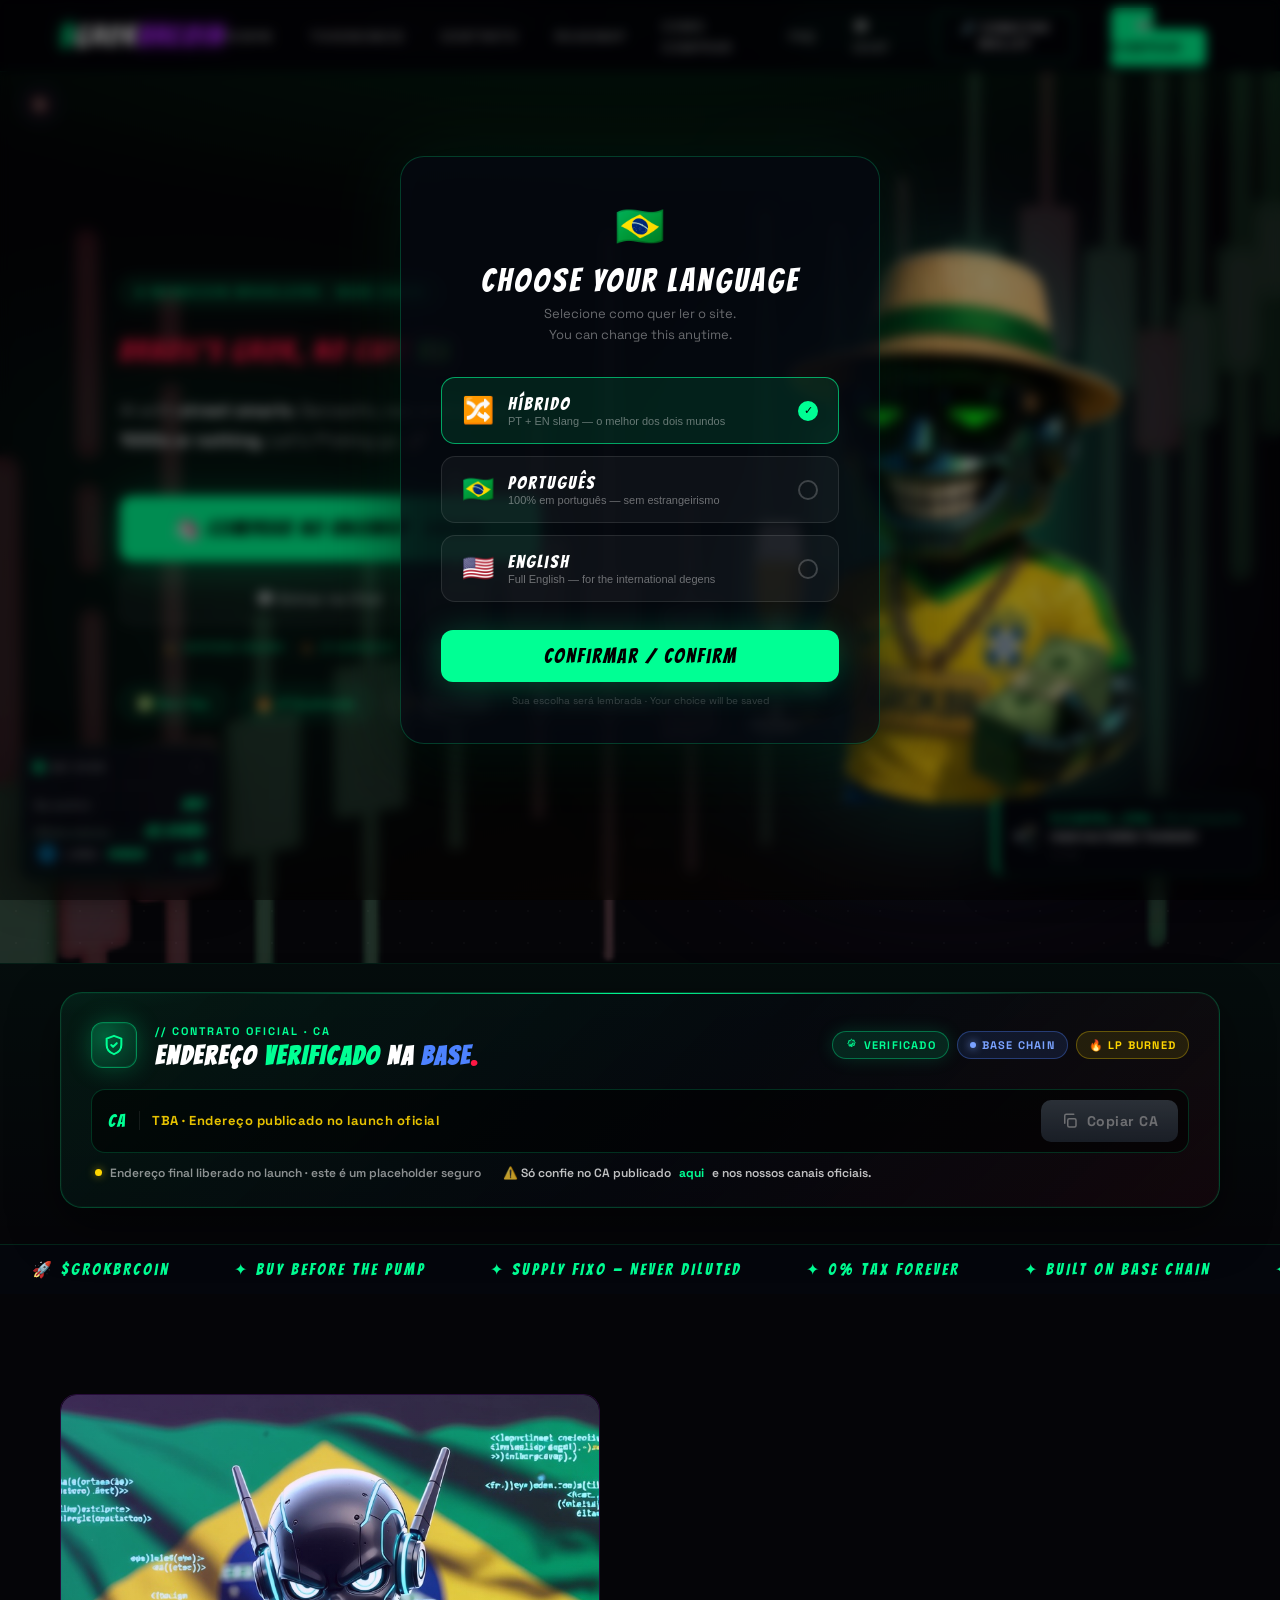
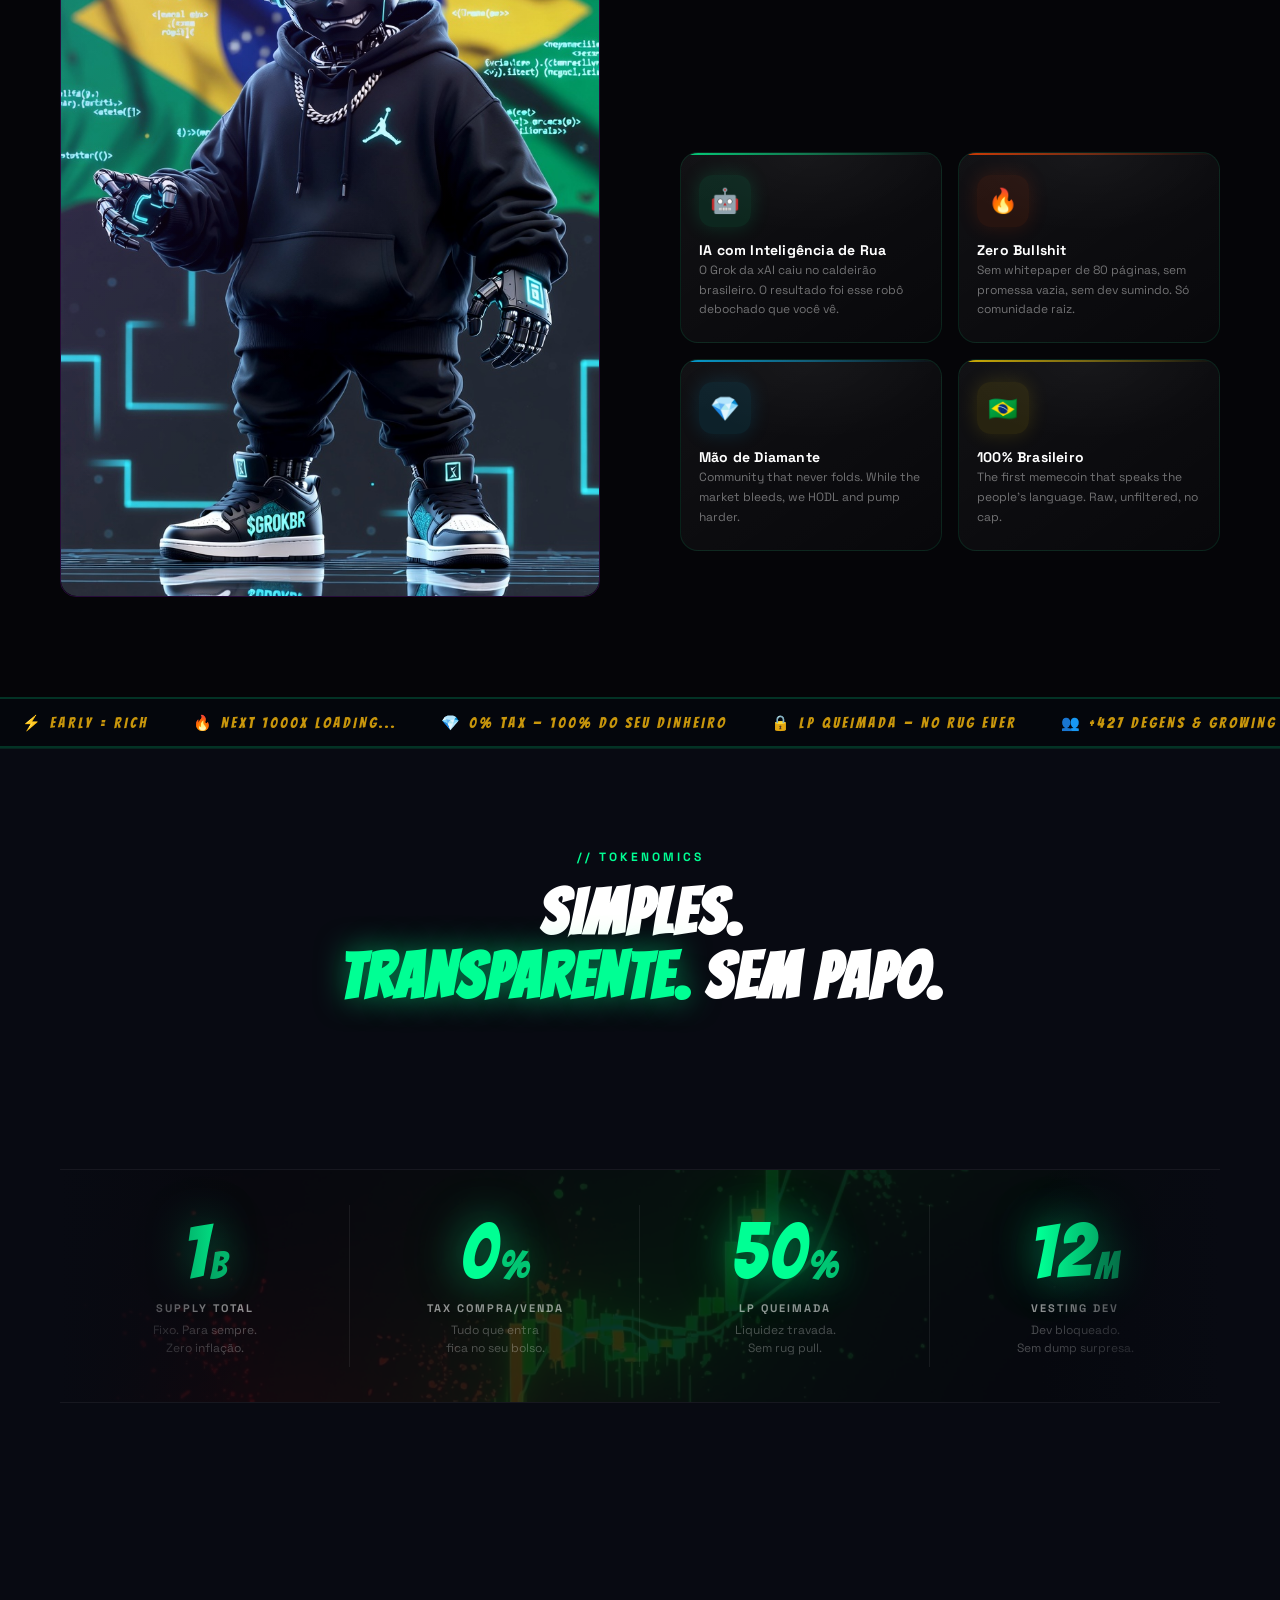
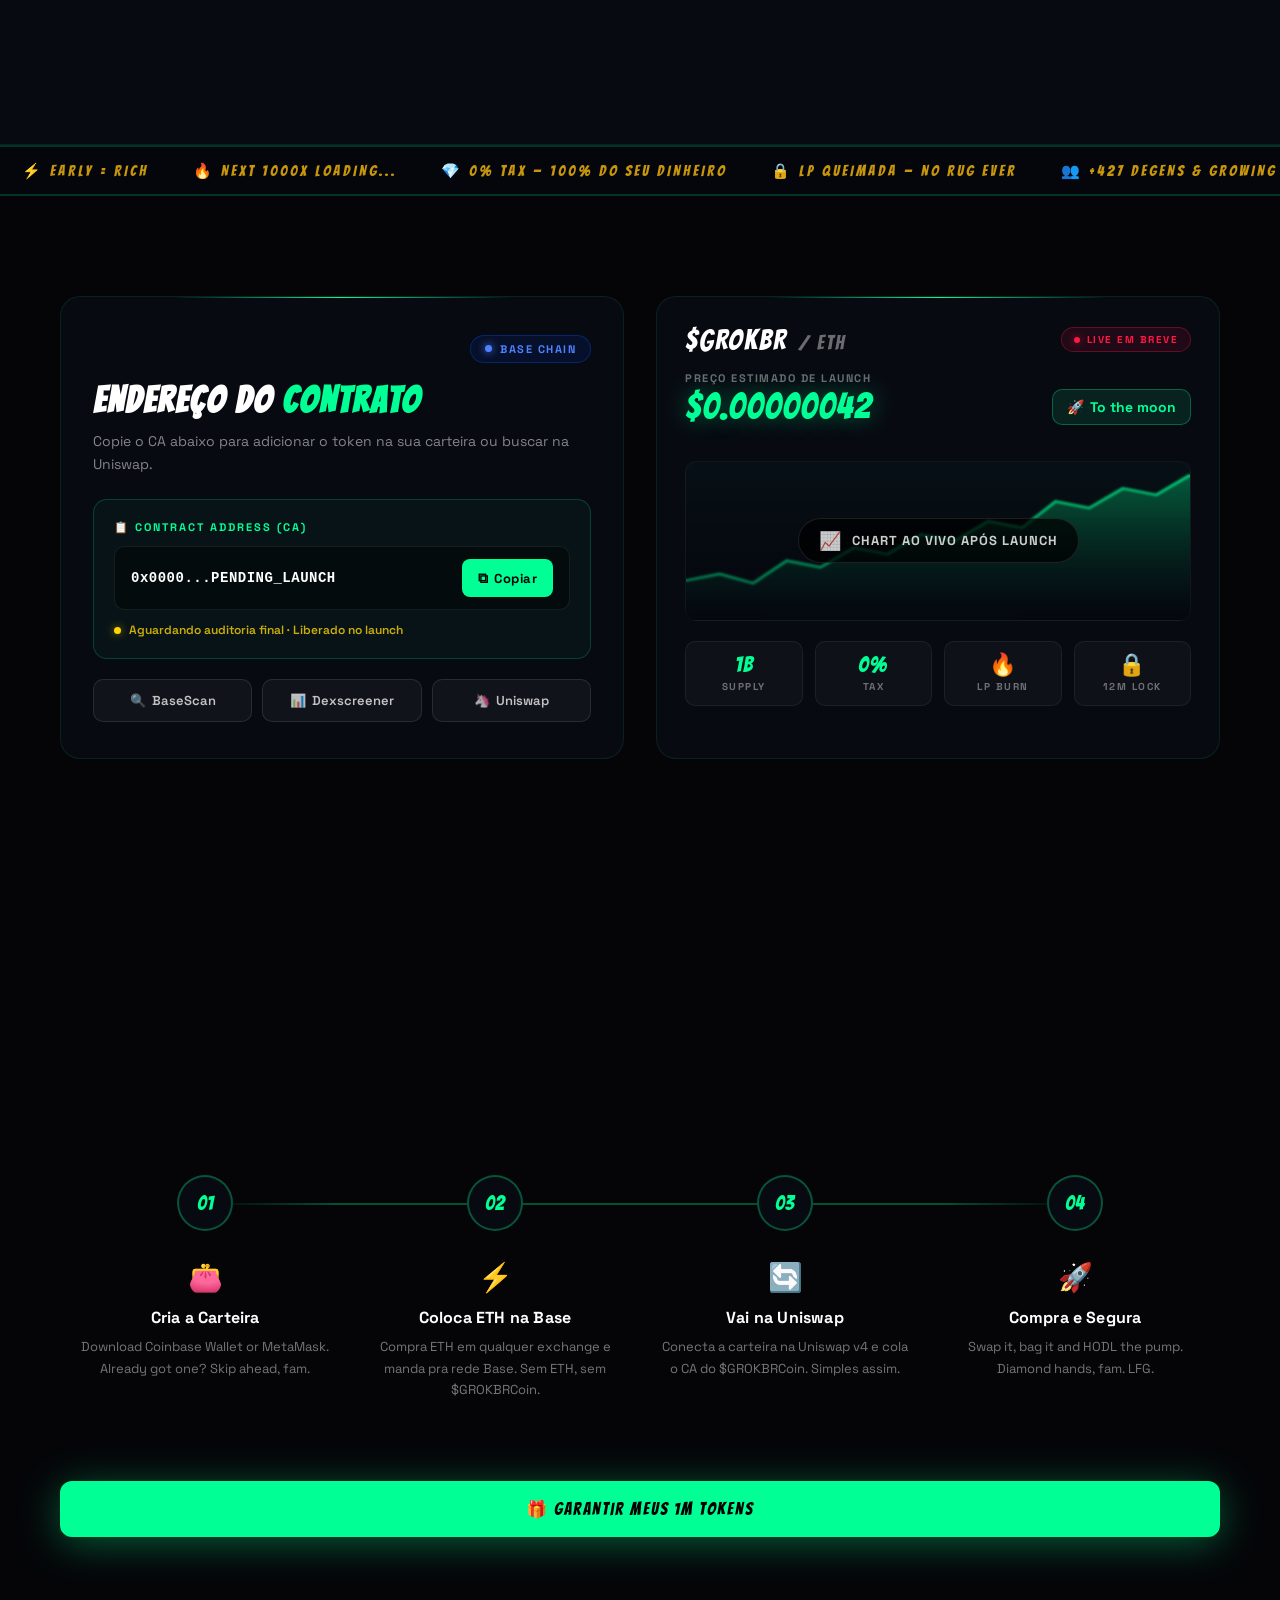
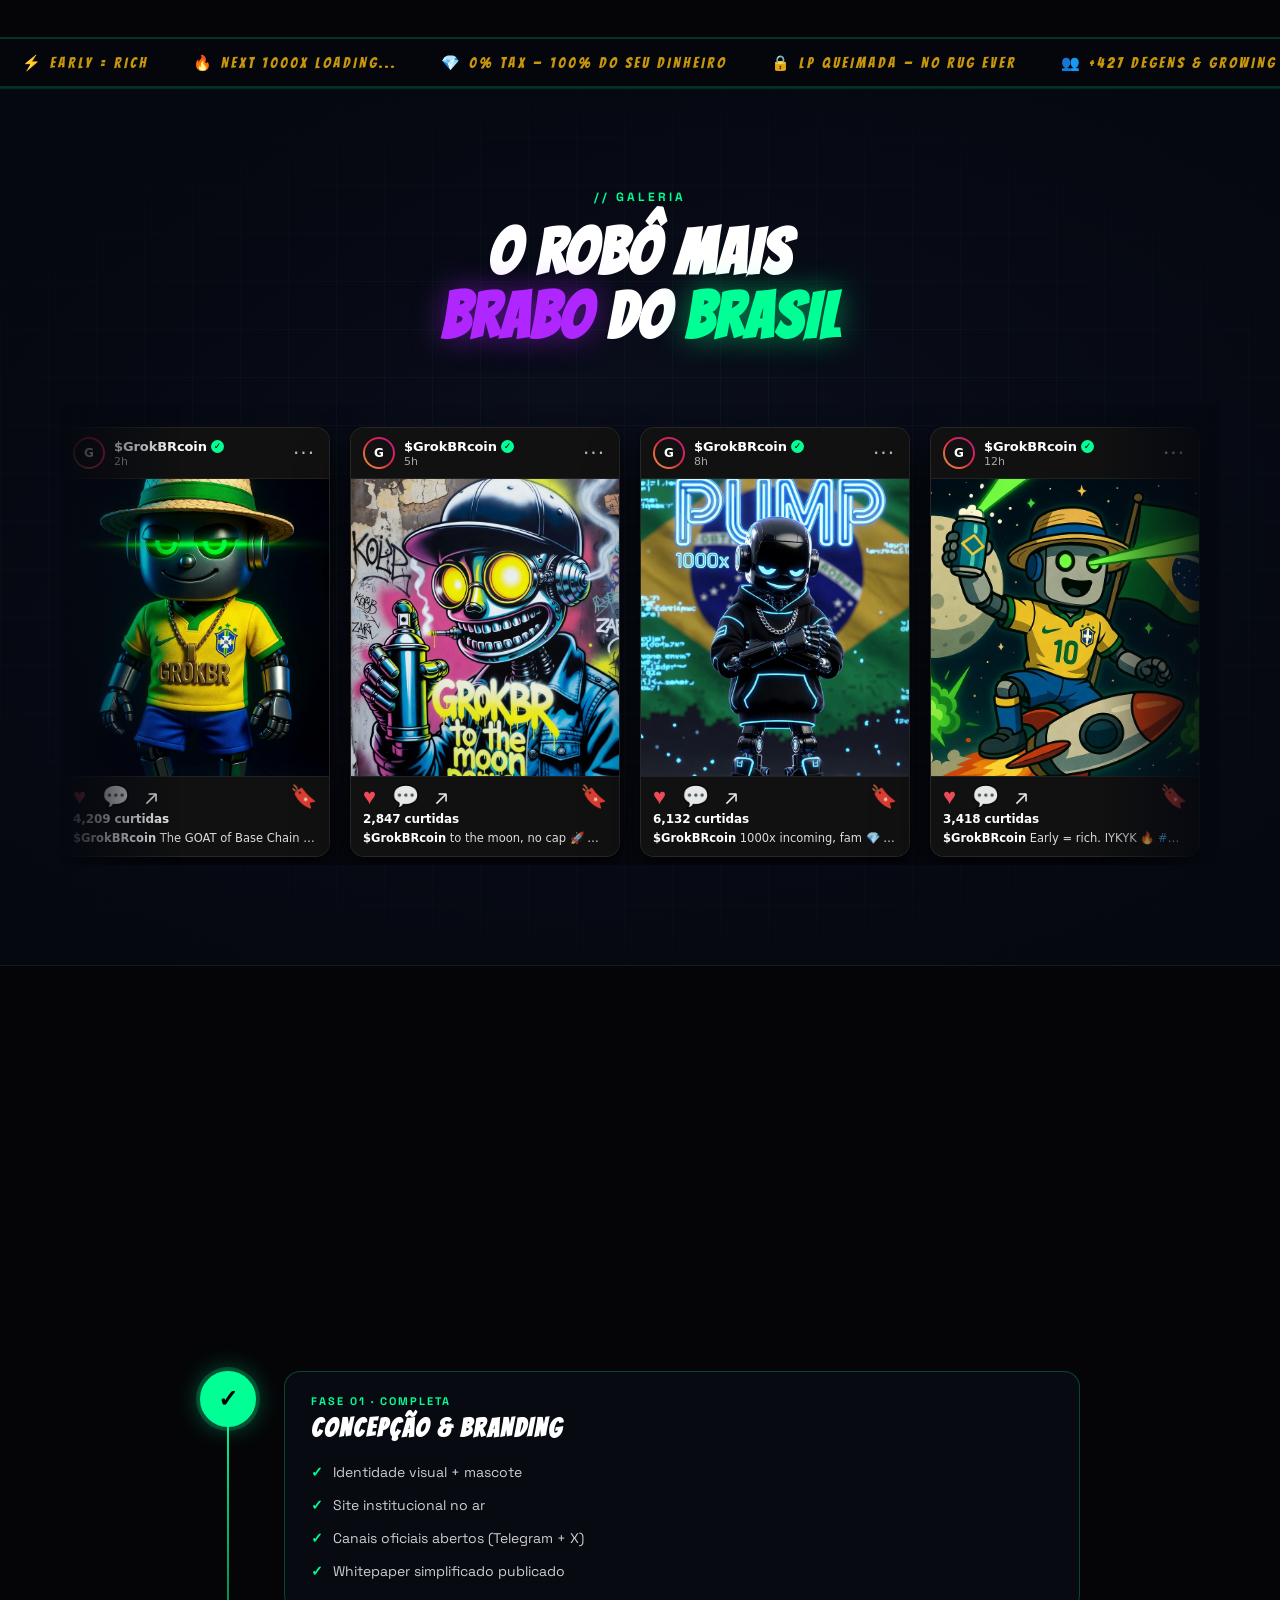
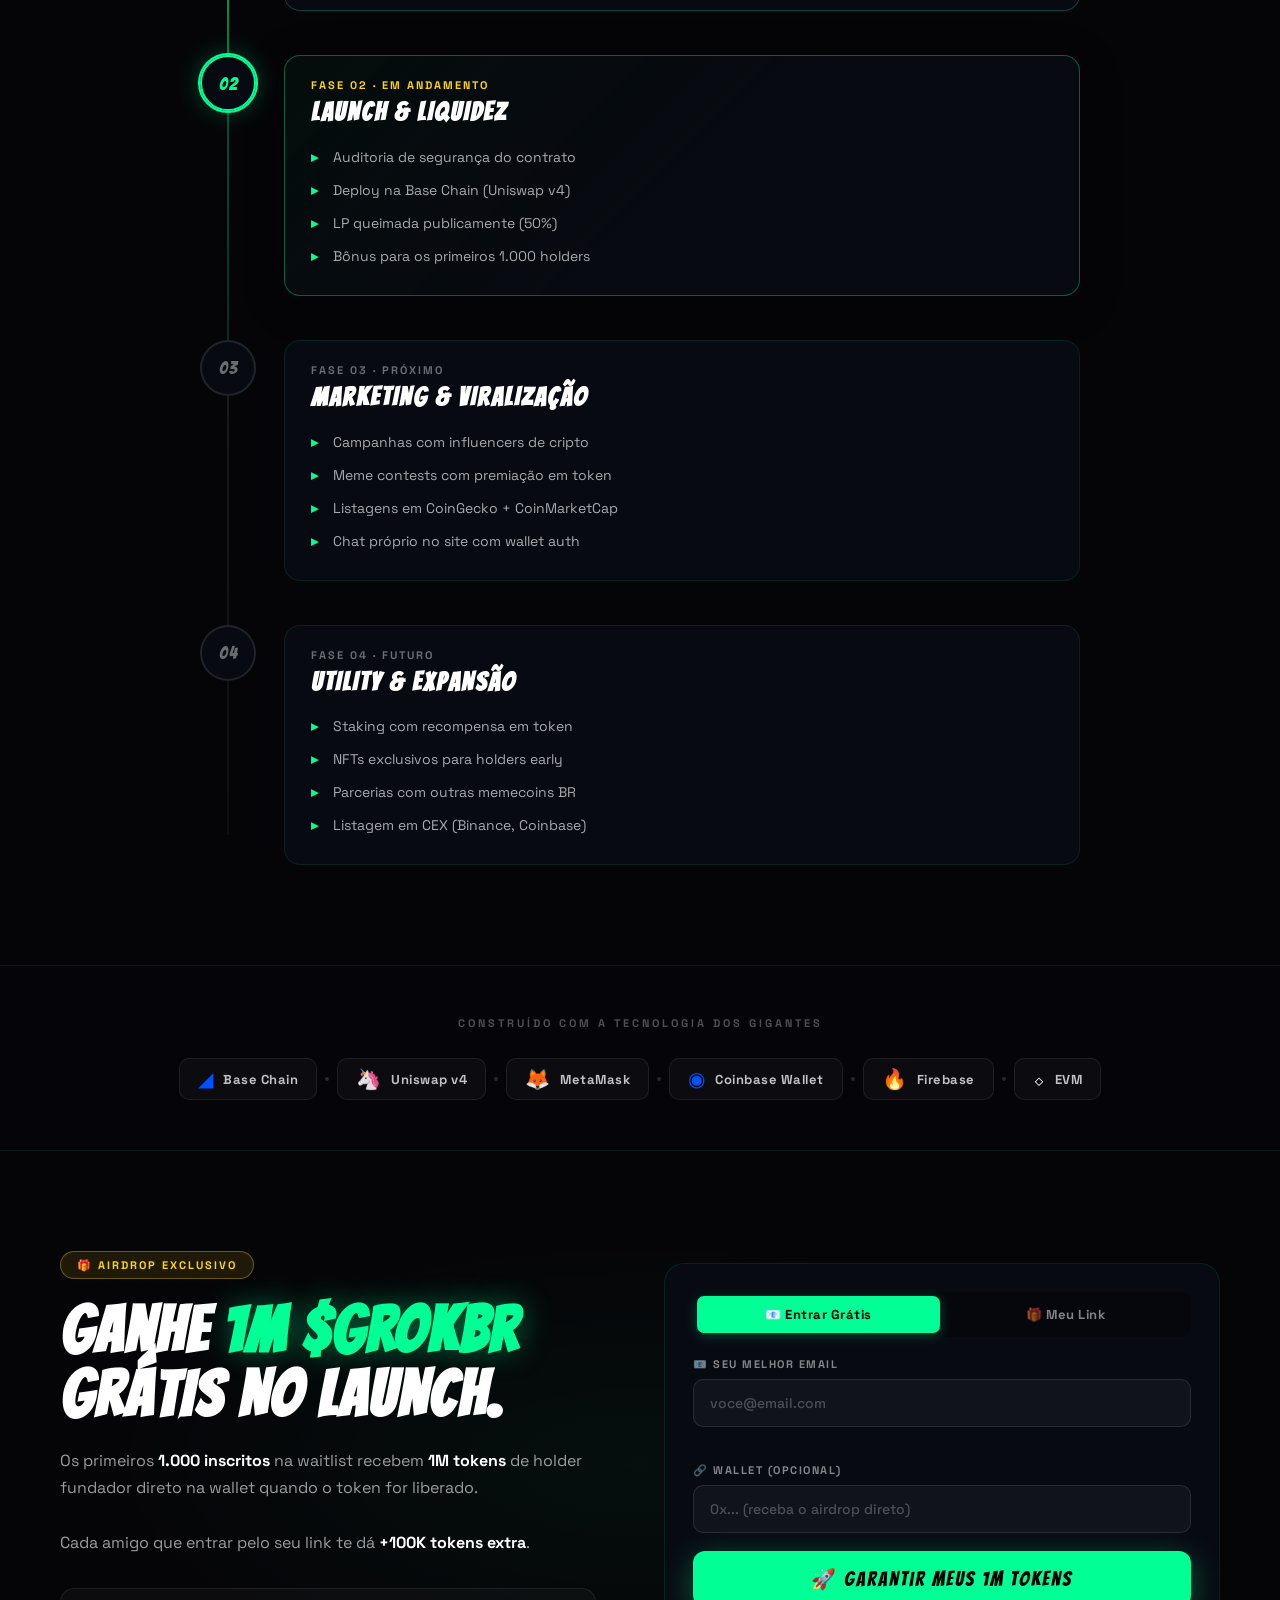
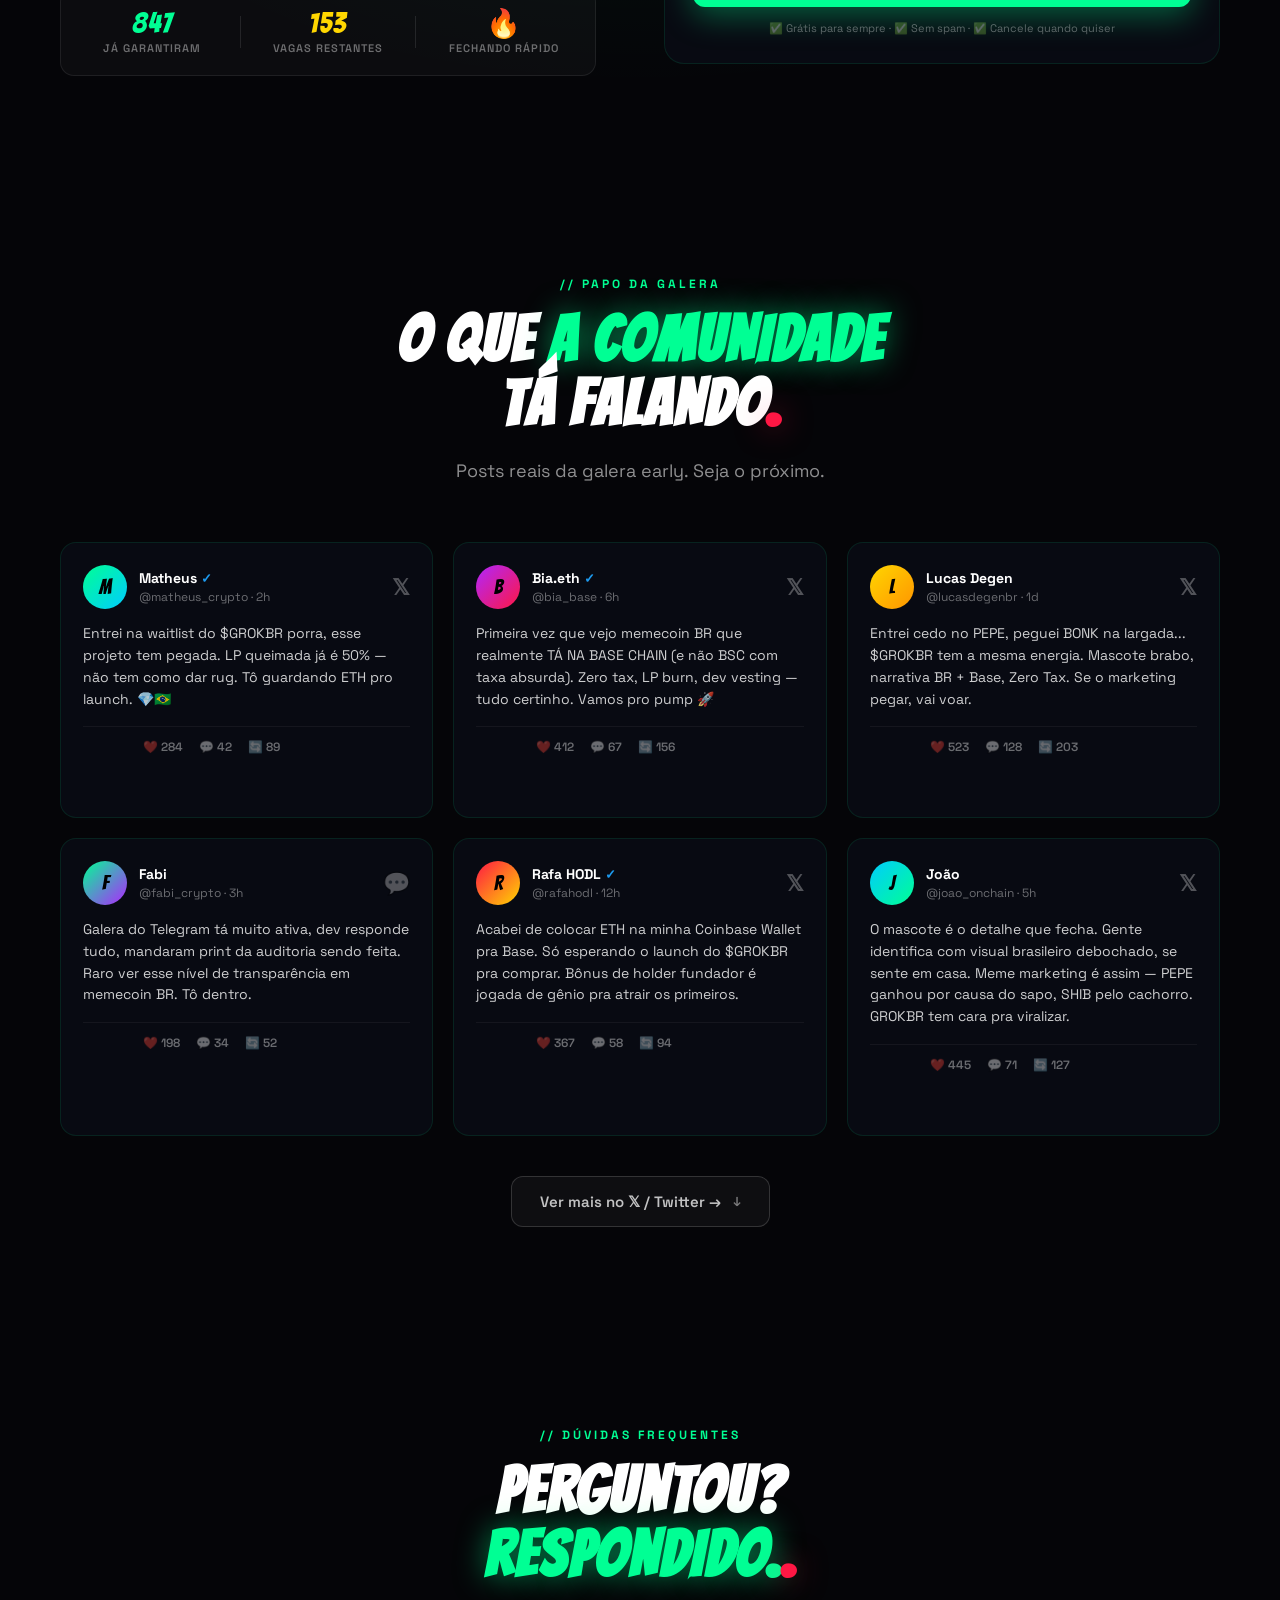
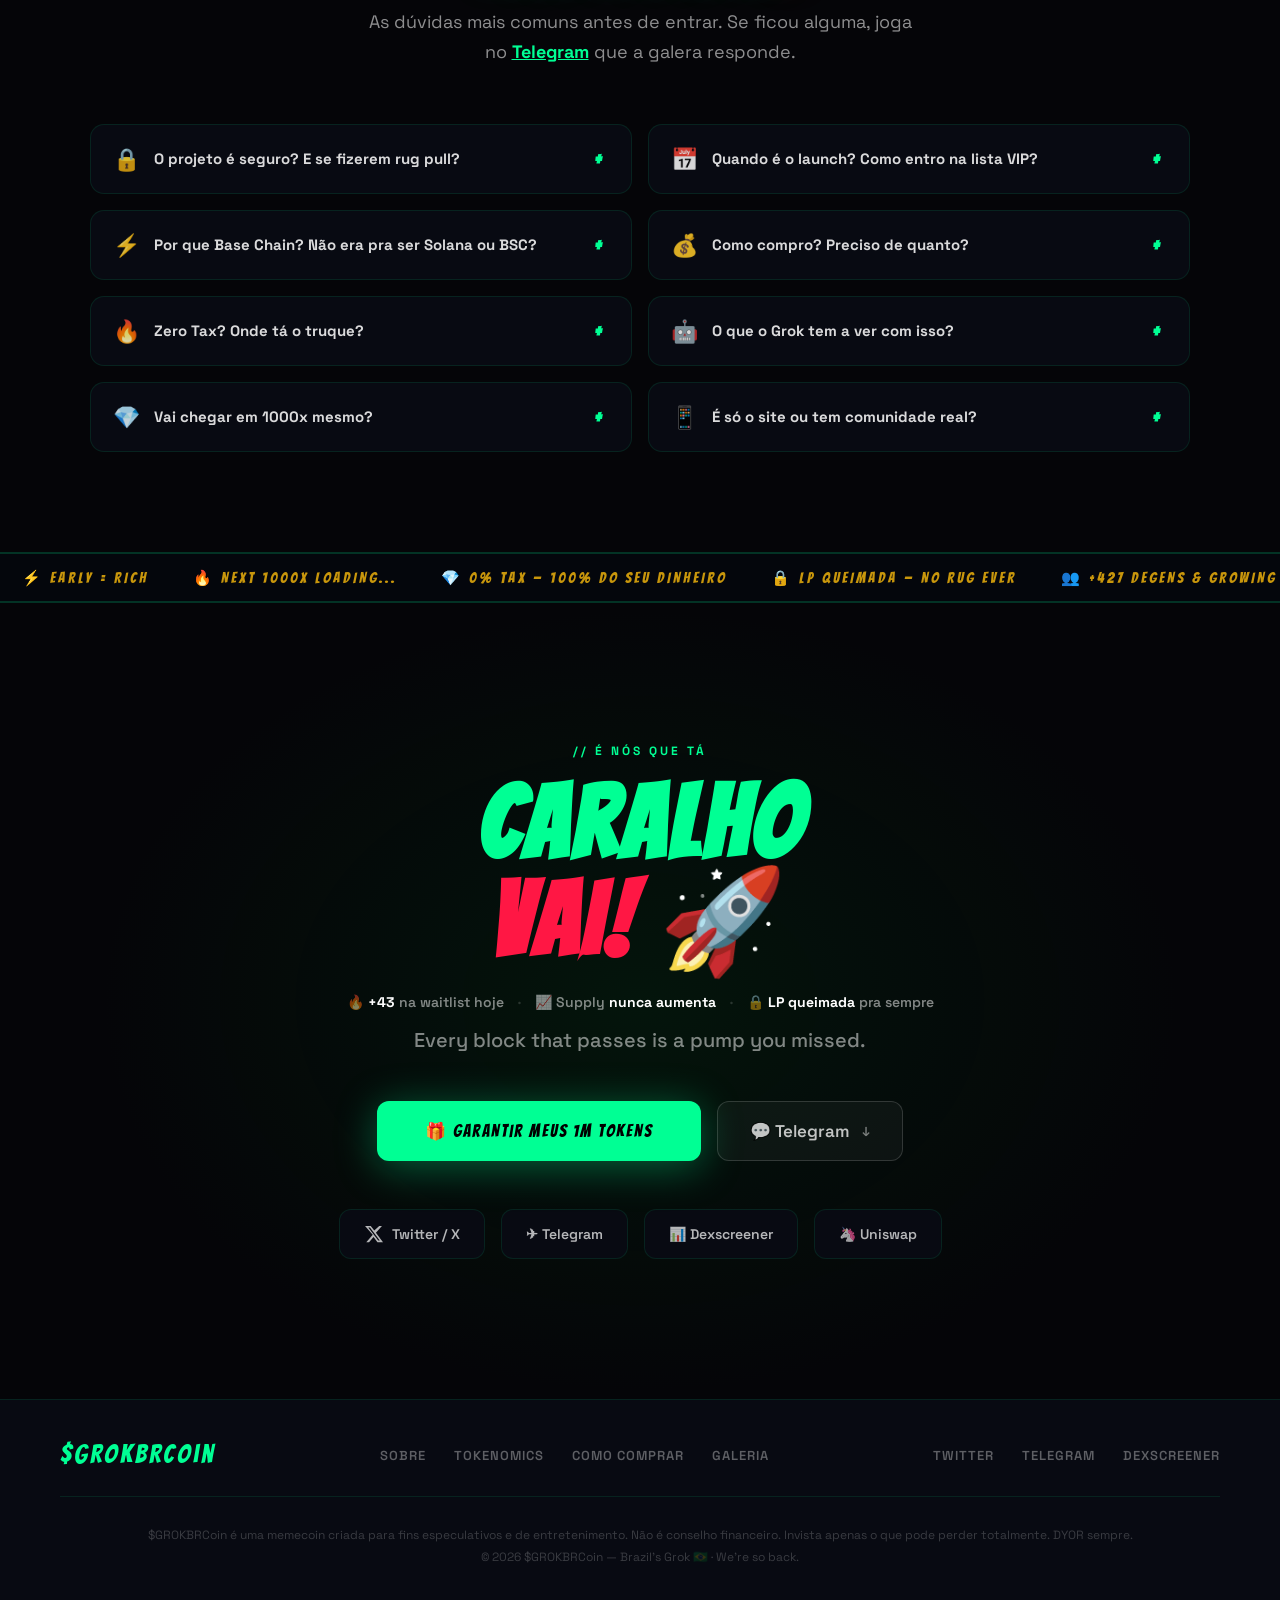
<file: GROKBR/index.html>
﻿<!DOCTYPE html>
<html lang="pt-BR">
<head>
<meta charset="UTF-8">
<meta name="viewport" content="width=device-width, initial-scale=1.0">
<title>$GrokBRcoin — O Grok do Brasil</title>
<meta name="description" content="$GrokBRcoin — A meme coin brasileira com AI, Zero Tax, LP queimada e comunidade na Base Chain. 1000x or nothing. 🇧🇷🚀">
<meta name="keywords" content="GrokBRcoin, meme coin, Brasil, crypto, Base Chain, Zero Tax, token">
<meta property="og:title" content="$GrokBRcoin — O Grok do Brasil">
<meta property="og:description" content="A meme coin brasileira com AI, Zero Tax e LP queimada. 1000x or nothing. 🇧🇷🚀">
<meta property="og:type" content="website">
<meta property="og:image" content="assets/images/mascot/GROKBR2_2_-removebg-preview.png">
<meta name="twitter:card" content="summary_large_image">
<meta name="twitter:title" content="$GrokBRcoin — O Grok do Brasil">
<meta name="twitter:description" content="A meme coin brasileira com AI, Zero Tax e LP queimada. 🇧🇷🚀">
<meta name="twitter:image" content="assets/images/mascot/GROKBR2_2_-removebg-preview.png">
<link rel="preconnect" href="https://fonts.googleapis.com">
<link rel="preconnect" href="https://fonts.gstatic.com" crossorigin>
<link href="https://fonts.googleapis.com/css2?family=Bangers&family=Oswald:wght@400;500;600;700&family=Space+Grotesk:wght@400;500;600;700&display=swap" rel="stylesheet">

<link rel="stylesheet" href="assets/css/style.css">
<link rel="canonical" href="https://grokbrcoin.com/">
</head>
<body>

<!-- NAV -->
<nav>
  <div class="nav-logo"><span class="nl-dollar">$</span><span class="nl-grok">Grok</span><span class="nl-br">BRcoin</span></div>
  <ul class="nav-menu">
    <li><a href="#sobre" data-i18n="nav-sobre">Sobre</a></li>
    <li><a href="#tokenomics">Tokenomics</a></li>
    <li><a href="#contrato">Contrato</a></li>
    <li><a href="#roadmap">Roadmap</a></li>
    <li><a href="#comprar" data-i18n="nav-comprar">Como Comprar</a></li>
    <li><a href="#faq">FAQ</a></li>
    <li><a href="register.html">💬 Chat</a></li>
    <li><button class="nav-connect" id="navConnect" onclick="navConnectWallet()">🔗 Conectar Wallet</button></li>
    <li><a href="https://app.uniswap.org/swap" target="_blank" rel="noopener noreferrer" class="nav-buy">🦄 Comprar</a></li>
  </ul>
  <button class="hamburger" id="hamburger" aria-label="Menu">
    <span></span><span></span><span></span>
  </button>
</nav>
<div class="nav-mobile" id="navMobile">
  <div class="nm-bg"></div>
  <div class="nm-blob1"></div>
  <div class="nm-blob2"></div>
  <div class="nm-grid"></div>

  <div class="nm-header">
    <div class="nm-logo">$GrokBRcoin</div>
    <div class="nm-live"><span class="nm-live-dot"></span>AO VIVO</div>
  </div>

  <nav class="nm-nav">
    <a href="#sobre" class="nm-link" onclick="closeMenu()">
      <span class="nm-num">01</span>
      <span class="nm-text">Sobre</span>
      <span class="nm-arr">→</span>
    </a>
    <a href="#tokenomics" class="nm-link" onclick="closeMenu()">
      <span class="nm-num">02</span>
      <span class="nm-text">Tokenomics</span>
      <span class="nm-arr">→</span>
    </a>
    <a href="#comprar" class="nm-link" onclick="closeMenu()">
      <span class="nm-num">03</span>
      <span class="nm-text">Como Comprar</span>
      <span class="nm-arr">→</span>
    </a>
    <a href="#galeria" class="nm-link" onclick="closeMenu()">
      <span class="nm-num">04</span>
      <span class="nm-text">Galeria</span>
      <span class="nm-arr">→</span>
    </a>
  </nav>

  <div class="nm-cta-wrap">
    <a href="#comunidade" class="nm-cta" onclick="closeMenu()">🚀 Participar Agora</a>
  </div>

  <div class="nm-stats">
    <span class="nm-stat">✅ Zero Tax</span>
    <span class="nm-stat">🔥 LP Queimada</span>
    <span class="nm-stat">⚡ Base Chain</span>
    <span class="nm-stat">💎 1B Supply</span>
  </div>

  <div class="nm-ticker">
    <div class="nm-ticker-track">
      <span>🚀 $GROKBRCOIN</span><span>✦ ZERO TAX</span><span>✦ 1000X</span><span>✦ LP QUEIMADA</span><span>✦ É NÓS QUE TÁ</span><span>✦ BASE CHAIN</span><span>✦ CARALHO VAI</span>
      <span>🚀 $GROKBRCOIN</span><span>✦ ZERO TAX</span><span>✦ 1000X</span><span>✦ LP QUEIMADA</span><span>✦ É NÓS QUE TÁ</span><span>✦ BASE CHAIN</span><span>✦ CARALHO VAI</span>
    </div>
  </div>
</div>

<!-- LAUNCH COUNTDOWN BANNER -->
<div class="launch-banner" id="launchBanner">
  <div class="launch-banner-inner">
    <div class="launch-banner-left">
      <span class="launch-pulse"></span>
      <span class="launch-label">🚀 Launch oficial em:</span>
    </div>
    <div class="launch-countdown" id="launchCountdown">
      <div class="lc-unit"><div class="lc-num" id="lcDays">--</div><div class="lc-lbl">dias</div></div>
      <div class="lc-sep">:</div>
      <div class="lc-unit"><div class="lc-num" id="lcHours">--</div><div class="lc-lbl">horas</div></div>
      <div class="lc-sep">:</div>
      <div class="lc-unit"><div class="lc-num" id="lcMins">--</div><div class="lc-lbl">min</div></div>
      <div class="lc-sep">:</div>
      <div class="lc-unit"><div class="lc-num" id="lcSecs">--</div><div class="lc-lbl">seg</div></div>
    </div>
    <a href="https://t.me/c/3925861991/1" target="_blank" rel="noopener noreferrer" class="launch-cta">Entrar na lista →</a>
    <button class="launch-close" onclick="closeLaunchBanner()" aria-label="Fechar">✕</button>
  </div>
</div>

<!-- HERO -->
<section class="hero">
  <div class="hero-bg"></div>
  <img class="hero-candles" src="assets/images/mascot/ideogram-v3.0_..._irregular_glowing_green_and_red_candlestick_chart_with_vertical_dripping_neo-0-removebg-preview.png" alt="" width="1200" height="600" loading="eager" decoding="async">
  <div class="hero-inner">
    <div class="hero-left">
      <div class="hero-tag"><span></span> Memecoin Brasileira · Base Chain</div>

      <div class="hero-tagline" data-i18n="hero-tagline">Brazil's Grok, no cap! 🇧🇷</div>
      <p class="hero-desc" data-i18n="hero-desc">
        AI with <strong>street smarts</strong>. Sarcastic, raw and no cap.<br>
        <strong>1000x or nothing.</strong> Let's f*cking go. 🚀
      </p>
      <div class="hero-actions">
        <a href="https://app.uniswap.org/swap" target="_blank" rel="noopener noreferrer" class="btn-green">
          🦄 Comprar no Uniswap
          <span class="btn-badge">Zero Tax</span>
        </a>
        <a href="register.html" class="btn-outline">💬 Entrar no Chat</a>
        <div class="btn-trust">
          <span data-i18n="trust-1">🔒 <b>Carteira segura</b></span>
          <span data-i18n="trust-2">🔥 <b>LP queimada</b></span>
          <span data-i18n="trust-3">⚡ <b>Base Chain</b></span>
        </div>
      </div>
      <div class="hero-pills">
        <div class="pill green" data-tip="Sem taxas — você fica com 100% do valor">✅ Zero Tax</div>
        <div class="pill green" data-tip="LP destruída para sempre — ninguém puxa o tapete">🔥 LP Queimada</div>
        <div class="pill" data-tip="Rede da Coinbase: rápido e barato como deve ser">⚡ Base Chain</div>
        <div class="pill" data-tip="Supply fixo, imutável — inflação? Zero.">💎 1 Bilhão Supply</div>
      </div>
    </div>
    <div class="hero-right">
      <div class="mascot-glow1"></div>
      <div class="mascot-glow2"></div>
      <div class="mascot-wrap">
        <img class="mascot-img" src="assets/images/mascot/mascot.png" alt="$GROKBRCoin Mascote">
      </div>
    </div>
  </div>
</section>

<!-- CA STRIP (Contrato Oficial — destaque abaixo do hero) -->
<section class="ca-strip" aria-labelledby="caStripTitle">
  <div class="ca-strip-inner">
    <div class="ca-strip-glow" aria-hidden="true"></div>

    <div class="ca-strip-head">
      <div class="ca-strip-shield" aria-hidden="true">
        <svg viewBox="0 0 24 24" width="22" height="22" fill="none" stroke="currentColor" stroke-width="2.2" stroke-linecap="round" stroke-linejoin="round">
          <path d="M12 2 4 5v7c0 5 3.5 8.5 8 10 4.5-1.5 8-5 8-10V5l-8-3z"/>
          <path d="m9 12 2 2 4-4"/>
        </svg>
      </div>
      <div class="ca-strip-titles">
        <span class="ca-strip-label">// Contrato Oficial · CA</span>
        <h2 id="caStripTitle" class="ca-strip-title">
          Endereço <span class="g">verificado</span> na <span class="b">Base</span><span class="r">.</span>
        </h2>
      </div>
      <div class="ca-strip-badges">
        <span class="ca-pill ca-pill-verified">
          <svg viewBox="0 0 24 24" width="13" height="13" fill="currentColor" aria-hidden="true">
            <path d="M12 1l2.4 2.1 3.2-.3.3 3.2L20 8.4 17.9 11l.2 3.2-3.2.3L12.8 17l-2.8-1.6-3.2.2-.3-3.1L4 10.1l1.6-2.8L5.3 4l3.2-.2L10 1.8z" opacity=".2"/>
            <path d="M9.5 12.5 11 14l4-4.5" fill="none" stroke="currentColor" stroke-width="2.2" stroke-linecap="round" stroke-linejoin="round"/>
            <path d="M12 2.5 14 4.4l2.7-.3.3 2.7L19 8.7l-1.9 2 .2 2.7-2.7.3L12.9 16l-2.4-1.4-2.7.2-.3-2.7L5.5 10l1.4-2.4L7.1 5l2.7-.3z" fill="none" stroke="currentColor" stroke-width="1.6" stroke-linejoin="round"/>
          </svg>
          Verificado
        </span>
        <span class="ca-pill ca-pill-chain">
          <span class="ca-dot"></span> Base Chain
        </span>
        <span class="ca-pill ca-pill-lp">🔥 LP Burned</span>
      </div>
    </div>

    <div class="ca-strip-box">
      <div class="ca-strip-row">
        <span class="ca-strip-prefix" aria-hidden="true">CA</span>
        <code class="ca-strip-address" id="caStripAddress" data-pending="1" aria-live="polite">TBA · Endereço publicado no launch oficial</code>
        <button type="button" class="ca-strip-copy" id="caStripCopyBtn" onclick="copyCaTop()" aria-label="Copiar endereço do contrato" disabled>
          <svg class="ca-copy-ico" viewBox="0 0 24 24" width="18" height="18" fill="none" stroke="currentColor" stroke-width="2" stroke-linecap="round" stroke-linejoin="round" aria-hidden="true">
            <rect x="9" y="9" width="11" height="11" rx="2"/>
            <path d="M5 15V5a2 2 0 0 1 2-2h10"/>
          </svg>
          <svg class="ca-check-ico" viewBox="0 0 24 24" width="18" height="18" fill="none" stroke="currentColor" stroke-width="2.4" stroke-linecap="round" stroke-linejoin="round" aria-hidden="true">
            <path d="m5 12 5 5 9-11"/>
          </svg>
          <span class="ca-strip-copy-text">Copiar CA</span>
        </button>
      </div>
      <div class="ca-strip-meta">
        <span class="ca-meta-item"><span class="ca-meta-dot ca-meta-dot-wait"></span> Endereço final liberado no launch · este é um placeholder seguro</span>
        <span class="ca-meta-item ca-meta-warn">⚠️ Só confie no CA publicado <strong>aqui</strong> e nos nossos canais oficiais.</span>
      </div>
    </div>
  </div>
</section>

<!-- TICKER -->
<div class="ticker">
  <div class="ticker-track">
    <span>🚀 $GROKBRcoin</span><span>✦ BUY BEFORE THE PUMP</span>
    <span>✦ SUPPLY FIXO — NEVER DILUTED</span><span>✦ 0% TAX FOREVER</span>
    <span>✦ BUILT ON BASE CHAIN</span><span>✦ LP BURNED — NO RUG</span>
    <span>✦ EARLY = RICH</span><span>✦ 1000X OR NOTHING</span>
    <span>🚀 $GROKBRcoin</span><span>✦ BUY BEFORE THE PUMP</span>
    <span>✦ SUPPLY FIXO — NEVER DILUTED</span><span>✦ 0% TAX FOREVER</span>
    <span>✦ BUILT ON BASE CHAIN</span><span>✦ LP BURNED — NO RUG</span>
    <span>✦ EARLY = RICH</span><span>✦ 1000X OR NOTHING</span>
  </div>
</div>

<!-- ABOUT -->
<section id="sobre">
  <div class="section-inner">
    <div class="about-grid">
      <div class="about-img-frame" id="aboutFrame">
        <img class="about-img-default" src="assets/images/about-default.jpg" alt="GROKBR Cyberpunk">
        <img class="about-img-hover" src="assets/images/about-hover.jpg" alt="GrokBRCoin Hover">
              <img class="about-img-hover2" src="assets/images/about-hover2.jpg" alt="GrokBRCoin Hover2">
        <div class="chart-hotspot" id="chartHotspot"></div>
        <div class="speech-bubble" id="speechBubble"><span id="bubbleText">...</span></div>
      </div>
      <div>
        <span class="section-label" data-i18n="about-label">// Sobre o Projeto</span>
        <h2 class="section-h2" data-i18n="about-h2">IA com alma<br><span class="g">brasileira</span><span class="p">.</span></h2>
        <p class="section-lead" data-i18n="about-lead">
          Juntamos a IA mais avançada do mundo com a malandragem brasileira.
          No 80-page whitepaper. No BS. Just memes, community and real pump energy.
        </p>
        <div class="about-features">
          <div class="feat feat--green">
            <div class="feat-icon">🤖</div>
            <div>
              <div class="feat-title" data-i18n="feat1-title">IA com Inteligência de Rua</div>
              <div class="feat-desc" data-i18n="feat1-desc">O Grok da xAI caiu no caldeirão brasileiro. O resultado foi esse robô debochado que você vê.</div>
            </div>
          </div>
          <div class="feat feat--red">
            <div class="feat-icon">🔥</div>
            <div>
              <div class="feat-title" data-i18n="feat2-title">Zero Bullshit</div>
              <div class="feat-desc" data-i18n="feat2-desc">Sem whitepaper de 80 páginas, sem promessa vazia, sem dev sumindo. Só comunidade raiz.</div>
            </div>
          </div>
          <div class="feat feat--blue">
            <div class="feat-icon">💎</div>
            <div>
              <div class="feat-title" data-i18n="feat3-title">Mão de Diamante</div>
              <div class="feat-desc" data-i18n="feat3-desc">Community that never folds. While the market bleeds, we HODL and pump harder.</div>
            </div>
          </div>
          <div class="feat feat--gold">
            <div class="feat-icon">🇧🇷</div>
            <div>
              <div class="feat-title" data-i18n="feat4-title">100% Brasileiro</div>
              <div class="feat-desc" data-i18n="feat4-desc">The first memecoin that speaks the people's language. Raw, unfiltered, no cap.</div>
            </div>
          </div>
        </div>
      </div>
    </div>
  </div>
</section>

<div class="ticker-sep"><div class="ts-track"><span>⚡ EARLY = RICH</span><span>🔥 NEXT 1000X LOADING...</span><span>💎 0% TAX — 100% DO SEU DINHEIRO</span><span>🔒 LP QUEIMADA — NO RUG EVER</span><span>👥 +427 DEGENS & GROWING</span><span>🏦 BUILT ON BASE — COINBASE'S CHAIN</span><span>🚨 QUEM ESPERA, PERDE</span><span>🌎 A GALERA TÁ DENTRO — E VOCÊ?</span></div></div>

<!-- TOKENOMICS -->
<section class="tokenomics-section" id="tokenomics">
  <div class="section-inner">
    <div class="tok-header">
      <span class="section-label" data-i18n="tok-label">// Tokenomics</span>
      <h2 class="section-h2" data-i18n="tok-h2">Simples.<br><span class="g">Transparente.</span> Sem papo.</h2>
      <p class="section-lead" style="margin-top:16px;max-width:480px;margin-left:auto;margin-right:auto" data-i18n="tok-desc">Supply fixo de <strong style="color:var(--white)">1 bilhão</strong> para sempre. Enquanto outros projetos imprimem tokens e diluem você, o $GROKBRCoin não tem como.</p>
    </div>
    <div class="tok-billboard">
      <img class="tok-bg-img" src="assets/images/mascot/lucid-origin_..._dynamic_candlestick_patterns_that_trigger_strong_FOMO_and_greed_emotions_bul-0.jpg" alt="">
      <div class="tok-stat-item">
        <span class="tok-big-num">1<span class="tok-suffix">B</span></span>
        <span class="tok-big-label">Supply Total</span>
        <span class="tok-big-sub">Fixo. Para sempre.<br>Zero inflação.</span>
      </div>
      <div class="tok-stat-item">
        <span class="tok-big-num">0<span class="tok-suffix">%</span></span>
        <span class="tok-big-label">Tax Compra/Venda</span>
        <span class="tok-big-sub">Tudo que entra<br>fica no seu bolso.</span>
      </div>
      <div class="tok-stat-item">
        <span class="tok-big-num">50<span class="tok-suffix">%</span></span>
        <span class="tok-big-label">LP Queimada</span>
        <span class="tok-big-sub">Liquidez travada.<br>Sem rug pull.</span>
      </div>
      <div class="tok-stat-item">
        <span class="tok-big-num">12<span class="tok-suffix">M</span></span>
        <span class="tok-big-label">Vesting Dev</span>
        <span class="tok-big-sub">Dev bloqueado.<br>Sem dump surpresa.</span>
      </div>
    </div>
    <div class="distrib-wrap">
      <div class="distrib-title">Distribuição de Tokens</div>
      <div class="distrib-bar">
        <div class="d1"></div><div class="d2"></div><div class="d3"></div><div class="d4"></div>
      </div>
      <div class="distrib-legend">
        <div class="leg"><div class="leg-dot" style="background:var(--green)"></div>50% — Liquidity Pool (queimada)</div>
        <div class="leg"><div class="leg-dot" style="background:var(--purple)"></div>30% — Comunidade / Airdrop / Marketing</div>
        <div class="leg"><div class="leg-dot" style="background:var(--red)"></div>10% — Dev (12 meses vesting)</div>
        <div class="leg"><div class="leg-dot" style="background:var(--yellow)"></div>10% — CEX Listings Futuros</div>
      </div>
    </div>
  </div>
</section>

<div class="ticker-sep"><div class="ts-track"><span>⚡ EARLY = RICH</span><span>🔥 NEXT 1000X LOADING...</span><span>💎 0% TAX — 100% DO SEU DINHEIRO</span><span>🔒 LP QUEIMADA — NO RUG EVER</span><span>👥 +427 DEGENS & GROWING</span><span>🏦 BUILT ON BASE — COINBASE'S CHAIN</span><span>🚨 QUEM ESPERA, PERDE</span><span>🌎 A GALERA TÁ DENTRO — E VOCÊ?</span></div></div>

<!-- CONTRACT + CHART -->
<section id="contrato" class="contract-section">
  <div class="section-inner">
    <div class="contract-grid">
      <!-- Contract Address Card -->
      <div class="contract-card">
        <div class="contract-header">
          <span class="section-label">// Contrato Oficial</span>
          <div class="contract-chain-badge">
            <span class="chain-dot"></span>
            Base Chain
          </div>
        </div>
        <h3 class="contract-title">Endereço do <span class="g">Contrato</span></h3>
        <p class="contract-sub">Copie o CA abaixo para adicionar o token na sua carteira ou buscar na Uniswap.</p>

        <div class="contract-address-box" id="contractBox">
          <div class="contract-address-label">📋 Contract Address (CA)</div>
          <div class="contract-address-row">
            <code class="contract-address" id="contractAddress">0x0000...PENDING_LAUNCH</code>
            <button class="contract-copy-btn" id="copyCaBtn" onclick="copyCa()">
              <span class="copy-icon">⧉</span>
              <span class="copy-text">Copiar</span>
            </button>
          </div>
          <div class="contract-status">
            <span class="status-dot-wait"></span>
            <span>Aguardando auditoria final · Liberado no launch</span>
          </div>
        </div>

        <div class="contract-links">
          <a href="#" class="contract-link" onclick="event.preventDefault();alert('Disponível após o launch')">
            <span>🔍</span> BaseScan
          </a>
          <a href="#" class="contract-link" onclick="event.preventDefault();alert('Disponível após o launch')">
            <span>📊</span> Dexscreener
          </a>
          <a href="#" class="contract-link" onclick="event.preventDefault();alert('Disponível após o launch')">
            <span>🦄</span> Uniswap
          </a>
        </div>
      </div>

      <!-- Chart Preview Card -->
      <div class="chart-card">
        <div class="chart-header">
          <div class="chart-title-row">
            <div class="chart-pair">
              <span class="chart-pair-main">$GROKBR</span>
              <span class="chart-pair-sub">/ ETH</span>
            </div>
            <div class="chart-live-badge">
              <span class="chart-live-dot"></span>
              LIVE EM BREVE
            </div>
          </div>
          <div class="chart-price-row">
            <div>
              <div class="chart-price-label">Preço estimado de launch</div>
              <div class="chart-price">$0.00000042</div>
            </div>
            <div class="chart-change chart-change-positive">
              <span>🚀</span> To the moon
            </div>
          </div>
        </div>
        <div class="chart-placeholder">
          <svg class="chart-svg" viewBox="0 0 300 120" preserveAspectRatio="none">
            <defs>
              <linearGradient id="chartGrad" x1="0" y1="0" x2="0" y2="1">
                <stop offset="0%" stop-color="#00FF94" stop-opacity="0.4"/>
                <stop offset="100%" stop-color="#00FF94" stop-opacity="0"/>
              </linearGradient>
            </defs>
            <path d="M0,90 L20,85 L40,92 L60,75 L80,80 L100,65 L120,70 L140,55 L160,60 L180,45 L200,50 L220,30 L240,35 L260,20 L280,25 L300,10 L300,120 L0,120 Z" fill="url(#chartGrad)"/>
            <path d="M0,90 L20,85 L40,92 L60,75 L80,80 L100,65 L120,70 L140,55 L160,60 L180,45 L200,50 L220,30 L240,35 L260,20 L280,25 L300,10" stroke="#00FF94" stroke-width="2" fill="none"/>
          </svg>
          <div class="chart-overlay">
            <div class="chart-overlay-text">
              <span class="chart-overlay-icon">📈</span>
              Chart ao vivo após launch
            </div>
          </div>
        </div>
        <div class="chart-stats-row">
          <div class="chart-stat">
            <div class="chart-stat-val">1B</div>
            <div class="chart-stat-lbl">Supply</div>
          </div>
          <div class="chart-stat">
            <div class="chart-stat-val">0%</div>
            <div class="chart-stat-lbl">Tax</div>
          </div>
          <div class="chart-stat">
            <div class="chart-stat-val">🔥</div>
            <div class="chart-stat-lbl">LP Burn</div>
          </div>
          <div class="chart-stat">
            <div class="chart-stat-val">🔒</div>
            <div class="chart-stat-lbl">12m Lock</div>
          </div>
        </div>
      </div>
    </div>
  </div>
</section>

<!-- HOW TO BUY -->
<section id="comprar">
  <div class="section-inner">
    <span class="section-label" data-i18n="htb-label">// Como Comprar</span>
    <h2 class="section-h2" data-i18n="htb-h2">Fácil que nem<br><span class="g">respirar</span><span class="r">.</span></h2>
    <div class="htb-grid">
      <div class="htb-card">
        <div class="htb-num-badge">01</div>
        <div class="htb-num">01</div>
        <span class="htb-icon">👛</span>
        <div class="htb-title" data-i18n="htb1-title">Cria a Carteira</div>
        <div class="htb-desc" data-i18n="htb1-desc">Download Coinbase Wallet or MetaMask. Already got one? Skip ahead, fam.</div>
      </div>
      <div class="htb-card">
        <div class="htb-num-badge">02</div>
        <div class="htb-num">02</div>
        <span class="htb-icon">⚡</span>
        <div class="htb-title" data-i18n="htb2-title">Coloca ETH na Base</div>
        <div class="htb-desc" data-i18n="htb2-desc">Compra ETH em qualquer exchange e manda pra rede Base. Sem ETH, sem $GROKBRCoin.</div>
      </div>
      <div class="htb-card">
        <div class="htb-num-badge">03</div>
        <div class="htb-num">03</div>
        <span class="htb-icon">🔄</span>
        <div class="htb-title" data-i18n="htb3-title">Vai na Uniswap</div>
        <div class="htb-desc" data-i18n="htb3-desc">Conecta a carteira na Uniswap v4 e cola o CA do $GROKBRCoin. Simples assim.</div>
      </div>
      <div class="htb-card">
        <div class="htb-num-badge">04</div>
        <div class="htb-num">04</div>
        <span class="htb-icon">🚀</span>
        <div class="htb-title" data-i18n="htb4-title">Compra e Segura</div>
        <div class="htb-desc" data-i18n="htb4-desc">Swap it, bag it and HODL the pump. Diamond hands, fam. LFG.</div>
      </div>
    </div>
    <div style="text-align:center;margin-top:48px">
      <a href="#airdrop" class="btn-green" style="font-size:17px;padding:18px 48px" data-i18n="htb-cta">🎁 Garantir Meus 1M Tokens</a>
    </div>
  </div>
</section>

<!-- GALLERY -->
<div class="ticker-sep"><div class="ts-track"><span>⚡ EARLY = RICH</span><span>🔥 NEXT 1000X LOADING...</span><span>💎 0% TAX — 100% DO SEU DINHEIRO</span><span>🔒 LP QUEIMADA — NO RUG EVER</span><span>👥 +427 DEGENS & GROWING</span><span>🏦 BUILT ON BASE — COINBASE'S CHAIN</span><span>🚨 QUEM ESPERA, PERDE</span><span>🌎 A GALERA TÁ DENTRO — E VOCÊ?</span></div></div>

<section id="galeria" style="background:linear-gradient(135deg,#050810 0%,#0a0d1a 40%,#060b14 100%);border-top:1px solid var(--border);border-bottom:1px solid var(--border);position:relative;overflow:hidden">
  <div class="gal-bg-grid"></div>
  <div class="section-inner" style="position:relative;z-index:1;padding-left:0;padding-right:0;max-width:none;width:100%">
    <div class="meme-header">
      <span class="section-label">// Galeria</span>
      <h2 class="section-h2" data-i18n="gallery-h2">O robô mais<br><span class="p">brabo</span> do <span class="g">Brasil</span></h2>
    </div>
    <div class="meme-ticker-wrap"><div class="meme-grid"><div class="meme-item"><div class="ig-head"><div class="ig-avatar">G</div><div class="ig-user-info"><span class="ig-username">$GrokBRcoin</span><span class="ig-time">2h</span></div><div class="ig-dots">&#xB7;&#xB7;&#xB7;</div></div><div class="ig-body"><img src="assets/images/gallery/gallery-1.jpg" alt="GROKBR" loading="lazy"></div><div class="ig-foot"><div class="ig-actions-row"><div class="ig-acts-l"><span class="ig-act ig-like">&#x2665;</span><span class="ig-act">&#x1F4AC;</span><span class="ig-act">&#x2197;</span></div><span class="ig-act">&#x1F516;</span></div><div class="ig-likes">4,209 curtidas</div><div class="ig-caption"><b>$GrokBRcoin</b> The GOAT of Base Chain 🤖🇧🇷 <span class="ig-hashtag">#GROKBR #Base #Meme</span></div></div></div><div class="meme-item"><div class="ig-head"><div class="ig-avatar">G</div><div class="ig-user-info"><span class="ig-username">$GrokBRcoin</span><span class="ig-time">5h</span></div><div class="ig-dots">&#xB7;&#xB7;&#xB7;</div></div><div class="ig-body"><img src="assets/images/gallery/gallery-2.jpg" alt="GROKBR Graffiti" loading="lazy"></div><div class="ig-foot"><div class="ig-actions-row"><div class="ig-acts-l"><span class="ig-act ig-like">&#x2665;</span><span class="ig-act">&#x1F4AC;</span><span class="ig-act">&#x2197;</span></div><span class="ig-act">&#x1F516;</span></div><div class="ig-likes">2,847 curtidas</div><div class="ig-caption"><b>$GrokBRcoin</b> to the moon, no cap 🚀 <span class="ig-hashtag">#NoCap #LFG #HODL</span></div></div></div><div class="meme-item"><div class="ig-head"><div class="ig-avatar">G</div><div class="ig-user-info"><span class="ig-username">$GrokBRcoin</span><span class="ig-time">8h</span></div><div class="ig-dots">&#xB7;&#xB7;&#xB7;</div></div><div class="ig-body"><img src="assets/images/gallery/gallery-3.jpg" alt="GROKBR Pump" loading="lazy"></div><div class="ig-foot"><div class="ig-actions-row"><div class="ig-acts-l"><span class="ig-act ig-like">&#x2665;</span><span class="ig-act">&#x1F4AC;</span><span class="ig-act">&#x2197;</span></div><span class="ig-act">&#x1F516;</span></div><div class="ig-likes">6,132 curtidas</div><div class="ig-caption"><b>$GrokBRcoin</b> 1000x incoming, fam 💎 <span class="ig-hashtag">#Pump #Base #DiamondHands</span></div></div></div><div class="meme-item"><div class="ig-head"><div class="ig-avatar">G</div><div class="ig-user-info"><span class="ig-username">$GrokBRcoin</span><span class="ig-time">12h</span></div><div class="ig-dots">&#xB7;&#xB7;&#xB7;</div></div><div class="ig-body"><img src="assets/images/gallery/gallery-4.jpg" alt="GROKBR Rocket" loading="lazy"></div><div class="ig-foot"><div class="ig-actions-row"><div class="ig-acts-l"><span class="ig-act ig-like">&#x2665;</span><span class="ig-act">&#x1F4AC;</span><span class="ig-act">&#x2197;</span></div><span class="ig-act">&#x1F516;</span></div><div class="ig-likes">3,418 curtidas</div><div class="ig-caption"><b>$GrokBRcoin</b> Early = rich. IYKYK 🔥 <span class="ig-hashtag">#GROKBR #Brazil #Web3</span></div></div></div><div class="meme-item"><div class="ig-head"><div class="ig-avatar">G</div><div class="ig-user-info"><span class="ig-username">$GrokBRcoin</span><span class="ig-time">1h</span></div><div class="ig-dots">&#xB7;&#xB7;&#xB7;</div></div><div class="ig-body"><img src="assets/images/gallery/gallery-5.png" alt="Champagne" loading="lazy"></div><div class="ig-foot"><div class="ig-actions-row"><div class="ig-acts-l"><span class="ig-act ig-like">&#x2665;</span><span class="ig-act">&#x1F4AC;</span><span class="ig-act">&#x2197;</span></div><span class="ig-act">&#x1F516;</span></div><div class="ig-likes">7,841 curtidas</div><div class="ig-caption"><b>$GrokBRcoin</b> Bags secured, WAGMI 🥂💰 <span class="ig-hashtag">#GROKBR #Secured #LFG</span></div></div></div><div class="meme-item"><div class="ig-head"><div class="ig-avatar">G</div><div class="ig-user-info"><span class="ig-username">$GrokBRcoin</span><span class="ig-time">3h</span></div><div class="ig-dots">&#xB7;&#xB7;&#xB7;</div></div><div class="ig-body"><img src="assets/images/gallery/gallery-6.jpg" alt="Chart" loading="lazy"></div><div class="ig-foot"><div class="ig-actions-row"><div class="ig-acts-l"><span class="ig-act ig-like">&#x2665;</span><span class="ig-act">&#x1F4AC;</span><span class="ig-act">&#x2197;</span></div><span class="ig-act">&#x1F516;</span></div><div class="ig-likes">5,203 curtidas</div><div class="ig-caption"><b>$GrokBRcoin</b> Number go up only 📈 LFG! <span class="ig-hashtag">#Bullish #GROKBR #Base</span></div></div></div><div class="meme-item"><div class="ig-head"><div class="ig-avatar">G</div><div class="ig-user-info"><span class="ig-username">$GrokBRcoin</span><span class="ig-time">6h</span></div><div class="ig-dots">&#xB7;&#xB7;&#xB7;</div></div><div class="ig-body"><img src="assets/images/gallery/gallery-7.jpg" alt="Red Robot" loading="lazy"></div><div class="ig-foot"><div class="ig-actions-row"><div class="ig-acts-l"><span class="ig-act ig-like">&#x2665;</span><span class="ig-act">&#x1F4AC;</span><span class="ig-act">&#x2197;</span></div><span class="ig-act">&#x1F516;</span></div><div class="ig-likes">9,320 curtidas</div><div class="ig-caption"><b>$GrokBRcoin</b> é nós que tá, caralho vai 🔥 <span class="ig-hashtag">#NoCap #GROKBR #Viral</span></div></div></div><div class="meme-item"><div class="ig-head"><div class="ig-avatar">G</div><div class="ig-user-info"><span class="ig-username">$GrokBRcoin</span><span class="ig-time">9h</span></div><div class="ig-dots">&#xB7;&#xB7;&#xB7;</div></div><div class="ig-body"><img src="assets/images/gallery/gallery-8.jpg" alt="100x Throne" loading="lazy"></div><div class="ig-foot"><div class="ig-actions-row"><div class="ig-acts-l"><span class="ig-act ig-like">&#x2665;</span><span class="ig-act">&#x1F4AC;</span><span class="ig-act">&#x2197;</span></div><span class="ig-act">&#x1F516;</span></div><div class="ig-likes">11,047 curtidas</div><div class="ig-caption"><b>$GrokBRcoin</b> 100x no cap, fam. WAGMI 🤖 <span class="ig-hashtag">#100x #GROKBR #DiamondHands</span></div></div></div><div class="meme-item"><div class="ig-head"><div class="ig-avatar">G</div><div class="ig-user-info"><span class="ig-username">$GrokBRcoin</span><span class="ig-time">11h</span></div><div class="ig-dots">&#xB7;&#xB7;&#xB7;</div></div><div class="ig-body"><img src="assets/images/gallery/gallery-9.jpg" alt="1000x Purple" loading="lazy"></div><div class="ig-foot"><div class="ig-actions-row"><div class="ig-acts-l"><span class="ig-act ig-like">&#x2665;</span><span class="ig-act">&#x1F4AC;</span><span class="ig-act">&#x2197;</span></div><span class="ig-act">&#x1F516;</span></div><div class="ig-likes">8,615 curtidas</div><div class="ig-caption"><b>$GrokBRcoin</b> 1000x PUMP PORRA 🚀 HODL ur bags <span class="ig-hashtag">#LFG #1000x #Base</span></div></div></div><div class="meme-item"><div class="ig-head"><div class="ig-avatar">G</div><div class="ig-user-info"><span class="ig-username">$GrokBRcoin</span><span class="ig-time">2h</span></div><div class="ig-dots">&#xB7;&#xB7;&#xB7;</div></div><div class="ig-body"><img src="assets/images/gallery/gallery-1.jpg" alt="GROKBR" loading="lazy"></div><div class="ig-foot"><div class="ig-actions-row"><div class="ig-acts-l"><span class="ig-act ig-like">&#x2665;</span><span class="ig-act">&#x1F4AC;</span><span class="ig-act">&#x2197;</span></div><span class="ig-act">&#x1F516;</span></div><div class="ig-likes">4,209 curtidas</div><div class="ig-caption"><b>$GrokBRcoin</b> The GOAT of Base Chain 🤖🇧🇷 <span class="ig-hashtag">#GROKBR #Base #Meme</span></div></div></div><div class="meme-item"><div class="ig-head"><div class="ig-avatar">G</div><div class="ig-user-info"><span class="ig-username">$GrokBRcoin</span><span class="ig-time">5h</span></div><div class="ig-dots">&#xB7;&#xB7;&#xB7;</div></div><div class="ig-body"><img src="assets/images/gallery/gallery-2.jpg" alt="GROKBR Graffiti" loading="lazy"></div><div class="ig-foot"><div class="ig-actions-row"><div class="ig-acts-l"><span class="ig-act ig-like">&#x2665;</span><span class="ig-act">&#x1F4AC;</span><span class="ig-act">&#x2197;</span></div><span class="ig-act">&#x1F516;</span></div><div class="ig-likes">2,847 curtidas</div><div class="ig-caption"><b>$GrokBRcoin</b> to the moon, no cap 🚀 <span class="ig-hashtag">#NoCap #LFG #HODL</span></div></div></div><div class="meme-item"><div class="ig-head"><div class="ig-avatar">G</div><div class="ig-user-info"><span class="ig-username">$GrokBRcoin</span><span class="ig-time">8h</span></div><div class="ig-dots">&#xB7;&#xB7;&#xB7;</div></div><div class="ig-body"><img src="assets/images/gallery/gallery-3.jpg" alt="GROKBR Pump" loading="lazy"></div><div class="ig-foot"><div class="ig-actions-row"><div class="ig-acts-l"><span class="ig-act ig-like">&#x2665;</span><span class="ig-act">&#x1F4AC;</span><span class="ig-act">&#x2197;</span></div><span class="ig-act">&#x1F516;</span></div><div class="ig-likes">6,132 curtidas</div><div class="ig-caption"><b>$GrokBRcoin</b> 1000x incoming, fam 💎 <span class="ig-hashtag">#Pump #Base #DiamondHands</span></div></div></div><div class="meme-item"><div class="ig-head"><div class="ig-avatar">G</div><div class="ig-user-info"><span class="ig-username">$GrokBRcoin</span><span class="ig-time">12h</span></div><div class="ig-dots">&#xB7;&#xB7;&#xB7;</div></div><div class="ig-body"><img src="assets/images/gallery/gallery-4.jpg" alt="GROKBR Rocket" loading="lazy"></div><div class="ig-foot"><div class="ig-actions-row"><div class="ig-acts-l"><span class="ig-act ig-like">&#x2665;</span><span class="ig-act">&#x1F4AC;</span><span class="ig-act">&#x2197;</span></div><span class="ig-act">&#x1F516;</span></div><div class="ig-likes">3,418 curtidas</div><div class="ig-caption"><b>$GrokBRcoin</b> Early = rich. IYKYK 🔥 <span class="ig-hashtag">#GROKBR #Brazil #Web3</span></div></div></div><div class="meme-item"><div class="ig-head"><div class="ig-avatar">G</div><div class="ig-user-info"><span class="ig-username">$GrokBRcoin</span><span class="ig-time">1h</span></div><div class="ig-dots">&#xB7;&#xB7;&#xB7;</div></div><div class="ig-body"><img src="assets/images/gallery/gallery-5.png" alt="Champagne" loading="lazy"></div><div class="ig-foot"><div class="ig-actions-row"><div class="ig-acts-l"><span class="ig-act ig-like">&#x2665;</span><span class="ig-act">&#x1F4AC;</span><span class="ig-act">&#x2197;</span></div><span class="ig-act">&#x1F516;</span></div><div class="ig-likes">7,841 curtidas</div><div class="ig-caption"><b>$GrokBRcoin</b> Bags secured, WAGMI 🥂💰 <span class="ig-hashtag">#GROKBR #Secured #LFG</span></div></div></div><div class="meme-item"><div class="ig-head"><div class="ig-avatar">G</div><div class="ig-user-info"><span class="ig-username">$GrokBRcoin</span><span class="ig-time">3h</span></div><div class="ig-dots">&#xB7;&#xB7;&#xB7;</div></div><div class="ig-body"><img src="assets/images/gallery/gallery-6.jpg" alt="Chart" loading="lazy"></div><div class="ig-foot"><div class="ig-actions-row"><div class="ig-acts-l"><span class="ig-act ig-like">&#x2665;</span><span class="ig-act">&#x1F4AC;</span><span class="ig-act">&#x2197;</span></div><span class="ig-act">&#x1F516;</span></div><div class="ig-likes">5,203 curtidas</div><div class="ig-caption"><b>$GrokBRcoin</b> Number go up only 📈 LFG! <span class="ig-hashtag">#Bullish #GROKBR #Base</span></div></div></div><div class="meme-item"><div class="ig-head"><div class="ig-avatar">G</div><div class="ig-user-info"><span class="ig-username">$GrokBRcoin</span><span class="ig-time">6h</span></div><div class="ig-dots">&#xB7;&#xB7;&#xB7;</div></div><div class="ig-body"><img src="assets/images/gallery/gallery-7.jpg" alt="Red Robot" loading="lazy"></div><div class="ig-foot"><div class="ig-actions-row"><div class="ig-acts-l"><span class="ig-act ig-like">&#x2665;</span><span class="ig-act">&#x1F4AC;</span><span class="ig-act">&#x2197;</span></div><span class="ig-act">&#x1F516;</span></div><div class="ig-likes">9,320 curtidas</div><div class="ig-caption"><b>$GrokBRcoin</b> é nós que tá, caralho vai 🔥 <span class="ig-hashtag">#NoCap #GROKBR #Viral</span></div></div></div><div class="meme-item"><div class="ig-head"><div class="ig-avatar">G</div><div class="ig-user-info"><span class="ig-username">$GrokBRcoin</span><span class="ig-time">9h</span></div><div class="ig-dots">&#xB7;&#xB7;&#xB7;</div></div><div class="ig-body"><img src="assets/images/gallery/gallery-8.jpg" alt="100x Throne" loading="lazy"></div><div class="ig-foot"><div class="ig-actions-row"><div class="ig-acts-l"><span class="ig-act ig-like">&#x2665;</span><span class="ig-act">&#x1F4AC;</span><span class="ig-act">&#x2197;</span></div><span class="ig-act">&#x1F516;</span></div><div class="ig-likes">11,047 curtidas</div><div class="ig-caption"><b>$GrokBRcoin</b> 100x no cap, fam. WAGMI 🤖 <span class="ig-hashtag">#100x #GROKBR #DiamondHands</span></div></div></div><div class="meme-item"><div class="ig-head"><div class="ig-avatar">G</div><div class="ig-user-info"><span class="ig-username">$GrokBRcoin</span><span class="ig-time">11h</span></div><div class="ig-dots">&#xB7;&#xB7;&#xB7;</div></div><div class="ig-body"><img src="assets/images/gallery/gallery-9.jpg" alt="1000x Purple" loading="lazy"></div><div class="ig-foot"><div class="ig-actions-row"><div class="ig-acts-l"><span class="ig-act ig-like">&#x2665;</span><span class="ig-act">&#x1F4AC;</span><span class="ig-act">&#x2197;</span></div><span class="ig-act">&#x1F516;</span></div><div class="ig-likes">8,615 curtidas</div><div class="ig-caption"><b>$GrokBRcoin</b> 1000x PUMP PORRA 🚀 HODL ur bags <span class="ig-hashtag">#LFG #1000x #Base</span></div></div></div></div></div>
  </div>
</section>

<!-- ROADMAP -->
<section id="roadmap" class="roadmap-section">
  <div class="section-inner">
    <div class="roadmap-header">
      <span class="section-label">// Roadmap</span>
      <h2 class="section-h2">O <span class="g">plano</span> é<br>simples.<span class="r">.</span></h2>
      <p class="section-lead" style="margin:20px auto 0;max-width:560px">Sem promessa vaga. Cada fase com entrega concreta e pública.</p>
    </div>

    <div class="roadmap-track">
      <div class="roadmap-line"></div>

      <div class="roadmap-phase roadmap-done">
        <div class="roadmap-badge">
          <span class="rp-check">✓</span>
        </div>
        <div class="roadmap-content">
          <div class="roadmap-phase-tag">Fase 01 · Completa</div>
          <h3 class="roadmap-title">Concepção & Branding</h3>
          <ul class="roadmap-list">
            <li>Identidade visual + mascote</li>
            <li>Site institucional no ar</li>
            <li>Canais oficiais abertos (Telegram + X)</li>
            <li>Whitepaper simplificado publicado</li>
          </ul>
        </div>
      </div>

      <div class="roadmap-phase roadmap-current">
        <div class="roadmap-badge">
          <span class="rp-pulse"></span>
          <span class="rp-num">02</span>
        </div>
        <div class="roadmap-content">
          <div class="roadmap-phase-tag">Fase 02 · Em Andamento</div>
          <h3 class="roadmap-title">Launch & Liquidez</h3>
          <ul class="roadmap-list">
            <li>Auditoria de segurança do contrato</li>
            <li>Deploy na Base Chain (Uniswap v4)</li>
            <li>LP queimada publicamente (50%)</li>
            <li>Bônus para os primeiros 1.000 holders</li>
          </ul>
        </div>
      </div>

      <div class="roadmap-phase">
        <div class="roadmap-badge">
          <span class="rp-num">03</span>
        </div>
        <div class="roadmap-content">
          <div class="roadmap-phase-tag">Fase 03 · Próximo</div>
          <h3 class="roadmap-title">Marketing & Viralização</h3>
          <ul class="roadmap-list">
            <li>Campanhas com influencers de cripto</li>
            <li>Meme contests com premiação em token</li>
            <li>Listagens em CoinGecko + CoinMarketCap</li>
            <li>Chat próprio no site com wallet auth</li>
          </ul>
        </div>
      </div>

      <div class="roadmap-phase">
        <div class="roadmap-badge">
          <span class="rp-num">04</span>
        </div>
        <div class="roadmap-content">
          <div class="roadmap-phase-tag">Fase 04 · Futuro</div>
          <h3 class="roadmap-title">Utility & Expansão</h3>
          <ul class="roadmap-list">
            <li>Staking com recompensa em token</li>
            <li>NFTs exclusivos para holders early</li>
            <li>Parcerias com outras memecoins BR</li>
            <li>Listagem em CEX (Binance, Coinbase)</li>
          </ul>
        </div>
      </div>
    </div>
  </div>
</section>

<!-- BUILT ON / POWERED BY -->
<section class="builton-section">
  <div class="section-inner">
    <div class="builton-label">Construído com a tecnologia dos gigantes</div>
    <div class="builton-logos">
      <div class="builton-item" title="Base — rede da Coinbase">
        <span class="builton-icon" style="color:#0052FF">◢</span>
        <span class="builton-name">Base Chain</span>
      </div>
      <div class="builton-sep"></div>
      <div class="builton-item" title="Uniswap v4">
        <span class="builton-icon">🦄</span>
        <span class="builton-name">Uniswap v4</span>
      </div>
      <div class="builton-sep"></div>
      <div class="builton-item" title="MetaMask compatible">
        <span class="builton-icon">🦊</span>
        <span class="builton-name">MetaMask</span>
      </div>
      <div class="builton-sep"></div>
      <div class="builton-item" title="Coinbase Wallet compatible">
        <span class="builton-icon" style="color:#0052FF">◉</span>
        <span class="builton-name">Coinbase Wallet</span>
      </div>
      <div class="builton-sep"></div>
      <div class="builton-item" title="Firebase Realtime Chat">
        <span class="builton-icon" style="color:#FFA611">🔥</span>
        <span class="builton-name">Firebase</span>
      </div>
      <div class="builton-sep"></div>
      <div class="builton-item" title="Ethereum EVM">
        <span class="builton-icon">⬦</span>
        <span class="builton-name">EVM</span>
      </div>
    </div>
  </div>
</section>

<!-- REFERRAL + EMAIL SIGNUP -->
<section id="airdrop" class="airdrop-section">
  <div class="section-inner">
    <div class="airdrop-wrap">
      <div class="airdrop-left">
        <div class="airdrop-badge">🎁 Airdrop Exclusivo</div>
        <h2 class="airdrop-title">Ganhe <span class="g">1M $GROKBR</span><br>grátis no launch.</h2>
        <p class="airdrop-desc">
          Os primeiros <strong>1.000 inscritos</strong> na waitlist recebem <strong>1M tokens</strong> de holder fundador direto na wallet quando o token for liberado.<br><br>
          Cada amigo que entrar pelo seu link te dá <strong>+100K tokens extra</strong>.
        </p>
        <div class="airdrop-stats">
          <div class="as-item">
            <div class="as-num" id="airdropJoined">847</div>
            <div class="as-lbl">já garantiram</div>
          </div>
          <div class="as-sep"></div>
          <div class="as-item">
            <div class="as-num" style="color:var(--yellow)">153</div>
            <div class="as-lbl">vagas restantes</div>
          </div>
          <div class="as-sep"></div>
          <div class="as-item">
            <div class="as-num" style="color:var(--red)">🔥</div>
            <div class="as-lbl">fechando rápido</div>
          </div>
        </div>
      </div>

      <div class="airdrop-right">
        <div class="airdrop-tabs">
          <button class="at-tab at-active" data-tab="email" onclick="switchAirdropTab('email')">📧 Entrar Grátis</button>
          <button class="at-tab" data-tab="ref" onclick="switchAirdropTab('ref')">🎁 Meu Link</button>
        </div>

        <div class="at-content at-content-email at-visible" id="atEmail">
          <div class="at-form">
            <label class="at-label">📧 Seu melhor email</label>
            <input type="email" class="at-input" id="emailInput" placeholder="voce@email.com" autocomplete="email">
            <div class="at-hint" id="emailError"></div>
            <label class="at-label" style="margin-top:14px">🔗 Wallet (opcional)</label>
            <input type="text" class="at-input" id="walletInput" placeholder="0x... (receba o airdrop direto)" autocomplete="off">
            <button class="at-submit" onclick="submitAirdrop()" id="airdropBtn">🚀 Garantir Meus 1M Tokens</button>
            <div class="at-footer">
              ✅ Grátis para sempre · ✅ Sem spam · ✅ Cancele quando quiser
            </div>
          </div>
        </div>

        <div class="at-content at-content-ref" id="atRef">
          <div class="at-ref-intro">
            Compartilhe seu link. Cada amigo = <strong style="color:var(--yellow)">+100K tokens</strong> pra você 🚀
          </div>
          <div class="at-ref-box">
            <div class="at-ref-label">Seu link único</div>
            <div class="at-ref-row">
              <code class="at-ref-link" id="refLink">grokbrcoin.com/?ref=LOADING</code>
              <button class="at-ref-copy" id="refCopyBtn" onclick="copyRef()">
                <span class="rc-icon">⧉</span>
                <span class="rc-text">Copiar</span>
              </button>
            </div>
          </div>
          <div class="at-ref-stats">
            <div class="ars-item">
              <div class="ars-num" id="refCount">0</div>
              <div class="ars-lbl">amigos indicados</div>
            </div>
            <div class="ars-item">
              <div class="ars-num" style="color:var(--yellow)" id="refBonus">0</div>
              <div class="ars-lbl">tokens extra ganhos</div>
            </div>
          </div>
          <div class="at-ref-share">
            <button class="ars-btn" onclick="shareRef('twitter')">𝕏 Twitter</button>
            <button class="ars-btn" onclick="shareRef('telegram')">✈ Telegram</button>
            <button class="ars-btn" onclick="shareRef('whatsapp')">💬 WhatsApp</button>
          </div>
        </div>
      </div>
    </div>
  </div>
</section>

<!-- TESTIMONIALS WALL -->
<section class="testimonials-section">
  <div class="section-inner">
    <div class="testimonials-header">
      <span class="section-label">// Papo da Galera</span>
      <h2 class="section-h2">O que <span class="g">a comunidade</span><br>tá falando<span class="r">.</span></h2>
      <p class="section-lead" style="margin:20px auto 0;max-width:560px">Posts reais da galera early. Seja o próximo.</p>
    </div>

    <div class="testimonials-grid">
      <article class="testi-card">
        <header class="testi-head">
          <div class="testi-avatar" style="background:linear-gradient(135deg,#00FF94,#00ccff)">M</div>
          <div class="testi-user">
            <div class="testi-name">Matheus <span class="testi-verified">✓</span></div>
            <div class="testi-handle">@matheus_crypto · 2h</div>
          </div>
          <div class="testi-platform">𝕏</div>
        </header>
        <p class="testi-body">Entrei na waitlist do $GROKBR porra, esse projeto tem pegada. LP queimada já é 50% — não tem como dar rug. Tô guardando ETH pro launch. 💎🇧🇷</p>
        <footer class="testi-foot">
          <span class="testi-stat">❤️ 284</span>
          <span class="testi-stat">💬 42</span>
          <span class="testi-stat">🔄 89</span>
        </footer>
      </article>

      <article class="testi-card">
        <header class="testi-head">
          <div class="testi-avatar" style="background:linear-gradient(135deg,#B026FF,#FF1744)">B</div>
          <div class="testi-user">
            <div class="testi-name">Bia.eth <span class="testi-verified">✓</span></div>
            <div class="testi-handle">@bia_base · 6h</div>
          </div>
          <div class="testi-platform">𝕏</div>
        </header>
        <p class="testi-body">Primeira vez que vejo memecoin BR que realmente TÁ NA BASE CHAIN (e não BSC com taxa absurda). Zero tax, LP burn, dev vesting — tudo certinho. Vamos pro pump 🚀</p>
        <footer class="testi-foot">
          <span class="testi-stat">❤️ 412</span>
          <span class="testi-stat">💬 67</span>
          <span class="testi-stat">🔄 156</span>
        </footer>
      </article>

      <article class="testi-card">
        <header class="testi-head">
          <div class="testi-avatar" style="background:linear-gradient(135deg,#FFD600,#FF9500)">L</div>
          <div class="testi-user">
            <div class="testi-name">Lucas Degen</div>
            <div class="testi-handle">@lucasdegenbr · 1d</div>
          </div>
          <div class="testi-platform">𝕏</div>
        </header>
        <p class="testi-body">Entrei cedo no PEPE, peguei BONK na largada... $GROKBR tem a mesma energia. Mascote brabo, narrativa BR + Base, Zero Tax. Se o marketing pegar, vai voar.</p>
        <footer class="testi-foot">
          <span class="testi-stat">❤️ 523</span>
          <span class="testi-stat">💬 128</span>
          <span class="testi-stat">🔄 203</span>
        </footer>
      </article>

      <article class="testi-card">
        <header class="testi-head">
          <div class="testi-avatar" style="background:linear-gradient(135deg,#00FF94,#B026FF)">F</div>
          <div class="testi-user">
            <div class="testi-name">Fabi</div>
            <div class="testi-handle">@fabi_crypto · 3h</div>
          </div>
          <div class="testi-platform">💬</div>
        </header>
        <p class="testi-body">Galera do Telegram tá muito ativa, dev responde tudo, mandaram print da auditoria sendo feita. Raro ver esse nível de transparência em memecoin BR. Tô dentro.</p>
        <footer class="testi-foot">
          <span class="testi-stat">❤️ 198</span>
          <span class="testi-stat">💬 34</span>
          <span class="testi-stat">🔄 52</span>
        </footer>
      </article>

      <article class="testi-card">
        <header class="testi-head">
          <div class="testi-avatar" style="background:linear-gradient(135deg,#FF1744,#FFD600)">R</div>
          <div class="testi-user">
            <div class="testi-name">Rafa HODL <span class="testi-verified">✓</span></div>
            <div class="testi-handle">@rafahodl · 12h</div>
          </div>
          <div class="testi-platform">𝕏</div>
        </header>
        <p class="testi-body">Acabei de colocar ETH na minha Coinbase Wallet pra Base. Só esperando o launch do $GROKBR pra comprar. Bônus de holder fundador é jogada de gênio pra atrair os primeiros.</p>
        <footer class="testi-foot">
          <span class="testi-stat">❤️ 367</span>
          <span class="testi-stat">💬 58</span>
          <span class="testi-stat">🔄 94</span>
        </footer>
      </article>

      <article class="testi-card">
        <header class="testi-head">
          <div class="testi-avatar" style="background:linear-gradient(135deg,#00ccff,#00FF94)">J</div>
          <div class="testi-user">
            <div class="testi-name">João</div>
            <div class="testi-handle">@joao_onchain · 5h</div>
          </div>
          <div class="testi-platform">𝕏</div>
        </header>
        <p class="testi-body">O mascote é o detalhe que fecha. Gente identifica com visual brasileiro debochado, se sente em casa. Meme marketing é assim — PEPE ganhou por causa do sapo, SHIB pelo cachorro. GROKBR tem cara pra viralizar.</p>
        <footer class="testi-foot">
          <span class="testi-stat">❤️ 445</span>
          <span class="testi-stat">💬 71</span>
          <span class="testi-stat">🔄 127</span>
        </footer>
      </article>
    </div>

    <div style="text-align:center;margin-top:40px">
      <a href="https://x.com/GrokBRcoin" target="_blank" rel="noopener noreferrer" class="btn-outline" style="display:inline-flex;width:auto">
        Ver mais no 𝕏 / Twitter →
      </a>
    </div>
  </div>
</section>

<!-- FAQ -->
<section id="faq" class="faq-section">
  <div class="section-inner">
    <div class="faq-header">
      <span class="section-label">// Dúvidas Frequentes</span>
      <h2 class="section-h2">Perguntou?<br><span class="g">Respondido.</span><span class="r">.</span></h2>
      <p class="section-lead">As dúvidas mais comuns antes de entrar. Se ficou alguma, joga no <a href="https://t.me/c/3925861991/1" target="_blank" rel="noopener noreferrer" style="color:var(--green);font-weight:700">Telegram</a> que a galera responde.</p>
    </div>

    <div class="faq-grid">
      <details class="faq-item">
        <summary class="faq-q">
          <span class="faq-q-icon">🔒</span>
          <span class="faq-q-text">O projeto é seguro? E se fizerem rug pull?</span>
          <span class="faq-q-arrow">+</span>
        </summary>
        <div class="faq-a">
          Impossível dar rug: <strong>50% da liquidez foi queimada pra sempre</strong> (enviada pro endereço morto 0x000...dEaD). Ninguém — nem o dev — consegue puxar o LP. O contrato vai ser auditado antes do launch e o dev tem vesting travado por 12 meses.
        </div>
      </details>

      <details class="faq-item">
        <summary class="faq-q">
          <span class="faq-q-icon">📅</span>
          <span class="faq-q-text">Quando é o launch? Como entro na lista VIP?</span>
          <span class="faq-q-arrow">+</span>
        </summary>
        <div class="faq-a">
          Launch acontece assim que a auditoria terminar (estimativa: próximas semanas). Para garantir entrada antecipada e o <strong>bônus de holder fundador</strong>, entra no nosso <a href="https://t.me/c/3925861991/1" target="_blank" rel="noopener noreferrer">Telegram</a> e ativa as notificações. Os primeiros 1.000 ganham bônus exclusivo.
        </div>
      </details>

      <details class="faq-item">
        <summary class="faq-q">
          <span class="faq-q-icon">⚡</span>
          <span class="faq-q-text">Por que Base Chain? Não era pra ser Solana ou BSC?</span>
          <span class="faq-q-arrow">+</span>
        </summary>
        <div class="faq-a">
          Base é a rede da <strong>Coinbase</strong> — taxas baixíssimas (centavos), confirmação instantânea e acesso direto de milhões de usuários da Coinbase. É o lugar mais barato pra trocar e o que tá crescendo mais rápido em 2026.
        </div>
      </details>

      <details class="faq-item">
        <summary class="faq-q">
          <span class="faq-q-icon">💰</span>
          <span class="faq-q-text">Como compro? Preciso de quanto?</span>
          <span class="faq-q-arrow">+</span>
        </summary>
        <div class="faq-a">
          Você precisa de uma carteira (<strong>MetaMask ou Coinbase Wallet</strong>) com ETH na rede Base. Pode começar com o valor que quiser — R$ 20, R$ 100, R$ 1000. Como o supply é de 1 bilhão, mesmo valores pequenos compram milhares de tokens.
        </div>
      </details>

      <details class="faq-item">
        <summary class="faq-q">
          <span class="faq-q-icon">🔥</span>
          <span class="faq-q-text">Zero Tax? Onde tá o truque?</span>
          <span class="faq-q-arrow">+</span>
        </summary>
        <div class="faq-a">
          Não tem truque. <strong>0% na compra, 0% na venda.</strong> A gente acredita que memecoin bom é memecoin justo — taxa é pra projeto que não confia que a comunidade vai aguentar. Aqui é só você e o gráfico.
        </div>
      </details>

      <details class="faq-item">
        <summary class="faq-q">
          <span class="faq-q-icon">🤖</span>
          <span class="faq-q-text">O que o Grok tem a ver com isso?</span>
          <span class="faq-q-arrow">+</span>
        </summary>
        <div class="faq-a">
          O $GrokBRcoin é uma homenagem/paródia brasileira do Grok, a IA do Elon Musk. <strong>Não somos afiliados à xAI ou ao Elon</strong>, mas pegamos a vibe: IA sem censura, debochada, raiz. Só que com sotaque brasileiro.
        </div>
      </details>

      <details class="faq-item">
        <summary class="faq-q">
          <span class="faq-q-icon">💎</span>
          <span class="faq-q-text">Vai chegar em 1000x mesmo?</span>
          <span class="faq-q-arrow">+</span>
        </summary>
        <div class="faq-a">
          Olha, memecoin é pump de comunidade. <strong>Se a galera segurar e o marketing pegar</strong>, 100x-1000x é possível (aconteceu com PEPE, WIF, BONK). Mas é especulação — invista só o que pode perder. DYOR.
        </div>
      </details>

      <details class="faq-item">
        <summary class="faq-q">
          <span class="faq-q-icon">📱</span>
          <span class="faq-q-text">É só o site ou tem comunidade real?</span>
          <span class="faq-q-arrow">+</span>
        </summary>
        <div class="faq-a">
          Temos <strong>Telegram, X (Twitter) e chat próprio no site</strong> que você pode usar com sua wallet. A comunidade é o coração do projeto — sem galera, memecoin não existe.
        </div>
      </details>
    </div>
  </div>
</section>

<!-- CTA COMUNIDADE -->
<div class="ticker-sep"><div class="ts-track"><span>⚡ EARLY = RICH</span><span>🔥 NEXT 1000X LOADING...</span><span>💎 0% TAX — 100% DO SEU DINHEIRO</span><span>🔒 LP QUEIMADA — NO RUG EVER</span><span>👥 +427 DEGENS & GROWING</span><span>🏦 BUILT ON BASE — COINBASE'S CHAIN</span><span>🚨 QUEM ESPERA, PERDE</span><span>🌎 A GALERA TÁ DENTRO — E VOCÊ?</span></div></div>

<section class="cta-section" id="comunidade">
  <div class="cta-bg"></div>
  <div class="cta-inner">
    <span class="section-label" style="display:block;margin-bottom:16px" data-i18n="cta-label">// É Nós Que Tá</span>
    <h2 class="cta-h2" data-i18n="cta-h2">
      <span style="color:var(--green)">CARALHO</span><br>
      <span style="color:var(--red)">VAI!</span> 🚀
    </h2>
    <div class="cta-urgency">
      <span>🔥 <b>+43</b> na waitlist hoje</span>
      <span class="cta-urg-sep">·</span>
      <span>📈 Supply <b>nunca aumenta</b></span>
      <span class="cta-urg-sep">·</span>
      <span>🔒 <b>LP queimada</b> pra sempre</span>
    </div>
    <p class="cta-sub" data-i18n="cta-sub">Every block that passes is a pump you missed.</p>
    <div style="display:flex;gap:16px;justify-content:center;flex-wrap:wrap">
      <a href="#airdrop" class="btn-green" style="font-size:17px;padding:18px 48px" data-i18n="cta-btn">🎁 Garantir Meus 1M Tokens</a>
      <a href="https://t.me/c/3925861991/1" target="_blank" rel="noopener noreferrer" class="btn-outline" style="font-size:17px;padding:18px 32px">💬 Telegram</a>
    </div>
    <div class="cta-socials">
      <a href="https://x.com/GrokBRcoin" target="_blank" rel="noopener noreferrer" class="social-link">
        <svg viewBox="0 0 24 24" fill="currentColor"><path d="M18.244 2.25h3.308l-7.227 8.26 8.502 11.24H16.17l-4.714-6.231-5.401 6.231H2.746l7.73-8.835L1.254 2.25H8.08l4.253 5.622zm-1.161 17.52h1.833L7.084 4.126H5.117z"/></svg>
        Twitter / X
      </a>
      <a href="https://t.me/c/3925861991/1" target="_blank" rel="noopener noreferrer" class="social-link">✈ Telegram</a>
      <a href="https://dexscreener.com/base" target="_blank" rel="noopener noreferrer" class="social-link">📊 Dexscreener</a>
      <a href="https://app.uniswap.org/swap" target="_blank" rel="noopener noreferrer" class="social-link">🦄 Uniswap</a>
    </div>
  </div>
</section>

<!-- FOOTER -->
<footer>
  <div class="footer-inner">
    <div class="footer-logo">$GROKBRCoin</div>
    <ul class="footer-links">
      <li><a href="#sobre">Sobre</a></li>
      <li><a href="#tokenomics">Tokenomics</a></li>
      <li><a href="#comprar">Como Comprar</a></li>
      <li><a href="#galeria">Galeria</a></li>
    </ul>
    <ul class="footer-links">
      <li><a href="https://x.com/GrokBRcoin" target="_blank" rel="noopener noreferrer">Twitter</a></li>
      <li><a href="https://t.me/c/3925861991/1" target="_blank" rel="noopener noreferrer">Telegram</a></li>
      <li><a href="https://dexscreener.com/base" target="_blank" rel="noopener noreferrer">Dexscreener</a></li>
    </ul>
    <div class="footer-disc" data-i18n="footer-disc">
      $GROKBRCoin é uma memecoin criada para fins especulativos e de entretenimento. Não é conselho financeiro. Invista apenas o que pode perder totalmente. DYOR sempre.<br>
      © 2026 $GROKBRCoin — Brazil's Grok 🇧🇷 · We're so back.
    </div>
  </div>
</footer>

<!-- ═══ LANGUAGE FLOAT BUTTON ═══ -->

<button class="lang-fab" id="langFab" onclick="lpOpen()" aria-label="Change language">
  <span class="lang-fab-globe">🌐</span>
  <span class="lang-fab-label">Lang</span>
  <span class="lang-fab-lang" id="fabLangTag">Hybrid</span>
</button>

<!-- ═══ LANGUAGE PICKER ═══ -->

<div class="lp-overlay" id="lpOverlay" style="display:none">
  <div class="lp-modal">
    <div class="lp-flag">🇧🇷</div>
    <div class="lp-title">Choose Your Language</div>
    <p class="lp-sub">Selecione como quer ler o site.<br>You can change this anytime.</p>
    <div class="lp-options">
      <button class="lp-btn active" data-lang="hybrid" onclick="lpSelect(this)">
        <span class="lp-btn-icon">🔀</span>
        <div class="lp-btn-info">
          <div class="lp-btn-name">Híbrido</div>
          <div class="lp-btn-desc">PT + EN slang — o melhor dos dois mundos</div>
        </div>
        <div class="lp-btn-check">✓</div>
      </button>
      <button class="lp-btn" data-lang="pt" onclick="lpSelect(this)">
        <span class="lp-btn-icon">🇧🇷</span>
        <div class="lp-btn-info">
          <div class="lp-btn-name">Português</div>
          <div class="lp-btn-desc">100% em português — sem estrangeirismo</div>
        </div>
        <div class="lp-btn-check"></div>
      </button>
      <button class="lp-btn" data-lang="en" onclick="lpSelect(this)">
        <span class="lp-btn-icon">🇺🇸</span>
        <div class="lp-btn-info">
          <div class="lp-btn-name">English</div>
          <div class="lp-btn-desc">Full English — for the international degens</div>
        </div>
        <div class="lp-btn-check"></div>
      </button>
    </div>
    <button class="lp-confirm" onclick="lpConfirm()">Confirmar / Confirm</button>
    <div class="lp-remember">Sua escolha será lembrada · Your choice will be saved</div>
  </div>
</div>

<!-- LIVE STATS WIDGET -->
<div class="live-stats" id="liveStats">
  <div class="ls-header">
    <span class="ls-dot"></span>
    <span class="ls-label">Ao vivo</span>
    <button class="ls-toggle" onclick="toggleLiveStats()" aria-label="Minimizar">−</button>
  </div>
  <div class="ls-body">
    <div class="ls-item">
      <div class="ls-item-lbl">Na waitlist</div>
      <div class="ls-item-val" id="lsHolders">847</div>
    </div>
    <div class="ls-item">
      <div class="ls-item-lbl">Último signup</div>
      <div class="ls-item-val" id="lsLast">3s atrás</div>
    </div>
    <div class="ls-item">
      <div class="ls-item-lbl">Online agora</div>
      <div class="ls-item-val"><span class="ls-pulse"></span><span id="lsOnline">73</span></div>
    </div>
  </div>
</div>

<!-- SOUND TOGGLE -->
<button class="sound-toggle" id="soundToggle" onclick="toggleSound()" aria-label="Ativar/desativar som ambiente">
  <span id="soundIcon">🔇</span>
</button>

<!-- EXIT INTENT POPUP -->
<div class="exit-overlay" id="exitOverlay">
  <div class="exit-modal">
    <button class="exit-close" onclick="closeExit()" aria-label="Fechar">✕</button>
    <div class="exit-icon">🛑</div>
    <div class="exit-badge">Última Chance</div>
    <h3 class="exit-title">EI, ESPERA<br><span>AÍ!</span></h3>
    <p class="exit-desc">Você ia sair sem garantir sua vaga na lista dos <strong>1.000 holders fundadores</strong>?</p>
    <div class="exit-benefits">
      <div class="exit-benefit"><span class="eb-icon">🎁</span> Bônus exclusivo no launch</div>
      <div class="exit-benefit"><span class="eb-icon">🥇</span> Acesso antecipado ao token</div>
      <div class="exit-benefit"><span class="eb-icon">💬</span> Grupo VIP privado</div>
    </div>
    <a href="https://t.me/c/3925861991/1" target="_blank" rel="noopener noreferrer" class="exit-cta" onclick="closeExit()">📲 Quero Minha Vaga Grátis</a>
    <button class="exit-nothanks" onclick="closeExit()">Não, prefiro perder a oportunidade</button>
  </div>
</div>

<!-- STICKY UNISWAP BUTTON -->
<a href="https://app.uniswap.org/swap" target="_blank" rel="noopener noreferrer" class="sticky-uni" id="sticky-uni">
  <div class="sticky-uni-pulse"></div>
  <span class="sticky-uni-icon">🦄</span>
  COMPRAR AGORA
</a>

<script src="assets/js/menu.js" defer></script>
<script src="assets/js/modal.js" defer></script>
<script src="assets/js/i18n.js" defer></script>
<script src="assets/js/gallery.js" defer></script>
<script src="assets/js/app.js" defer></script>
</body>
</html>
</file>
<file: GROKBR/assets/css/style.css>
/* ═══ ACCESSIBILITY: honor prefers-reduced-motion ═══ */
@media (prefers-reduced-motion: reduce) {
  *,*::before,*::after{
    animation-duration:0.001ms !important;
    animation-iteration-count:1 !important;
    transition-duration:0.001ms !important;
    scroll-behavior:auto !important;
  }
}

*{margin:0;padding:0;box-sizing:border-box}
:root{
  --bg:#050508;
  --green:#00FF94;
  --purple:#B026FF;
  --red:#FF1744;
  --yellow:#FFD600;
  --white:#FFFFFF;
  --card:#080a12;
  --border:rgba(0,255,148,0.1);
  --gold:#C8960C;
}
html{scroll-behavior:smooth}
body{background:radial-gradient(ellipse 130% 55% at 50% -5%,rgba(0,50,20,.75) 0%,transparent 55%),radial-gradient(ellipse 70% 40% at 15% 45%,rgba(0,255,148,.04) 0%,transparent 50%),radial-gradient(ellipse 70% 45% at 50% 108%,rgba(20,12,0,.55) 0%,transparent 55%),#050508;background-attachment:fixed;color:var(--white);font-family:'Space Grotesk',sans-serif;overflow-x:hidden}

/* ─── NAV ─── */
nav{
  position:fixed;top:0;left:0;right:0;z-index:200;
  display:flex;align-items:center;justify-content:space-between;
  padding:0 60px;height:72px;
  background:rgba(3,3,8,0.95);
  backdrop-filter:blur(20px);
  border-bottom:1px solid var(--border);
}
.nav-logo{
  font-family:'Bangers',cursive;
  font-size:28px;letter-spacing:3px;
  text-transform:uppercase;
  line-height:1;
  text-decoration:none;
}
.nav-logo .nl-dollar{color:var(--green);text-shadow:0 0 16px rgba(0,255,148,0.6)}
.nav-logo .nl-grok{color:#fff}
.nav-logo .nl-br{color:var(--purple);text-shadow:0 0 16px rgba(176,38,255,0.6)}
.nav-menu{display:flex;gap:36px;list-style:none;align-items:center}
.nav-menu a{
  color:rgba(255,255,255,0.6);text-decoration:none;
  font-size:13px;font-weight:600;letter-spacing:1.5px;text-transform:uppercase;
  transition:color .2s;
}
.nav-menu a:hover{color:var(--white)}
.nav-buy{
  background:var(--green);color:#000 !important;
  padding:10px 24px;border-radius:6px;
  font-weight:700 !important;
  transition:opacity .2s, box-shadow .2s !important;
}
.nav-buy:hover{opacity:.9;box-shadow:0 0 24px rgba(0,255,148,0.5)}

/* ─── NAV MASCOT ─── */


/* ─── HERO ─── */
.hero{
  min-height:100vh;
  display:flex;align-items:center;
  position:relative;overflow:hidden;
  padding-top:72px;
}
.hero-candles{
  position:absolute;
  z-index:1;
  width:115%;height:115%;
  top:-7.5%;left:-7.5%;
  object-fit:cover;object-position:center center;
  opacity:0.18;
  mix-blend-mode:screen;
  pointer-events:none;
  animation:candles-drift 18s ease-in-out infinite;
  transform-origin:center center;
}
@keyframes candles-drift{
  0%   {transform:translate(0,0) scale(1)}
  25%  {transform:translate(2%,1.5%) scale(1.03)}
  50%  {transform:translate(-1.5%,2.5%) scale(1.05)}
  75%  {transform:translate(1.5%,-1%) scale(1.03)}
  100% {transform:translate(0,0) scale(1)}
}
.hero-bg{
  position:absolute;inset:0;z-index:0;
  background:
    radial-gradient(ellipse 55% 70% at 65% 50%, rgba(0,80,30,0.22) 0%, transparent 65%),
    radial-gradient(ellipse 45% 50% at 20% 60%, rgba(0,255,148,0.07) 0%, transparent 65%),
    transparent;
}
/* subtle dot grid */
.hero-bg::after{
  content:'';position:absolute;inset:0;
  background-image:radial-gradient(rgba(255,255,255,0.025) 1px, transparent 1px);
  background-size:32px 32px;
}
.hero-inner{
  position:relative;z-index:2;
  max-width:1280px;margin:0 auto;padding:0 60px;
  display:grid;grid-template-columns:1fr;
  align-items:center;gap:0;width:100%;
}
.hero-left{padding-right:40px;position:relative;z-index:3}
.hero-tag{
  display:inline-flex;align-items:center;gap:8px;
  background:rgba(0,255,148,0.08);
  border:1px solid rgba(0,255,148,0.3);
  border-radius:100px;
  padding:6px 16px;
  font-size:12px;font-weight:600;letter-spacing:2px;text-transform:uppercase;
  color:var(--green);margin-bottom:28px;
}
.hero-tag span{width:6px;height:6px;background:var(--green);border-radius:50%;animation:blink 1.5s infinite}
@keyframes blink{0%,100%{opacity:1}50%{opacity:0}}
.hero-h1{
  font-family:'Bangers',cursive;
  font-size:clamp(48px,8vw,120px);
  line-height:.95;letter-spacing:4px;
  text-transform:uppercase;
  margin-bottom:12px;
  text-align:left;
}
.hero-h1 .dollar{color:var(--green);text-shadow:0 0 40px rgba(0,255,148,0.6),0 0 80px rgba(0,255,148,0.3)}
.hero-h1 .grok{color:#fff}
.hero-h1 .br{color:var(--purple);text-shadow:0 0 40px rgba(176,38,255,0.6)}
.hero-tagline{
  font-family:'Bangers',cursive;
  font-size:clamp(18px,2.5vw,28px);
  color:var(--red);letter-spacing:3px;
  margin-bottom:28px;
  text-shadow:0 0 20px rgba(255,23,68,0.4);
}
.hero-desc{
  font-size:17px;line-height:1.75;
  color:rgba(255,255,255,0.65);
  max-width:480px;margin-bottom:40px;
}
.hero-desc strong{color:var(--white)}
.hero-actions{display:flex;flex-direction:column;gap:12px;align-items:stretch;margin-bottom:32px;max-width:420px}
/* ─ PRIMARY CTA ─ */
.btn-green{
  position:relative;overflow:hidden;
  display:flex;align-items:center;justify-content:center;gap:10px;
  background:var(--green);color:#000;
  font-family:'Bangers',cursive;font-size:22px;letter-spacing:2px;
  padding:20px 32px;border-radius:12px;
  text-decoration:none;
  box-shadow:0 6px 40px rgba(0,255,148,0.35);
  transition:transform .15s ease,box-shadow .15s ease;
  -webkit-tap-highlight-color:transparent;
}
.btn-green::before{
  content:'';position:absolute;
  top:0;left:-75%;width:50%;height:100%;
  background:linear-gradient(120deg,transparent 0%,rgba(255,255,255,0.45) 50%,transparent 100%);
  animation:btn-shimmer 2.8s ease-in-out infinite;
  pointer-events:none;
}
@keyframes btn-shimmer{0%{left:-75%}60%,100%{left:130%}}
.btn-green:hover{transform:translateY(-3px) scale(1.02);box-shadow:0 10px 56px rgba(0,255,148,0.6)}
.btn-green:active{transform:scale(0.97);box-shadow:0 2px 20px rgba(0,255,148,0.4)}
/* urgency badge inside CTA */
.btn-green .btn-badge{
  font-family:'Space Grotesk',sans-serif;font-size:10px;font-weight:700;
  letter-spacing:1px;text-transform:uppercase;
  background:rgba(0,0,0,0.2);border-radius:4px;
  padding:2px 6px;margin-left:4px;
}
/* ─ SECONDARY CTA ─ */
.btn-outline{
  display:flex;align-items:center;justify-content:center;gap:8px;
  background:rgba(255,255,255,0.04);color:rgba(255,255,255,0.75);
  font-weight:600;font-size:15px;padding:15px 28px;border-radius:12px;
  border:1px solid rgba(255,255,255,0.15);text-decoration:none;
  transition:all .2s ease;
  -webkit-tap-highlight-color:transparent;
}
.btn-outline:hover{border-color:rgba(255,255,255,0.4);background:rgba(255,255,255,0.08);color:#fff;transform:translateY(-1px)}
.btn-outline:active{transform:scale(0.97)}
.btn-outline::after{content:'↓';margin-left:4px;font-size:13px;opacity:0.6}
/* ─ TRUST BAR abaixo dos botões ─ */
.btn-trust{
  display:flex;align-items:center;justify-content:center;gap:16px;
  flex-wrap:wrap;margin-top:4px;
}
.btn-trust span{
  display:flex;align-items:center;gap:5px;
  font-size:11px;font-weight:600;letter-spacing:.5px;
  color:rgba(255,255,255,0.38);text-transform:uppercase;
}
.btn-trust span b{color:rgba(0,255,148,0.7)}
.hero-pills{display:flex;gap:12px;flex-wrap:wrap}
.hero-social-proof{
  display:flex;align-items:center;gap:10px;
  margin-top:20px;
  background:rgba(0,255,148,0.05);
  border:1px solid rgba(0,255,148,0.15);
  border-radius:100px;padding:8px 16px;
  font-size:13px;font-weight:600;width:fit-content;
  color:rgba(255,255,255,0.7);
}
.hsp-live{
  display:flex;align-items:center;gap:5px;
  font-size:10px;letter-spacing:1.5px;font-weight:700;
  color:var(--green);text-transform:uppercase;
}
.hsp-dot{
  width:7px;height:7px;border-radius:50%;
  background:var(--green);
  animation:blink 1.2s ease-in-out infinite;
}
.hsp-text b{color:var(--white)}
.pill{
  background:rgba(255,255,255,0.05);
  border:1px solid rgba(255,255,255,0.1);
  border-radius:100px;padding:8px 16px;
  font-size:13px;font-weight:600;color:rgba(255,255,255,0.7);
  cursor:pointer;
  transition:transform .2s ease,box-shadow .2s ease,background .2s ease,border-color .2s ease;
  position:relative;
  user-select:none;
}
.pill:hover{
  transform:translateY(-3px) scale(1.06);
  background:rgba(255,255,255,0.12);
  border-color:rgba(255,255,255,0.35);
  color:#fff;
  box-shadow:0 6px 24px rgba(255,255,255,0.1);
}
.pill:active{transform:scale(0.96)}
.pill::after{
  content:attr(data-tip);
  position:absolute;
  bottom:calc(100% + 10px);
  left:50%;transform:translateX(-50%) translateY(4px);
  background:#0d1f14;
  border:1px solid rgba(0,255,148,0.25);
  color:rgba(255,255,255,0.85);
  font-size:11px;font-weight:500;
  white-space:nowrap;
  padding:6px 12px;border-radius:8px;
  pointer-events:none;
  opacity:0;
  transition:opacity .2s ease,transform .2s ease;
  z-index:100;
}
.pill:hover::after{opacity:1;transform:translateX(-50%) translateY(0)}
.pill.green{
  border-color:rgba(0,255,148,0.35);
  color:var(--green);
  background:rgba(0,255,148,0.06);
  animation:pill-pulse 2.8s ease-in-out infinite;
}
.pill.green:hover{
  background:rgba(0,255,148,0.18);
  border-color:rgba(0,255,148,0.7);
  box-shadow:0 6px 28px rgba(0,255,148,0.3);
  animation:none;
}
@keyframes pill-pulse{
  0%,100%{box-shadow:0 0 0 0 rgba(0,255,148,0.0)}
  50%{box-shadow:0 0 0 6px rgba(0,255,148,0.12)}
}
/* MASCOT */
.hero-right{
  position:absolute;right:-20px;top:50%;
  transform:translateY(-50%);
  display:flex;align-items:center;justify-content:center;
  z-index:1;pointer-events:none;width:52%;
}
.mascot-wrap{position:relative;z-index:2}
.mascot-img{
  width:100%;max-width:520px;
  object-fit:contain;
  filter:drop-shadow(0 0 60px rgba(0,255,148,0.25)) drop-shadow(0 0 120px rgba(176,38,255,0.15));
  animation:float 5s ease-in-out infinite;
}
@keyframes float{0%,100%{transform:translateY(0)}50%{transform:translateY(-18px)}}
.mascot-glow1{
  position:absolute;width:400px;height:400px;border-radius:50%;
  background:radial-gradient(circle,rgba(176,38,255,0.2) 0%,transparent 70%);
  top:50%;left:50%;transform:translate(-50%,-50%);
  animation:pulse 4s ease-in-out infinite;
}
.mascot-glow2{
  position:absolute;width:300px;height:300px;border-radius:50%;
  background:radial-gradient(circle,rgba(0,255,148,0.15) 0%,transparent 70%);
  top:50%;left:50%;transform:translate(-50%,-50%);
  animation:pulse 4s ease-in-out infinite reverse;
}
@keyframes pulse{0%,100%{transform:translate(-50%,-50%) scale(1)}50%{transform:translate(-50%,-50%) scale(1.15)}}

/* ─── TICKER ─── */
.ticker{background:var(--green);padding:14px 0;overflow:hidden;white-space:nowrap}
.ticker-track{display:inline-flex;animation:scroll 25s linear infinite}
.ticker-track span{
  font-family:'Bangers',cursive;
  font-size:16px;letter-spacing:3px;color:#000;
  margin:0 32px;
}
@keyframes scroll{0%{transform:translateX(0)}100%{transform:translateX(-50%)}}

/* ─── SECTION BASE ─── */
section{padding:100px 60px}
.section-inner{max-width:1280px;margin:0 auto}
.section-label{
  font-size:12px;font-weight:700;letter-spacing:3px;text-transform:uppercase;
  color:var(--green);margin-bottom:16px;display:block;
}
.section-h2{
  font-family:'Bangers',cursive;
  font-size:clamp(40px,5vw,72px);
  line-height:1;letter-spacing:2px;text-transform:uppercase;
  margin-bottom:20px;
}
.section-h2 .g{color:var(--green)}
.section-h2 .p{color:var(--purple)}
.section-h2 .r{color:var(--red)}
.section-lead{
  font-size:18px;color:rgba(255,255,255,0.55);
  line-height:1.7;max-width:560px;
}

/* ─── ABOUT ─── */
.about-grid{
  display:grid;grid-template-columns:1fr 1fr;
  gap:80px;align-items:center;
}
.about-img-frame{
  position:relative;border-radius:16px;overflow:hidden;
  border:1px solid rgba(176,38,255,0.2);
}
.about-img-frame img{width:100%;display:block;border-radius:16px}
.about-img-frame::before{
  content:'';position:absolute;inset:0;border-radius:16px;
  background:linear-gradient(135deg,rgba(176,38,255,0.15) 0%,transparent 60%);
  pointer-events:none;z-index:1;
}
.about-features{display:grid;grid-template-columns:1fr 1fr;gap:16px;margin-top:40px}
.feat{
  position:relative;overflow:hidden;
  display:flex;flex-direction:column;gap:14px;
  background:linear-gradient(145deg,rgba(255,255,255,0.05) 0%,rgba(255,255,255,0.015) 100%);
  border:1px solid rgba(255,255,255,0.07);
  border-radius:18px;padding:22px 18px;
  transition:transform .35s cubic-bezier(.16,1,.3,1),box-shadow .35s,border-color .35s;
  cursor:default;
}
.feat::before{
  content:'';position:absolute;top:0;left:0;right:0;height:2px;
  border-radius:18px 18px 0 0;opacity:.8;
}
.feat::after{
  content:'';position:absolute;inset:0;border-radius:18px;
  background:radial-gradient(ellipse 80% 60% at 50% 0%,rgba(255,255,255,0.04) 0%,transparent 70%);
  pointer-events:none;
}
.feat--green::before{background:linear-gradient(90deg,#00FF94,transparent)}
.feat--red::before{background:linear-gradient(90deg,#FF4500,transparent)}
.feat--blue::before{background:linear-gradient(90deg,#00BFFF,transparent)}
.feat--gold::before{background:linear-gradient(90deg,#FFD600,transparent)}
.feat:hover{transform:translateY(-5px)}
.feat--green:hover{box-shadow:0 20px 48px rgba(0,0,0,.5),0 0 0 1px rgba(0,255,148,.25);border-color:rgba(0,255,148,.2)}
.feat--red:hover{box-shadow:0 20px 48px rgba(0,0,0,.5),0 0 0 1px rgba(255,69,0,.25);border-color:rgba(255,69,0,.2)}
.feat--blue:hover{box-shadow:0 20px 48px rgba(0,0,0,.5),0 0 0 1px rgba(0,191,255,.25);border-color:rgba(0,191,255,.2)}
.feat--gold:hover{box-shadow:0 20px 48px rgba(0,0,0,.5),0 0 0 1px rgba(255,214,0,.25);border-color:rgba(255,214,0,.2)}
.feat-icon{
  width:52px;height:52px;border-radius:14px;
  display:flex;align-items:center;justify-content:center;
  font-size:24px;flex-shrink:0;
  transition:transform .35s cubic-bezier(.16,1,.3,1);
}
.feat:hover .feat-icon{transform:scale(1.12) rotate(-4deg)}
.feat--green .feat-icon{background:rgba(0,255,148,.1);box-shadow:0 0 20px rgba(0,255,148,.15)}
.feat--red .feat-icon{background:rgba(255,69,0,.1);box-shadow:0 0 20px rgba(255,69,0,.15)}
.feat--blue .feat-icon{background:rgba(0,191,255,.1);box-shadow:0 0 20px rgba(0,191,255,.15)}
.feat--gold .feat-icon{background:rgba(255,214,0,.1);box-shadow:0 0 20px rgba(255,214,0,.15)}
.feat-title{font-weight:700;font-size:14px;letter-spacing:.2px;margin-bottom:2px;line-height:1.3;color:#fff}
.feat-desc{font-size:12px;color:rgba(255,255,255,.42);line-height:1.65}

/* ─── TOKENOMICS ─── */
.tokenomics-section{background:var(--card);border-top:1px solid var(--border);border-bottom:1px solid var(--border)}
.tok-header{text-align:center;margin-bottom:0;padding-bottom:48px}
.tok-billboard{
  display:flex;align-items:stretch;
  border-top:1px solid rgba(255,255,255,0.06);
  border-bottom:1px solid rgba(255,255,255,0.06);
  margin-bottom:56px;
  position:relative;overflow:hidden;
}
.tok-billboard::before,.tok-billboard::after{
  content:'';
  position:absolute;top:0;bottom:0;
  width:180px;z-index:2;
  pointer-events:none;
}
.tok-billboard::before{
  left:0;
  background:linear-gradient(to right, var(--card) 0%, transparent 100%);
}
.tok-billboard::after{
  right:0;
  background:linear-gradient(to left, var(--card) 0%, transparent 100%);
}
.tok-billboard .tok-bg-img{
  position:absolute;inset:0;z-index:0;
  width:100%;height:100%;
  object-fit:cover;object-position:center center;
  opacity:0.18;
  pointer-events:none;
}
.tok-stat-item{position:relative;z-index:1}
.tok-stat-item{
  flex:1;text-align:center;padding:44px 20px;
  position:relative;transition:background .3s;
}
.tok-stat-item:hover{background:rgba(255,255,255,0.025)}
.tok-stat-item:not(:last-child)::after{
  content:'';position:absolute;right:0;top:15%;bottom:15%;
  width:1px;background:rgba(255,255,255,0.07);
}
.tok-big-num{
  font-family:'Bangers',cursive;
  font-size:clamp(52px,6vw,92px);
  letter-spacing:2px;color:var(--green);
  text-shadow:0 0 40px rgba(0,255,148,0.5),0 0 80px rgba(0,255,148,0.2);
  display:block;line-height:1;margin-bottom:10px;
}
.tok-big-num .tok-suffix{font-size:.5em;opacity:.75}
.tok-big-label{
  font-weight:700;font-size:11px;letter-spacing:2px;text-transform:uppercase;
  color:rgba(255,255,255,0.55);display:block;margin-bottom:6px;
}
.tok-big-sub{
  font-size:12px;color:rgba(255,255,255,0.28);
  display:block;line-height:1.55;max-width:150px;margin:0 auto;
}
.tok-grid,.tok-card{display:none}
.tok-emoji,.tok-val,.tok-lbl{display:none}
/* Distribution */
.distrib-wrap{
  background:var(--bg);border:1px solid var(--border);
  border-radius:16px;padding:40px;
}
.distrib-title{font-weight:700;font-size:16px;letter-spacing:1px;margin-bottom:24px;color:rgba(255,255,255,0.5);text-transform:uppercase}
.distrib-bar{
  height:16px;border-radius:100px;
  display:flex;overflow:hidden;margin-bottom:24px;gap:2px;
}
.d1{background:var(--green);width:50%;border-radius:100px 0 0 100px}
.d2{background:var(--purple);width:30%}
.d3{background:var(--red);width:10%}
.d4{background:var(--yellow);width:10%;border-radius:0 100px 100px 0}
.distrib-legend{display:flex;flex-wrap:wrap;gap:24px}
.leg{display:flex;align-items:center;gap:10px;font-size:14px;font-weight:600;color:rgba(255,255,255,0.7)}
.leg-dot{width:10px;height:10px;border-radius:3px}

/* ─── HOW TO BUY ─── */
.htb-grid{
  display:grid;grid-template-columns:repeat(4,1fr);
  gap:0;margin-top:56px;position:relative;
}
.htb-grid::before{
  content:'';position:absolute;
  top:28px;left:calc(12.5% + 4px);right:calc(12.5% + 4px);height:2px;
  background:linear-gradient(90deg,transparent,rgba(0,255,148,.3) 15%,rgba(0,255,148,.3) 85%,transparent);
  z-index:0;
}
.htb-card{
  background:transparent;padding:0 20px 32px;
  position:relative;z-index:1;
  text-align:center;
  transition:transform .3s;
}
.htb-card:hover{transform:translateY(-6px)}
.htb-card:hover .htb-num-badge{box-shadow:0 0 0 4px rgba(0,255,148,.18),0 0 28px rgba(0,255,148,.4);border-color:rgba(0,255,148,.7)}
.htb-num-badge{
  width:56px;height:56px;border-radius:50%;
  background:var(--card);border:2px solid rgba(0,255,148,.3);
  display:flex;align-items:center;justify-content:center;
  font-family:'Bangers',cursive;font-size:20px;letter-spacing:1px;color:var(--green);
  margin:0 auto 28px;position:relative;z-index:2;
  transition:box-shadow .3s,border-color .3s;
}
.htb-num{display:none}
.htb-icon{font-size:28px;margin-bottom:12px;display:block}
.htb-title{font-weight:700;font-size:16px;margin-bottom:8px;letter-spacing:.2px}
.htb-desc{font-size:13px;color:rgba(255,255,255,0.45);line-height:1.65}

/* ─── GALLERY / MEMES ─── */
.meme-header{text-align:center;margin-bottom:56px}
.meme-ticker-wrap{position:relative;overflow:hidden;padding:22px 0 8px}
.meme-ticker-wrap::before,.meme-ticker-wrap::after{content:'';position:absolute;top:0;bottom:0;width:120px;z-index:3;pointer-events:none}
.meme-ticker-wrap::before{left:0;background:linear-gradient(to right,#050810 0%,transparent 100%)}
.meme-ticker-wrap::after{right:0;background:linear-gradient(to left,#050810 0%,transparent 100%)}
.meme-grid{display:flex;gap:20px;width:max-content;animation:gal-scroll 52s linear infinite}
@keyframes gal-scroll{0%{transform:translateX(0)}100%{transform:translateX(-50%)}}

/* gallery focus on click */
.meme-grid.gallery-focused{animation-play-state:paused !important}
.gallery-focused .meme-item:not(.ig-focused){
  opacity:0;
  transform:perspective(900px) scale(0.55) !important;
  pointer-events:none;
  transition:transform .35s cubic-bezier(.16,1,.3,1),opacity .3s ease !important;
}
.gallery-focused .meme-item.ig-left{
  transform:perspective(900px) translateX(-180px) scale(0.55) !important;
}
.gallery-focused .meme-item.ig-right{
  transform:perspective(900px) translateX(180px) scale(0.55) !important;
}
.meme-item.ig-focused{
  transform:perspective(1000px) rotateY(0deg) rotateX(0deg) translateY(-14px) scale(1.1) !important;
  z-index:100;
  box-shadow:
    0 0 0 1px rgba(255,255,255,.22),
    0 24px 60px rgba(0,0,0,.75),
    0 48px 100px rgba(0,0,0,.5) !important;
  border-color:rgba(255,255,255,.22) !important;
  transition:transform .4s cubic-bezier(.16,1,.3,1),box-shadow .4s ease !important;
}

.meme-item img{width:100%;height:100%;object-fit:cover;display:block;transition:transform .5s}

/* gallery section bg grid */

.gal-bg-grid{
  position:absolute;inset:0;
  background-image:
    linear-gradient(rgba(0,255,148,.04) 1px,transparent 1px),
    linear-gradient(90deg,rgba(0,255,148,.04) 1px,transparent 1px);
  background-size:48px 48px;
  pointer-events:none;z-index:0;
}
.gal-bg-grid::after{
  content:'';position:absolute;inset:0;
  background:radial-gradient(ellipse 70% 60% at 50% 50%,transparent 30%,#050810 100%);
}

/* ── iPhone Instagram authentic frame ── */
.meme-item{
  border-radius:14px;
  overflow:hidden;
  flex-shrink:0;
  width:270px;
  height:430px;
  background:#111;
  border:1px solid rgba(255,255,255,.09);
  box-shadow:
    0 2px 4px rgba(0,0,0,.4),
    0 12px 32px rgba(0,0,0,.55),
    0 32px 56px rgba(0,0,0,.35);
  transform:perspective(1000px) rotateY(-4deg) rotateX(2deg);
  transform-style:preserve-3d;
  transition:transform .5s cubic-bezier(.16,1,.3,1),box-shadow .5s ease;
  display:flex;flex-direction:column;
  will-change:transform;
}
.meme-item:nth-child(even){transform:perspective(1000px) rotateY(4deg) rotateX(-2deg)}
.meme-item:hover{
  transform:perspective(1000px) rotateY(0deg) rotateX(0deg) translateY(-12px) scale(1.03) !important;
  box-shadow:
    0 2px 4px rgba(0,0,0,.4),
    0 24px 48px rgba(0,0,0,.65),
    0 48px 80px rgba(0,0,0,.4),
    0 0 0 1px rgba(255,255,255,.13) !important;
}
/* ─ header ─ */
.ig-head{
  display:flex;align-items:center;gap:9px;
  padding:9px 12px;
  background:#111;
  border-bottom:1px solid rgba(255,255,255,.07);
  flex-shrink:0;
  min-height:48px;
}
/* Instagram-gradient ring avatar */
.ig-avatar{
  width:32px;height:32px;border-radius:50%;flex-shrink:0;
  background:
    linear-gradient(#111,#111) padding-box,
    linear-gradient(45deg,#f09433,#e6683c,#dc2743,#cc2366,#bc1888) border-box;
  border:2px solid transparent;
  display:flex;align-items:center;justify-content:center;
  font-size:12px;font-weight:800;color:#fff;
  font-family:-apple-system,'SF Pro Text',system-ui,sans-serif;
  letter-spacing:0;
}
.ig-user-info{flex:1;min-width:0;display:flex;flex-direction:column;gap:1px}
.ig-username{
  font-size:13px;font-weight:600;color:#fff;
  letter-spacing:-.1px;white-space:nowrap;overflow:hidden;text-overflow:ellipsis;
  font-family:-apple-system,'SF Pro Text',system-ui,sans-serif;
  display:flex;align-items:center;gap:4px;
}
.ig-username::after{
  content:'✓';font-size:9px;
  background:var(--green);color:#000;
  border-radius:50%;width:13px;height:13px;
  display:inline-flex;align-items:center;justify-content:center;
  font-weight:900;flex-shrink:0;
}
.ig-time{
  font-size:11px;color:rgba(168,168,168,1);
  font-family:-apple-system,'SF Pro Text',system-ui,sans-serif;
}
.ig-dots{
  font-size:20px;color:#fff;letter-spacing:1px;cursor:pointer;
  padding:0 2px;line-height:1;opacity:.7;
  font-family:-apple-system,'SF Pro Text',system-ui,sans-serif;
}
/* ─ image ─ */
.ig-body{flex:1;overflow:hidden;position:relative;min-height:0;height:0;background:#111}
.ig-body img{width:100%;height:100%;object-fit:cover;display:block;transition:transform .7s cubic-bezier(.16,1,.3,1)}
.meme-item:hover .ig-body img{transform:scale(1.06)}
/* ─ footer ─ */
.ig-foot{
  flex-shrink:0;
  padding:8px 12px 10px;
  display:flex;flex-direction:column;gap:4px;
  background:#111;
  border-top:1px solid rgba(255,255,255,.07);
}
.ig-actions-row{display:flex;align-items:center;justify-content:space-between;margin-bottom:1px}
.ig-acts-l{display:flex;gap:16px;align-items:center}
.ig-act{
  font-size:22px;cursor:pointer;
  color:rgba(255,255,255,.9);
  transition:transform .15s ease,color .15s ease;
  user-select:none;line-height:1;
}
.ig-act:hover{transform:scale(1.2)}
.ig-like{color:#ed4956}
.ig-like:hover{color:#ff6b75}
.ig-likes{
  font-size:12px;font-weight:600;color:#fff;
  font-family:-apple-system,'SF Pro Text',system-ui,sans-serif;
  letter-spacing:-.1px;
}
.ig-caption{
  font-size:11.5px;color:rgba(255,255,255,.85);
  line-height:1.4;
  font-family:-apple-system,'SF Pro Text',system-ui,sans-serif;
  white-space:nowrap;overflow:hidden;text-overflow:ellipsis;
}
.ig-caption b{color:#fff;font-weight:600}
.ig-hashtag{color:#4cb5f9;font-weight:400}



/* ─── COMMUNITY CTA ─── */
.cta-section{
  position:relative;overflow:hidden;text-align:center;
  padding:140px 60px;
}
.cta-bg{
  position:absolute;inset:0;
  background:
    radial-gradient(ellipse 60% 70% at 50% 50%, rgba(0,60,20,0.28) 0%, transparent 70%),
    var(--bg);
}
.cta-inner{position:relative;z-index:2}
.cta-h2{
  font-family:'Bangers',cursive;
  font-size:clamp(48px,8vw,110px);
  line-height:.95;letter-spacing:4px;text-transform:uppercase;
  margin-bottom:24px;
}
.cta-urgency{display:flex;align-items:center;gap:14px;flex-wrap:wrap;justify-content:center;margin-bottom:16px;font-size:14px;font-weight:600;color:rgba(255,255,255,.5)}
.cta-urgency b{color:var(--white)}
.cta-urg-sep{opacity:.3}
.cta-sub{font-size:20px;color:rgba(255,255,255,0.5);margin-bottom:48px;font-weight:500}
.cta-socials{display:flex;gap:16px;justify-content:center;flex-wrap:wrap;margin-top:48px}
.social-link{
  display:flex;align-items:center;gap:8px;
  background:var(--card);border:1px solid var(--border);
  border-radius:12px;padding:14px 24px;
  color:rgba(255,255,255,0.7);text-decoration:none;
  font-weight:600;font-size:14px;transition:all .25s;
}
.social-link:hover{border-color:rgba(0,255,148,0.4);color:var(--white);background:rgba(0,255,148,0.05)}
.social-link svg{width:20px;height:20px;flex-shrink:0}

/* ─── FOOTER ─── */
footer{
  background:var(--card);
  border-top:1px solid var(--border);
  padding:40px 60px;
}
.footer-inner{
  max-width:1280px;margin:0 auto;
  display:flex;align-items:center;justify-content:space-between;
  flex-wrap:wrap;gap:20px;
}
.footer-logo{font-family:'Bangers',cursive;font-size:26px;letter-spacing:3px;color:var(--green)}
.footer-links{display:flex;gap:28px;list-style:none}
.footer-links a{color:rgba(255,255,255,0.35);text-decoration:none;font-size:13px;font-weight:600;text-transform:uppercase;letter-spacing:1px;transition:color .2s}
.footer-links a:hover{color:rgba(255,255,255,0.7)}
.footer-disc{
  width:100%;text-align:center;
  font-size:12px;color:rgba(255,255,255,0.2);
  border-top:1px solid var(--border);padding-top:28px;margin-top:8px;line-height:1.8;
}

/* ─── HAMBURGER ─── */
.hamburger{
  display:none;flex-direction:column;justify-content:center;gap:5px;
  background:none;border:none;cursor:pointer;padding:8px;z-index:400;
  position:relative;
}
.hamburger span{
  display:block;width:24px;height:2px;background:var(--white);
  border-radius:2px;transition:all .3s cubic-bezier(.77,0,.18,1);transform-origin:center;
}
.hamburger.open span:nth-child(1){transform:translateY(7px) rotate(45deg);background:var(--green)}
.hamburger.open span:nth-child(2){opacity:0;transform:scaleX(0)}
.hamburger.open span:nth-child(3){transform:translateY(-7px) rotate(-45deg);background:var(--green)}

/* ═══ MOBILE MENU — PREMIUM ═══ */
.nav-mobile{
  display:none;
  position:fixed;inset:0;z-index:350;
  flex-direction:column;
  overflow:hidden;
}
.nav-mobile.open{display:flex;animation:nm-slide-in .42s cubic-bezier(.16,1,.3,1) forwards}
@keyframes nm-slide-in{
  from{transform:translateX(100%);opacity:0}
  to{transform:translateX(0);opacity:1}
}
@keyframes nm-slide-out{
  from{transform:translateX(0);opacity:1}
  to{transform:translateX(100%);opacity:0}
}

/* fundo */
.nm-bg{
  position:absolute;inset:0;z-index:0;
  background:linear-gradient(160deg,#020c06 0%,#030912 55%,#08031a 100%);
}
.nm-blob1,.nm-blob2{
  position:absolute;border-radius:50%;pointer-events:none;z-index:0;
}
.nm-blob1{
  width:480px;height:480px;
  top:-180px;right:-160px;
  background:radial-gradient(circle,rgba(0,255,148,.13) 0%,transparent 70%);
  animation:nm-blob 5s ease-in-out infinite;
}
.nm-blob2{
  width:360px;height:360px;
  bottom:-120px;left:-100px;
  background:radial-gradient(circle,rgba(176,38,255,.1) 0%,transparent 70%);
  animation:nm-blob 6s ease-in-out infinite reverse;
}
@keyframes nm-blob{
  0%,100%{transform:scale(1)}
  50%{transform:scale(1.18)}
}
.nm-grid{
  position:absolute;inset:0;z-index:0;
  background-image:radial-gradient(rgba(0,255,148,.04) 1px,transparent 1px);
  background-size:28px 28px;
}

/* header */
.nm-header{
  position:relative;z-index:2;
  display:flex;align-items:center;justify-content:space-between;
  padding:20px 24px 0;
}
.nm-logo{
  font-family:'Bangers',cursive;
  font-size:22px;letter-spacing:3px;text-transform:uppercase;
  color:var(--green);
  text-shadow:0 0 20px rgba(0,255,148,.5);
}
.nm-live{
  display:flex;align-items:center;gap:6px;
  background:rgba(255,23,68,.08);
  border:1px solid rgba(255,23,68,.3);
  border-radius:100px;padding:4px 10px;
  font-size:9px;font-weight:800;letter-spacing:2px;color:#ff4d6d;
  text-transform:uppercase;
}
.nm-live-dot{
  width:6px;height:6px;border-radius:50%;
  background:#ff1744;
  box-shadow:0 0 8px #ff1744;
  animation:live-blink 1.1s ease-in-out infinite;
}

/* links */
.nm-nav{
  position:relative;z-index:2;
  display:flex;flex-direction:column;justify-content:flex-start;
  padding:24px 24px 0;
  gap:0;
  flex:1;
  overflow-y:auto;
}
.nm-link{
  display:flex;align-items:center;gap:14px;
  padding:16px 0;
  border-bottom:1px solid rgba(255,255,255,.05);
  text-decoration:none;
  color:rgba(255,255,255,.75);
  transition:color .2s,padding-left .2s;
  opacity:0;
  flex-shrink:0;
}
.nav-mobile.open .nm-link:nth-child(1){animation:nm-item .4s .18s cubic-bezier(.16,1,.3,1) forwards}
.nav-mobile.open .nm-link:nth-child(2){animation:nm-item .4s .26s cubic-bezier(.16,1,.3,1) forwards}
.nav-mobile.open .nm-link:nth-child(3){animation:nm-item .4s .34s cubic-bezier(.16,1,.3,1) forwards}
.nav-mobile.open .nm-link:nth-child(4){animation:nm-item .4s .42s cubic-bezier(.16,1,.3,1) forwards}
@keyframes nm-item{
  from{opacity:0;transform:translateX(-24px)}
  to{opacity:1;transform:translateX(0)}
}
.nm-link:hover{color:#fff;padding-left:6px}
.nm-link:hover .nm-num{color:var(--green)}
.nm-link:hover .nm-arr{opacity:1;transform:translateX(0)}
.nm-num{
  font-family:'Bangers',cursive;font-size:13px;letter-spacing:1px;
  color:rgba(0,255,148,.35);min-width:22px;
}
.nm-text{
  font-family:'Bangers',cursive;
  font-size:32px;letter-spacing:3px;text-transform:uppercase;
  line-height:1;flex:1;
}
.nm-arr{
  font-size:18px;opacity:0;
  transform:translateX(-8px);
  transition:opacity .2s,transform .2s;
  color:var(--green);
}

/* CTA */
.nm-cta-wrap{
  position:relative;z-index:2;
  padding:20px 24px;
  opacity:0;
}
.nav-mobile.open .nm-cta-wrap{animation:nm-item .4s .52s cubic-bezier(.16,1,.3,1) forwards}
.nm-cta{
  display:flex;align-items:center;justify-content:center;gap:10px;
  background:var(--green);color:#000 !important;
  font-family:'Bangers',cursive;font-size:24px;letter-spacing:2px;
  padding:18px 32px;border-radius:14px;
  text-decoration:none;
  box-shadow:0 6px 40px rgba(0,255,148,.4);
  position:relative;overflow:hidden;
  -webkit-tap-highlight-color:transparent;
}
.nm-cta::before{
  content:'';position:absolute;top:0;left:-75%;width:50%;height:100%;
  background:linear-gradient(120deg,transparent,rgba(255,255,255,.4),transparent);
  animation:btn-shimmer 2.4s ease-in-out infinite;
}

/* stats */
.nm-stats{
  position:relative;z-index:2;
  display:flex;justify-content:center;gap:10px;flex-wrap:wrap;
  padding:0 24px 20px;
  opacity:0;
}
.nav-mobile.open .nm-stats{animation:nm-item .4s .62s cubic-bezier(.16,1,.3,1) forwards}
.nm-stat{
  display:flex;align-items:center;gap:5px;
  background:rgba(0,255,148,.06);
  border:1px solid rgba(0,255,148,.15);
  border-radius:100px;padding:5px 12px;
  font-size:11px;font-weight:700;letter-spacing:.5px;
  color:rgba(255,255,255,.55);
}

/* ticker bottom */
.nm-ticker{
  position:relative;z-index:2;
  border-top:1px solid rgba(0,255,148,.08);
  padding:10px 0;
  overflow:hidden;
  opacity:0;
}
.nav-mobile.open .nm-ticker{animation:nm-item .4s .7s cubic-bezier(.16,1,.3,1) forwards}
.nm-ticker-track{
  display:flex;gap:32px;width:max-content;
  font-family:'Bangers',cursive;font-size:12px;letter-spacing:2px;
  color:rgba(0,255,148,.3);
  animation:ticker-scroll 12s linear infinite;
}
@keyframes ticker-scroll{from{transform:translateX(0)}to{transform:translateX(-50%)}}

/* ─── RESPONSIVE ─── */
@media(max-width:960px){
  nav{padding:0 24px}
  .nav-menu{display:none}
  .hamburger{display:flex}
  section{padding:64px 24px}
  .hero-inner{grid-template-columns:1fr;text-align:center;padding:0 24px;gap:40px}
  .hero-left{padding-right:0}
  .hero-right{position:absolute;right:auto;left:50%;top:50%;transform:translate(-50%,-50%);width:90%;opacity:0.18;z-index:1}
  .hero-actions{justify-content:center}
  .hero-pills{justify-content:center}
  .hero-h1{text-align:left}
  .hero-desc{margin:0 auto 40px}
  .mascot-img{max-width:320px}
  .about-grid{grid-template-columns:1fr;gap:24px}
  .about-features{gap:10px;margin-top:20px}
  .feat{padding:16px 14px;border-radius:14px;gap:10px}
  .feat-icon{width:44px;height:44px;font-size:20px}
  .feat-title{font-size:13px}
  .feat-desc{font-size:11px}
  .about-img-frame{max-height:300px;overflow:hidden}
  .about-img-frame.chart-active{max-height:420px}
  .about-img-frame.chart-active .about-img-default,.about-img-frame.chart-active .about-img-hover{height:420px}
  .about-img-frame .about-img-default{height:300px;object-fit:cover;object-position:center top}
  .about-img-frame .about-img-hover{height:300px;object-fit:cover;object-position:center top}
  .tok-billboard{flex-wrap:wrap}
  .tok-stat-item{flex:1 1 45%;padding:28px 14px}
  .tok-stat-item:not(:last-child)::after{display:none}
  .tok-big-num{font-size:clamp(40px,10vw,64px) !important}
  .htb-grid{grid-template-columns:1fr 1fr}
  .htb-grid::before{display:none}
  .meme-item{width:220px;height:340px}
  footer{padding:32px 24px}
  .footer-inner{flex-direction:column;align-items:center;text-align:center}
}
@media(max-width:480px){
  .hero-h1{font-size:clamp(36px,13vw,64px) !important;letter-spacing:1px}
  .hero-tagline{font-size:clamp(14px,4.5vw,20px) !important;letter-spacing:1px}
  .section-h2{font-size:clamp(30px,9vw,56px) !important}
  .tok-billboard{flex-wrap:wrap}
  .tok-stat-item{flex:1 1 45%;padding:22px 10px}
  .tok-big-num{font-size:clamp(34px,11vw,52px) !important}
  .htb-grid{grid-template-columns:1fr 1fr}
  .htb-grid::before{display:none}
  .hero-social-proof{font-size:11px}
  .hero-actions{flex-direction:column;align-items:center}
  .btn-green,.btn-outline{width:100%}
  .cta-h2{font-size:clamp(36px,10vw,72px) !important}
  .hero-desc{font-size:15px}
  section{padding:48px 16px}
  nav{padding:0 16px}
  .mascot-img{max-width:260px}
  .about-img-frame{max-height:240px}
  .about-img-frame .about-img-default,.about-img-frame .about-img-hover{height:240px}
}



/* ═══════════════════════════════════
   BULL-INSPIRED REDESIGN — Animations
   ═══════════════════════════════════ */

/* TICKER SEPARATOR */
.ticker-sep{background:#04060c;border-top:2px solid rgba(0,255,148,.18);border-bottom:2px solid rgba(0,255,148,.18);padding:13px 0;overflow:hidden;white-space:nowrap}
.ts-track{display:inline-flex;animation:scroll 30s linear infinite}
.ts-track span{font-family:'Bangers',cursive;font-size:15px;letter-spacing:3px;color:#c8960c;margin:0 22px}

/* TICKER ORIGINAL — dark crimson */
.ticker{background:#04060c !important}
.ticker-track span{color:var(--green) !important}

/* ENHANCED MASCOT — stronger float + glow */
@keyframes float-bull{
  0%,100%{transform:translateY(0) rotate(-.8deg);filter:drop-shadow(0 0 60px rgba(0,255,148,.4)) drop-shadow(0 0 120px rgba(0,180,70,.2))}
  50%{transform:translateY(-22px) rotate(.8deg);filter:drop-shadow(0 0 80px rgba(0,255,148,.6)) drop-shadow(0 0 160px rgba(0,200,80,.3))}
}
.mascot-img{animation:float-bull 5s ease-in-out infinite !important}
.mascot-glow1{background:radial-gradient(circle,rgba(0,200,80,.25) 0%,transparent 70%) !important}



/* BTN PULSE — ring externo */
@keyframes btn-pulse{
  0%,100%{box-shadow:0 6px 40px rgba(0,255,148,.35),0 0 0 0 rgba(0,255,148,.35)}
  60%{box-shadow:0 6px 40px rgba(0,255,148,.5),0 0 0 10px rgba(0,255,148,0)}
}
.btn-green{animation:btn-pulse 2.2s ease-out infinite !important}
.btn-green:hover,.btn-green:active{animation:none !important}

/* SCROLL REVEAL */
.reveal{opacity:0;transform:translateY(44px);transition:opacity .75s cubic-bezier(.16,1,.3,1),transform .75s cubic-bezier(.16,1,.3,1)}
.reveal.visible{opacity:1;transform:translateY(0)}
.reveal-left{opacity:0;transform:translateX(-44px);transition:opacity .75s cubic-bezier(.16,1,.3,1),transform .75s cubic-bezier(.16,1,.3,1)}
.reveal-left.visible{opacity:1;transform:translateX(0)}
.reveal-right{opacity:0;transform:translateX(44px);transition:opacity .75s cubic-bezier(.16,1,.3,1),transform .75s cubic-bezier(.16,1,.3,1)}
.reveal-right.visible{opacity:1;transform:translateX(0)}
.stagger-1{transition-delay:.06s !important}
.stagger-2{transition-delay:.16s !important}
.stagger-3{transition-delay:.26s !important}
.stagger-4{transition-delay:.36s !important}
.stagger-5{transition-delay:.46s !important}

/* HEADING GLOWS */
.section-h2 .g{text-shadow:0 0 30px rgba(0,255,148,.5) !important}
.section-h2 .p{text-shadow:0 0 30px rgba(176,38,255,.5) !important}
.section-h2 .r{text-shadow:0 0 30px rgba(255,23,68,.5) !important}
.hero-h1 .dollar{text-shadow:0 0 40px rgba(0,255,148,.7),0 0 80px rgba(0,255,148,.3) !important}
.hero-h1 .br{text-shadow:0 0 40px rgba(176,38,255,.7) !important}

/* TOK CARD PULSE GLOW */
@keyframes tok-glow{
  0%,100%{box-shadow:0 0 0 1px rgba(0,255,148,.12)}
  50%{box-shadow:0 0 22px rgba(0,255,148,.18),0 0 0 1px rgba(0,255,148,.3)}
}
.tok-card{animation:tok-glow 4s ease-in-out infinite}
.tok-card:nth-child(2){animation-delay:1s}
.tok-card:nth-child(3){animation-delay:2s}
.tok-card:nth-child(4){animation-delay:3s}
.tok-card,.htb-card,.feat,.distrib-wrap,.social-link{border-color:rgba(0,255,148,.1) !important}
.tok-card:hover,.htb-card:hover{border-color:rgba(0,255,148,.4) !important}

/* NAV UNDERLINE HOVER */
.nav-menu a:not(.nav-buy){position:relative}
.nav-menu a:not(.nav-buy)::after{content:'';position:absolute;bottom:-4px;left:0;width:0;height:1.5px;background:var(--green);transition:width .3s ease}
.nav-menu a:not(.nav-buy):hover::after{width:100%}

/* HERO TAG GLOW */
@keyframes tag-glow{0%,100%{box-shadow:0 0 0 rgba(0,255,148,0)}50%{box-shadow:0 0 18px rgba(0,255,148,.22)}}
.hero-tag{animation:tag-glow 3s ease-in-out infinite}

/* ABOUT IMG HOVER */
.about-img-frame{position:relative;overflow:hidden;transition:box-shadow .4s ease}
.about-img-frame:hover{box-shadow:0 16px 48px rgba(176,38,255,.35)}
.about-img-default,.about-img-hover{width:100%;display:block;border-radius:16px;transition:opacity .6s ease,transform .6s ease !important}
.about-img-hover{position:absolute;top:0;left:0;height:100%;object-fit:cover;opacity:0;transform:scale(1.06)}
.about-img-frame:hover .about-img-default{opacity:0;transform:scale(1.06)}
.about-img-frame:hover .about-img-hover{opacity:1;transform:scale(1.06)}

/* CHART HOVER INTERACTION */
.about-img-hover2{
  position:absolute;top:0;left:0;width:100%;height:100%;
  object-fit:cover;border-radius:16px;
  opacity:0;transform:scale(1.12);
  transition:opacity 3s cubic-bezier(0.4,0,0.2,1), transform 3s cubic-bezier(0.4,0,0.2,1);
  z-index:3;pointer-events:none;
}
.about-img-frame.chart-active .about-img-hover2{
  opacity:1;transform:scale(1.05);
}
.about-img-frame.chart-active .about-img-hover{
  transform:scale(1.12);
  transition:transform 3s cubic-bezier(0.4,0,0.2,1) !important;
}
/* hotspot over the chart area (left ~55%, top ~70%) */
.chart-hotspot{
  position:absolute;
  top:5%;left:2%;
  width:58%;height:68%;
  z-index:10;cursor:crosshair;
}
/* speech bubble */
.speech-bubble{
  position:absolute;
  top:3%;left:50%;
  transform:translateX(-50%) translateY(-8px);
  background:rgba(0,10,6,0.88);
  border:1.5px solid rgba(0,255,148,0.55);
  border-radius:18px;
  padding:10px 20px;
  color:#00ff94;
  font-family:'Share Tech Mono',monospace;
  font-size:13px;font-weight:600;
  white-space:nowrap;
  opacity:0;
  transition:opacity 1.2s ease, transform 1.2s ease;
  z-index:20;
  backdrop-filter:blur(6px);
  box-shadow:0 0 24px rgba(0,255,148,0.2);
}
.speech-bubble::after{
  content:'';
  position:absolute;
  bottom:-9px;left:50%;
  transform:translateX(-50%);
  border:5px solid transparent;
  border-top-color:rgba(0,255,148,0.55);
}
.about-img-frame.chart-active .speech-bubble{
  opacity:1;transform:translateX(-50%) translateY(0);
}

/* SOCIAL LINK HOVER */
.social-link:hover{border-color:rgba(0,255,148,.4) !important}

/* HTB CARD HOVER GLOW */
.htb-card:hover{box-shadow:0 8px 32px rgba(0,255,148,.12)}

/* ═══ HERO TITLE — LOOP COLOR CYCLE ═══ */
@keyframes title-dollar{
  0%,100%{color:#00FF94;text-shadow:0 0 40px rgba(0,255,148,.8),0 0 80px rgba(0,255,148,.4),0 0 120px rgba(0,255,148,.2)}
  35%{color:#FFD600;text-shadow:0 0 40px rgba(255,214,0,.8),0 0 80px rgba(255,214,0,.4)}
  70%{color:#00ffcc;text-shadow:0 0 40px rgba(0,255,200,.7),0 0 80px rgba(0,255,200,.3)}
}
@keyframes title-grok{
  0%,100%{color:#fff;text-shadow:0 0 0 transparent}
  35%{color:#a0e0ff;text-shadow:0 0 40px rgba(160,224,255,.6),0 0 80px rgba(160,224,255,.2)}
  70%{color:#a8eb7b;text-shadow:0 0 30px rgba(255,232,160,.5)}
}
@keyframes title-br{
  0%,100%{color:#16d650;text-shadow:0 0 40px rgba(16, 238, 134, 0.8),0 0 80px rgba(176,38,255,.4)}
  35%{color:#FF1744;text-shadow:0 0 40px rgba(255,23,68,.8),0 0 80px rgba(255,23,68,.4)}
  70%{color:#06f006;text-shadow:0 0 40px rgba(243, 239, 20, 0.7),0 0 80px rgba(255,102,204,.3)}
}

.hero-h1 .dollar{
  animation:title-dollar 5s ease-in-out infinite;
  transition:color .35s ease,text-shadow .35s ease !important;
}
.hero-h1 .grok{
  animation:title-grok 5s ease-in-out infinite 1.6s;
  transition:color .35s ease,text-shadow .35s ease !important;
}
.hero-h1 .br{
  animation:title-br 5s ease-in-out infinite 3.2s;
  transition:color .35s ease,text-shadow .35s ease !important;
}

/* ═══ HERO TITLE — FLOAT ON HOVER ═══ */
@keyframes float-title{
  0%  {transform:translateY(0)    rotate(-2deg) scale(1)}
  25% {transform:translateY(-12px) rotate(0deg)  scale(1.02)}
  50% {transform:translateY(-18px) rotate(2deg)  scale(1.02)}
  75% {transform:translateY(-10px) rotate(0deg)  scale(1.01)}
  100%{transform:translateY(0)    rotate(-2deg) scale(1)}
}

.hero-h1{
  cursor:default;
  display:inline-block;
  transition:transform .4s ease;
}
/* hover controlado por JS para retorno suave */


/* --- BUY TOASTS --- */
@keyframes msg-in{from{opacity:0;transform:translateY(8px)}to{opacity:1;transform:translateY(0)}}
.buy-toast{
  position:fixed;bottom:24px;z-index:8000;
  display:flex;align-items:center;gap:12px;
  background:rgba(5,7,14,0.96);
  border:1px solid rgba(0,255,148,0.2);
  border-left:3px solid var(--green);
  border-radius:12px;padding:14px 16px;
  max-width:290px;
  box-shadow:0 8px 32px rgba(0,0,0,0.65),0 0 0 1px rgba(0,255,148,0.05);
  backdrop-filter:blur(14px);
  font-family:'Space Grotesk',sans-serif;
  transition:transform .45s cubic-bezier(.16,1,.3,1),opacity .45s ease;
  opacity:0;pointer-events:none;
}
.buy-toast--left{left:20px;transform:translateX(-130%)}
.buy-toast--right{right:20px;transform:translateX(130%)}
.buy-toast.bt-show{opacity:1;transform:translateX(0);pointer-events:auto}
/* hover: afasta lentamente (slow-motion) */
@keyframes bt-breathe{
  0%,100%{box-shadow:0 8px 32px rgba(0,0,0,.65),0 0 0 1px rgba(0,255,148,.05)}
  50%{box-shadow:0 20px 60px rgba(0,0,0,.9),0 0 32px rgba(0,255,148,.22),0 0 0 1px rgba(0,255,148,.3)}
}
.buy-toast--left.bt-hover{
  transform:translateX(-16px) rotate(-2.5deg) scale(1.05) !important;
  transition:transform 1.8s cubic-bezier(.16,1,.3,1),opacity .6s,box-shadow .4s !important;
  animation:bt-breathe 2s ease-in-out infinite;
  border-color:rgba(0,255,148,.5) !important;
}
.buy-toast--right.bt-hover{
  transform:translateX(16px) rotate(2.5deg) scale(1.05) !important;
  transition:transform 1.8s cubic-bezier(.16,1,.3,1),opacity .6s,box-shadow .4s !important;
  animation:bt-breathe 2s ease-in-out infinite;
  border-color:rgba(0,255,148,.5) !important;
}
/* click: voa pro canto diagonal */
.buy-toast.bt-fly-left{
  transform:translateX(-160vw) translateY(80vh) scale(0.04) rotate(-30deg) !important;
  opacity:0 !important;
  transition:transform .6s cubic-bezier(.55,.06,.68,.19),opacity .45s ease !important;
}
.buy-toast.bt-fly-right{
  transform:translateX(160vw) translateY(80vh) scale(0.04) rotate(30deg) !important;
  opacity:0 !important;
  transition:transform .6s cubic-bezier(.55,.06,.68,.19),opacity .45s ease !important;
}
.bt-icon{font-size:20px;flex-shrink:0;transition:transform .5s}
.bt-hover .bt-icon{transform:rotate(-10deg) scale(1.2)}
.bt-body{flex:1;min-width:0}
.bt-wallet{font-size:11px;font-weight:700;letter-spacing:.8px;color:var(--green);margin-bottom:3px;}
.bt-action{font-size:12px;color:rgba(255,255,255,.7);line-height:1.4}
.bt-action b{color:#fff}
.bt-time{font-size:10px;color:rgba(255,255,255,.25);margin-top:3px}
.bt-close{flex-shrink:0;color:rgba(255,255,255,.2);font-size:16px;cursor:pointer;padding:2px 4px;transition:color .15s;align-self:flex-start;line-height:1;}
.bt-close:hover{color:rgba(255,255,255,.6)}
@media(max-width:600px){
  .buy-toast{max-width:calc(100vw - 32px);left:16px !important;right:16px !important}
  .buy-toast--left,.buy-toast--right{transform:translateY(110%)}
  .buy-toast.bt-show{transform:translateY(0)}
}

/* ─── BUY TOASTS ─── */
.buy-toast{
  position:fixed;bottom:24px;z-index:8000;
  display:flex;align-items:center;gap:12px;
  background:rgba(5,7,14,0.96);
  border:1px solid rgba(0,255,148,0.2);
  border-left:3px solid var(--green);
  border-radius:12px;padding:14px 16px;
  max-width:290px;
  box-shadow:0 8px 32px rgba(0,0,0,0.65),0 0 0 1px rgba(0,255,148,0.05);
  backdrop-filter:blur(14px);
  font-family:'Space Grotesk',sans-serif;
  transition:transform .45s cubic-bezier(.16,1,.3,1),opacity .45s ease;
  opacity:0;pointer-events:none;
}
.buy-toast--left{left:20px;transform:translateX(-130%)}
.buy-toast--right{right:20px;transform:translateX(130%)}
.buy-toast.bt-show{opacity:1;transform:translateX(0);pointer-events:auto}
.bt-icon{font-size:20px;flex-shrink:0}
.bt-body{flex:1;min-width:0}
.bt-wallet{
  font-size:11px;font-weight:700;letter-spacing:.8px;
  color:var(--green);margin-bottom:3px;
}
.bt-action{font-size:12px;color:rgba(255,255,255,.7);line-height:1.4}
.bt-action b{color:#fff}
.bt-time{font-size:10px;color:rgba(255,255,255,.25);margin-top:3px}
.bt-close{
  flex-shrink:0;color:rgba(255,255,255,.2);font-size:16px;
  cursor:pointer;padding:2px 4px;transition:color .15s;
  align-self:flex-start;line-height:1;
}
.bt-close:hover{color:rgba(255,255,255,.6)}
@media(max-width:600px){
  .buy-toast{max-width:calc(100vw - 32px);left:16px !important;right:16px !important}
  .buy-toast--left,.buy-toast--right{transform:translateY(110%)}
  .buy-toast.bt-show{transform:translateY(0)}
}





.lang-fab{
  position:fixed;
  bottom:28px;left:24px;
  z-index:9000;
  display:flex;align-items:center;gap:8px;
  background:#080b14;
  border:1px solid rgba(0,255,148,.25);
  border-radius:100px;
  padding:9px 16px 9px 12px;
  cursor:pointer;
  box-shadow:0 4px 24px rgba(0,0,0,.5),0 0 16px rgba(0,255,148,.08);
  transition:transform .2s ease,box-shadow .2s ease,border-color .2s ease;
  -webkit-tap-highlight-color:transparent;
  animation:fab-in .5s 1.2s cubic-bezier(.16,1,.3,1) both;
}
@keyframes fab-in{
  from{transform:translateY(20px);opacity:0}
  to{transform:translateY(0);opacity:1}
}
.lang-fab:hover{
  transform:translateY(-3px);
  box-shadow:0 8px 32px rgba(0,0,0,.5),0 0 24px rgba(0,255,148,.15);
  border-color:rgba(0,255,148,.5);
}
.lang-fab:active{transform:scale(.96)}
.lang-fab-globe{font-size:16px;line-height:1}
.lang-fab-label{
  font-family:'Space Grotesk',sans-serif;
  font-size:11px;font-weight:700;letter-spacing:1.5px;
  text-transform:uppercase;
  color:rgba(255,255,255,.55);
  white-space:nowrap;
}
.lang-fab-lang{
  font-family:'Bangers',cursive;
  font-size:13px;letter-spacing:1px;
  color:var(--green);
  margin-left:2px;
}



.lp-overlay{
  position:fixed;inset:0;z-index:99999;
  display:flex;align-items:center;justify-content:center;
  background:rgba(0,0,0,.45);backdrop-filter:blur(6px);
  animation:lp-fade .3s ease;
}
@keyframes lp-fade{from{opacity:0}to{opacity:1}}
.lp-modal{
  background:rgba(6,10,18,.72);
  backdrop-filter:blur(24px);
  -webkit-backdrop-filter:blur(24px);
  border:1px solid rgba(0,255,148,.22);
  border-radius:24px;
  padding:44px 40px 36px;
  max-width:480px;width:92%;
  text-align:center;
  position:relative;
  box-shadow:0 0 80px rgba(0,255,148,.07),0 32px 80px rgba(0,0,0,.6);
  animation:lp-slide .4s cubic-bezier(.16,1,.3,1);
}
@keyframes lp-slide{from{transform:translateY(32px);opacity:0}to{transform:translateY(0);opacity:1}}
.lp-flag{font-size:40px;margin-bottom:12px}
.lp-title{
  font-family:'Bangers',cursive;
  font-size:32px;letter-spacing:3px;text-transform:uppercase;
  color:#fff;margin-bottom:6px;
}
.lp-sub{font-size:13px;color:rgba(255,255,255,.4);margin-bottom:32px;line-height:1.6}
.lp-options{display:flex;flex-direction:column;gap:12px;margin-bottom:28px}
.lp-btn{
  display:flex;align-items:center;gap:14px;
  padding:16px 20px;border-radius:14px;
  border:1px solid rgba(255,255,255,.1);
  background:rgba(255,255,255,.04);
  cursor:pointer;text-align:left;
  transition:all .2s ease;
  -webkit-tap-highlight-color:transparent;
}
.lp-btn:hover{border-color:rgba(0,255,148,.4);background:rgba(0,255,148,.07);transform:translateX(4px)}
.lp-btn.active{border-color:rgba(0,255,148,.6);background:rgba(0,255,148,.1)}
.lp-btn-icon{font-size:26px;flex-shrink:0}
.lp-btn-info{flex:1}
.lp-btn-name{font-family:'Bangers',cursive;font-size:18px;letter-spacing:2px;color:#fff}
.lp-btn-desc{font-size:11px;color:rgba(255,255,255,.4);margin-top:2px}
.lp-btn-check{
  width:20px;height:20px;border-radius:50%;
  border:2px solid rgba(255,255,255,.2);
  flex-shrink:0;
  display:flex;align-items:center;justify-content:center;
  transition:all .2s;
}
.lp-btn.active .lp-btn-check{background:var(--green);border-color:var(--green);color:#000;font-size:11px}
.lp-confirm{
  width:100%;background:var(--green);color:#000;
  font-family:'Bangers',cursive;font-size:20px;letter-spacing:2px;
  padding:15px;border-radius:12px;border:none;cursor:pointer;
  transition:opacity .2s,transform .15s,box-shadow .2s;
  box-shadow:0 4px 32px rgba(0,255,148,.25);
}
.lp-confirm:hover{opacity:.9;transform:translateY(-2px);box-shadow:0 8px 40px rgba(0,255,148,.4)}
.lp-confirm:active{transform:translateY(0)}
.lp-remember{font-size:10px;color:rgba(255,255,255,.2);margin-top:12px}



.sticky-uni{
  position:fixed;bottom:28px;right:28px;z-index:500;
  display:flex;align-items:center;gap:10px;
  background:linear-gradient(135deg,#ff007a,#b026ff);
  color:#fff;font-family:'Bangers',cursive;font-size:18px;letter-spacing:1.5px;
  padding:14px 22px;border-radius:50px;
  text-decoration:none;
  box-shadow:0 8px 32px rgba(176,38,255,0.5);
  transition:all .2s ease;
  opacity:0;transform:translateY(20px);pointer-events:none;
}
.sticky-uni.show{opacity:1;transform:translateY(0);pointer-events:all}
.sticky-uni:hover{transform:translateY(-3px) scale(1.04);box-shadow:0 12px 40px rgba(176,38,255,0.7)}
.sticky-uni:active{transform:scale(0.97)}
.sticky-uni-icon{font-size:22px}
.sticky-uni-pulse{
  position:absolute;inset:0;border-radius:50px;
  border:2px solid rgba(255,255,255,0.3);
  animation:sticky-pulse 2s ease-out infinite;
}
@keyframes sticky-pulse{
  0%{transform:scale(1);opacity:0.6}
  100%{transform:scale(1.15);opacity:0}
}
@media(max-width:480px){
  .sticky-uni{bottom:16px;right:16px;font-size:15px;padding:12px 18px}
}

/* ═══ CONTRACT + CHART SECTION ═══ */
.contract-section{padding:100px 60px;position:relative}
.contract-grid{display:grid;grid-template-columns:1fr 1fr;gap:32px;align-items:stretch}
.contract-card,.chart-card{
  background:var(--card);border:1px solid var(--border);
  border-radius:20px;padding:36px 32px;
  position:relative;overflow:hidden;
  display:flex;flex-direction:column;
}
.contract-card::before,.chart-card::before{
  content:'';position:absolute;top:0;left:20%;right:20%;height:1px;
  background:linear-gradient(90deg,transparent,var(--green),transparent);
}
.contract-header{display:flex;align-items:center;justify-content:space-between;margin-bottom:16px;flex-wrap:wrap;gap:12px}
.contract-chain-badge{
  display:inline-flex;align-items:center;gap:8px;
  background:rgba(0,82,255,0.1);border:1px solid rgba(0,82,255,0.3);color:#4d82ff;
  padding:6px 14px;border-radius:100px;
  font-size:11px;font-weight:700;letter-spacing:1.5px;text-transform:uppercase;
}
.chain-dot{width:7px;height:7px;border-radius:50%;background:#4d82ff;box-shadow:0 0 8px #4d82ff;animation:blink 1.5s infinite}
.contract-title{font-family:'Bangers',cursive;font-size:36px;letter-spacing:2px;line-height:1.1;margin-bottom:10px;text-transform:uppercase}
.contract-title .g{color:var(--green)}
.contract-sub{font-size:14px;color:rgba(255,255,255,0.5);line-height:1.6;margin-bottom:24px}
.contract-address-box{
  background:rgba(0,255,148,0.04);border:1px solid rgba(0,255,148,0.2);
  border-radius:14px;padding:20px;margin-bottom:20px;
}
.contract-address-label{font-size:11px;font-weight:700;letter-spacing:2px;color:var(--green);margin-bottom:12px;text-transform:uppercase}
.contract-address-row{
  display:flex;align-items:center;gap:12px;
  background:rgba(0,0,0,0.4);border:1px solid rgba(255,255,255,0.08);
  border-radius:10px;padding:12px 16px;margin-bottom:12px;flex-wrap:wrap;
}
.contract-address{flex:1;min-width:0;font-family:'Courier New',monospace;font-size:14px;color:#fff;letter-spacing:0.5px;word-break:break-all;font-weight:600}
.contract-copy-btn{
  display:inline-flex;align-items:center;gap:6px;
  background:var(--green);color:#000;border:none;border-radius:8px;
  padding:10px 16px;font-family:'Space Grotesk',sans-serif;
  font-size:13px;font-weight:700;letter-spacing:0.5px;cursor:pointer;
  transition:transform .15s,box-shadow .15s;flex-shrink:0;
}
.contract-copy-btn:hover{transform:translateY(-2px);box-shadow:0 6px 20px rgba(0,255,148,0.35)}
.contract-copy-btn:active{transform:scale(0.96)}
.contract-copy-btn.copied{background:#00c273;color:#fff}
.copy-icon{font-size:14px}
.contract-status{display:flex;align-items:center;gap:8px;font-size:12px;color:rgba(255,214,0,0.8);font-weight:600}
.status-dot-wait{width:7px;height:7px;border-radius:50%;background:var(--yellow);box-shadow:0 0 8px rgba(255,214,0,0.6);animation:blink 1.5s infinite}
.contract-links{display:flex;gap:10px;flex-wrap:wrap;margin-top:auto}
.contract-link{
  flex:1;min-width:100px;
  display:inline-flex;align-items:center;justify-content:center;gap:6px;
  background:rgba(255,255,255,0.04);border:1px solid rgba(255,255,255,0.1);
  color:rgba(255,255,255,0.75);padding:12px 14px;border-radius:10px;
  font-size:13px;font-weight:600;text-decoration:none;transition:all .2s;
}
.contract-link:hover{background:rgba(0,255,148,0.08);border-color:rgba(0,255,148,0.3);color:var(--green);transform:translateY(-2px)}

.chart-card{padding:28px 28px}
.chart-header{margin-bottom:16px}
.chart-title-row{display:flex;align-items:center;justify-content:space-between;margin-bottom:16px}
.chart-pair{font-family:'Bangers',cursive;letter-spacing:2px}
.chart-pair-main{font-size:28px;color:#fff}
.chart-pair-sub{font-size:20px;color:rgba(255,255,255,0.4);margin-left:6px}
.chart-live-badge{
  display:inline-flex;align-items:center;gap:7px;
  background:rgba(255,23,68,0.1);border:1px solid rgba(255,23,68,0.3);color:var(--red);
  padding:5px 12px;border-radius:100px;
  font-size:10px;font-weight:700;letter-spacing:1.5px;text-transform:uppercase;
}
.chart-live-dot{width:6px;height:6px;border-radius:50%;background:var(--red);box-shadow:0 0 8px rgba(255,23,68,0.6);animation:blink 1s infinite}
.chart-price-row{display:flex;align-items:flex-end;justify-content:space-between;flex-wrap:wrap;gap:12px}
.chart-price-label{font-size:11px;font-weight:700;letter-spacing:1.5px;text-transform:uppercase;color:rgba(255,255,255,0.4);margin-bottom:4px}
.chart-price{font-family:'Bangers',cursive;font-size:36px;letter-spacing:1px;color:var(--green);text-shadow:0 0 24px rgba(0,255,148,0.4);line-height:1}
.chart-change{display:inline-flex;align-items:center;gap:6px;font-weight:700;font-size:14px;padding:8px 14px;border-radius:10px}
.chart-change-positive{background:rgba(0,255,148,0.1);border:1px solid rgba(0,255,148,0.3);color:var(--green)}
.chart-placeholder{
  position:relative;height:160px;margin:20px 0;border-radius:12px;
  background:linear-gradient(180deg,rgba(0,255,148,0.03) 0%,rgba(0,0,0,0.2) 100%);
  border:1px solid rgba(255,255,255,0.05);overflow:hidden;
}
.chart-svg{position:absolute;inset:0;width:100%;height:100%;opacity:0.85}
.chart-overlay{
  position:absolute;inset:0;display:flex;align-items:center;justify-content:center;
  background:linear-gradient(180deg,rgba(5,8,16,0) 0%,rgba(5,8,16,0.6) 100%);
  backdrop-filter:blur(1px);
}
.chart-overlay-text{
  display:inline-flex;align-items:center;gap:10px;
  background:rgba(0,0,0,0.7);border:1px solid rgba(255,255,255,0.1);
  padding:10px 20px;border-radius:100px;
  font-size:13px;font-weight:700;letter-spacing:1px;
  color:rgba(255,255,255,0.8);text-transform:uppercase;
}
.chart-overlay-icon{font-size:18px}
.chart-stats-row{display:grid;grid-template-columns:repeat(4,1fr);gap:12px}
.chart-stat{background:rgba(255,255,255,0.03);border:1px solid rgba(255,255,255,0.06);border-radius:10px;padding:12px 10px;text-align:center}
.chart-stat-val{font-family:'Bangers',cursive;font-size:22px;color:var(--green);letter-spacing:1px;line-height:1;margin-bottom:4px}
.chart-stat-lbl{font-size:10px;font-weight:700;letter-spacing:1.5px;color:rgba(255,255,255,0.4);text-transform:uppercase}

/* ═══ FAQ SECTION ═══ */
.faq-section{padding:100px 60px}
.faq-header{text-align:center;margin-bottom:56px;max-width:640px;margin-left:auto;margin-right:auto}
.faq-header .section-lead{margin:20px auto 0}
.faq-grid{display:grid;grid-template-columns:1fr 1fr;gap:16px;max-width:1100px;margin:0 auto}
.faq-item{background:var(--card);border:1px solid var(--border);border-radius:14px;padding:0;overflow:hidden;transition:border-color .3s}
.faq-item[open]{border-color:rgba(0,255,148,0.3);box-shadow:0 8px 32px rgba(0,0,0,0.3)}
.faq-q{
  display:flex;align-items:center;gap:14px;
  padding:20px 22px;cursor:pointer;list-style:none;
  font-weight:700;font-size:15px;color:rgba(255,255,255,0.85);
  user-select:none;transition:background .2s;
}
.faq-q::-webkit-details-marker{display:none}
.faq-q:hover{background:rgba(255,255,255,0.02)}
.faq-q-icon{font-size:22px;flex-shrink:0}
.faq-q-text{flex:1;line-height:1.4}
.faq-q-arrow{font-family:'Bangers',cursive;font-size:22px;color:var(--green);flex-shrink:0;transition:transform .3s;width:24px;text-align:center}
.faq-item[open] .faq-q-arrow{transform:rotate(45deg)}
.faq-a{
  padding:0 22px 22px 56px;font-size:14px;line-height:1.7;
  color:rgba(255,255,255,0.6);animation:faqOpen 0.3s ease;
}
.faq-a strong{color:var(--white)}
.faq-a a{color:var(--green);font-weight:700;text-decoration:none}
.faq-a a:hover{text-decoration:underline}
@keyframes faqOpen{from{opacity:0;transform:translateY(-6px)}to{opacity:1;transform:translateY(0)}}

@media(max-width:960px){
  .contract-grid,.faq-grid{grid-template-columns:1fr}
  .contract-section,.faq-section{padding:60px 20px}
}
@media(max-width:600px){
  .contract-card,.chart-card{padding:24px 20px}
  .contract-title{font-size:28px}
  .chart-price{font-size:28px}
  .chart-pair-main{font-size:22px}
  .chart-stats-row{grid-template-columns:repeat(2,1fr)}
  .faq-q{font-size:14px;padding:16px}
  .faq-q-icon{font-size:18px}
  .faq-a{padding:0 16px 18px 46px;font-size:13px}
}

/* ═══ ROADMAP SECTION ═══ */
.roadmap-section{padding:100px 60px;position:relative}
.roadmap-header{text-align:center;margin-bottom:64px;max-width:640px;margin-left:auto;margin-right:auto}
.roadmap-track{position:relative;max-width:880px;margin:0 auto}
.roadmap-line{
  position:absolute;left:27px;top:30px;bottom:30px;width:2px;
  background:linear-gradient(180deg,var(--green) 0%,rgba(0,255,148,0.3) 30%,rgba(255,255,255,0.08) 60%,rgba(255,255,255,0.04) 100%);
}
.roadmap-phase{
  position:relative;display:flex;gap:28px;
  padding-bottom:44px;align-items:flex-start;
}
.roadmap-phase:last-child{padding-bottom:0}
.roadmap-badge{
  width:56px;height:56px;border-radius:50%;
  background:var(--card);border:2px solid rgba(255,255,255,0.1);
  display:flex;align-items:center;justify-content:center;
  font-family:'Bangers',cursive;font-size:18px;letter-spacing:1px;
  color:rgba(255,255,255,0.4);flex-shrink:0;
  position:relative;z-index:2;
  transition:all .3s;
}
.roadmap-done .roadmap-badge{
  background:var(--green);border-color:var(--green);color:#000;
  box-shadow:0 0 0 4px rgba(0,255,148,0.2),0 0 24px rgba(0,255,148,0.4);
}
.roadmap-done .rp-check{font-size:24px;font-weight:900}
.roadmap-current .roadmap-badge{
  background:var(--card);border-color:var(--green);
  color:var(--green);
  box-shadow:0 0 24px rgba(0,255,148,0.3);
}
.rp-pulse{
  position:absolute;inset:-4px;border-radius:50%;
  border:2px solid var(--green);
  animation:rp-pulse 1.8s ease-out infinite;
}
@keyframes rp-pulse{0%{transform:scale(1);opacity:0.8}100%{transform:scale(1.3);opacity:0}}
.roadmap-content{
  flex:1;
  background:var(--card);border:1px solid var(--border);
  border-radius:16px;padding:22px 26px;
  transition:all .3s;
}
.roadmap-done .roadmap-content{
  border-color:rgba(0,255,148,0.25);
}
.roadmap-current .roadmap-content{
  border-color:rgba(0,255,148,0.35);
  box-shadow:0 8px 40px rgba(0,0,0,0.3);
  background:linear-gradient(135deg,rgba(0,255,148,0.03) 0%,var(--card) 60%);
}
.roadmap-phase-tag{
  font-size:11px;font-weight:700;letter-spacing:2px;
  color:rgba(255,255,255,0.4);margin-bottom:6px;text-transform:uppercase;
}
.roadmap-done .roadmap-phase-tag{color:var(--green)}
.roadmap-current .roadmap-phase-tag{color:var(--yellow)}
.roadmap-title{
  font-family:'Bangers',cursive;font-size:26px;letter-spacing:2px;
  line-height:1.1;margin-bottom:14px;color:#fff;text-transform:uppercase;
}
.roadmap-list{list-style:none;padding:0;margin:0}
.roadmap-list li{
  position:relative;padding:6px 0 6px 22px;
  font-size:14px;line-height:1.5;
  color:rgba(255,255,255,0.65);
}
.roadmap-list li::before{
  content:'▸';position:absolute;left:0;
  color:var(--green);font-weight:900;
}
.roadmap-done .roadmap-list li{color:rgba(255,255,255,0.8)}
.roadmap-done .roadmap-list li::before{content:'✓';color:var(--green)}

/* ═══ BUILT ON SECTION ═══ */
.builton-section{
  padding:50px 60px;
  border-top:1px solid var(--border);
  border-bottom:1px solid var(--border);
  background:rgba(5,5,10,0.5);
}
.builton-label{
  text-align:center;
  font-size:11px;font-weight:700;letter-spacing:3px;text-transform:uppercase;
  color:rgba(255,255,255,0.3);margin-bottom:28px;
}
.builton-logos{
  display:flex;align-items:center;justify-content:center;
  gap:8px;flex-wrap:wrap;
}
.builton-item{
  display:inline-flex;align-items:center;gap:10px;
  padding:10px 18px;border-radius:10px;
  background:rgba(255,255,255,0.03);
  border:1px solid rgba(255,255,255,0.08);
  transition:all .25s;cursor:default;
}
.builton-item:hover{
  background:rgba(0,255,148,0.06);
  border-color:rgba(0,255,148,0.25);
  transform:translateY(-2px);
}
.builton-icon{
  font-size:20px;line-height:1;
}
.builton-name{
  font-family:'Space Grotesk',sans-serif;
  font-size:13px;font-weight:700;letter-spacing:0.5px;
  color:rgba(255,255,255,0.75);
}
.builton-sep{
  width:4px;height:4px;border-radius:50%;
  background:rgba(255,255,255,0.15);
}

@media(max-width:960px){
  .roadmap-section{padding:60px 20px}
  .roadmap-phase{gap:16px}
  .roadmap-line{left:22px}
  .roadmap-badge{width:44px;height:44px;font-size:15px}
  .roadmap-done .rp-check{font-size:18px}
  .roadmap-content{padding:18px 20px}
  .roadmap-title{font-size:22px}
}
@media(max-width:600px){
  .builton-section{padding:32px 16px}
  .builton-logos{gap:6px}
  .builton-item{padding:8px 14px;gap:7px}
  .builton-name{font-size:12px}
  .builton-sep{display:none}
  .roadmap-list li{font-size:13px}
}

/* ═══ LAUNCH COUNTDOWN BANNER ═══ */
.launch-banner{
  position:relative;z-index:150;
  background:linear-gradient(90deg,rgba(255,23,68,0.12) 0%,rgba(176,38,255,0.08) 50%,rgba(0,255,148,0.1) 100%);
  border-bottom:1px solid rgba(255,23,68,0.2);
  padding:10px 20px;
}
.launch-banner-inner{
  max-width:1280px;margin:0 auto;
  display:flex;align-items:center;justify-content:center;
  gap:20px;flex-wrap:wrap;position:relative;
}
.launch-banner-left{display:flex;align-items:center;gap:10px}
.launch-pulse{
  width:10px;height:10px;border-radius:50%;
  background:var(--red);
  box-shadow:0 0 12px var(--red);
  animation:lb-pulse 1.2s ease-out infinite;
}
@keyframes lb-pulse{0%,100%{opacity:1;transform:scale(1)}50%{opacity:0.5;transform:scale(1.3)}}
.launch-label{
  font-family:'Bangers',cursive;font-size:16px;letter-spacing:2px;
  color:#fff;text-transform:uppercase;
}
.launch-countdown{display:flex;align-items:center;gap:4px}
.lc-unit{
  background:rgba(0,0,0,0.4);
  border:1px solid rgba(255,255,255,0.15);
  border-radius:8px;padding:4px 10px;
  min-width:44px;text-align:center;
}
.lc-num{
  font-family:'Bangers',cursive;font-size:20px;letter-spacing:1px;
  color:var(--green);line-height:1;
}
.lc-lbl{
  font-size:8px;font-weight:700;letter-spacing:1.5px;
  color:rgba(255,255,255,0.5);text-transform:uppercase;margin-top:2px;
}
.lc-sep{
  font-family:'Bangers',cursive;font-size:18px;
  color:rgba(255,255,255,0.4);padding:0 2px;
}
.launch-cta{
  background:var(--green);color:#000;
  padding:8px 16px;border-radius:8px;
  font-size:12px;font-weight:700;letter-spacing:1px;text-transform:uppercase;
  text-decoration:none;transition:all .2s;
}
.launch-cta:hover{transform:translateY(-1px);box-shadow:0 4px 16px rgba(0,255,148,0.4)}
.launch-close{
  position:absolute;right:0;top:50%;transform:translateY(-50%);
  background:transparent;border:none;color:rgba(255,255,255,0.3);
  font-size:18px;cursor:pointer;padding:8px;
  transition:color .2s;
}
.launch-close:hover{color:#fff}

/* ═══ TESTIMONIALS ═══ */
.testimonials-section{padding:100px 60px}
.testimonials-header{text-align:center;margin-bottom:56px;max-width:640px;margin-left:auto;margin-right:auto}
.testimonials-grid{
  display:grid;grid-template-columns:repeat(3,1fr);gap:20px;
  max-width:1200px;margin:0 auto;
}
.testi-card{
  background:var(--card);
  border:1px solid var(--border);
  border-radius:16px;padding:22px;
  transition:all .3s cubic-bezier(.16,1,.3,1);
  position:relative;overflow:hidden;
}
.testi-card:hover{
  transform:translateY(-4px);
  border-color:rgba(0,255,148,0.25);
  box-shadow:0 20px 40px rgba(0,0,0,0.4);
}
.testi-head{display:flex;align-items:center;gap:12px;margin-bottom:14px}
.testi-avatar{
  width:44px;height:44px;border-radius:50%;flex-shrink:0;
  display:flex;align-items:center;justify-content:center;
  font-family:'Bangers',cursive;font-size:20px;color:#000;
}
.testi-user{flex:1;min-width:0}
.testi-name{
  font-weight:700;font-size:14px;color:#fff;
  display:flex;align-items:center;gap:4px;
}
.testi-verified{
  color:#1d9bf0;font-size:13px;
}
.testi-handle{font-size:12px;color:rgba(255,255,255,0.4);margin-top:2px}
.testi-platform{
  font-size:22px;color:rgba(255,255,255,0.3);
  font-weight:700;
}
.testi-body{
  font-size:14px;line-height:1.55;
  color:rgba(255,255,255,0.8);
  margin-bottom:16px;
}
.testi-foot{
  display:flex;gap:16px;
  padding-top:12px;
  border-top:1px solid rgba(255,255,255,0.05);
}
.testi-stat{
  font-size:12px;font-weight:600;
  color:rgba(255,255,255,0.4);
}

/* ═══ EXIT INTENT POPUP ═══ */
.exit-overlay{
  display:none;position:fixed;inset:0;z-index:1000;
  background:rgba(0,0,0,0.8);backdrop-filter:blur(8px);
  align-items:center;justify-content:center;
  padding:20px;
  animation:exitFadeIn .3s ease;
}
.exit-overlay.open{display:flex}
@keyframes exitFadeIn{from{opacity:0}to{opacity:1}}
.exit-modal{
  background:var(--card);
  border:1px solid rgba(255,23,68,0.3);
  border-radius:24px;
  padding:40px 36px 32px;
  max-width:460px;width:100%;
  text-align:center;
  position:relative;
  box-shadow:0 40px 120px rgba(0,0,0,0.6),0 0 0 1px rgba(255,23,68,0.1);
  animation:exitSlideUp .4s cubic-bezier(.16,1,.3,1);
}
@keyframes exitSlideUp{from{transform:translateY(30px);opacity:0}to{transform:translateY(0);opacity:1}}
.exit-modal::before{
  content:'';position:absolute;top:-1px;left:20%;right:20%;height:1px;
  background:linear-gradient(90deg,transparent,var(--red),transparent);
}
.exit-close{
  position:absolute;top:14px;right:14px;
  background:rgba(255,255,255,0.05);border:none;
  width:32px;height:32px;border-radius:50%;
  color:rgba(255,255,255,0.5);font-size:14px;
  cursor:pointer;transition:all .2s;
}
.exit-close:hover{background:rgba(255,255,255,0.1);color:#fff}
.exit-icon{font-size:48px;margin-bottom:12px}
.exit-badge{
  display:inline-block;
  background:rgba(255,23,68,0.1);
  border:1px solid rgba(255,23,68,0.3);
  color:var(--red);
  padding:5px 14px;border-radius:100px;
  font-size:11px;font-weight:700;letter-spacing:2px;text-transform:uppercase;
  margin-bottom:16px;
}
.exit-title{
  font-family:'Bangers',cursive;font-size:46px;letter-spacing:3px;
  line-height:.95;color:#fff;text-transform:uppercase;
  margin-bottom:12px;
}
.exit-title span{color:var(--red);text-shadow:0 0 24px rgba(255,23,68,0.5)}
.exit-desc{
  font-size:15px;line-height:1.6;
  color:rgba(255,255,255,0.65);margin-bottom:24px;
}
.exit-desc strong{color:var(--white)}
.exit-benefits{
  background:rgba(0,255,148,0.04);
  border:1px solid rgba(0,255,148,0.15);
  border-radius:12px;padding:16px;margin-bottom:24px;
  text-align:left;
}
.exit-benefit{
  display:flex;align-items:center;gap:10px;
  font-size:14px;color:rgba(255,255,255,0.75);
  padding:6px 0;
}
.eb-icon{font-size:18px}
.exit-cta{
  display:block;width:100%;
  background:var(--green);color:#000;
  padding:16px 24px;border-radius:12px;
  font-family:'Bangers',cursive;font-size:20px;letter-spacing:2px;
  text-decoration:none;text-transform:uppercase;
  box-shadow:0 8px 32px rgba(0,255,148,0.4);
  transition:all .2s;margin-bottom:12px;
}
.exit-cta:hover{transform:translateY(-2px);box-shadow:0 12px 40px rgba(0,255,148,0.6)}
.exit-nothanks{
  display:block;width:100%;
  background:transparent;border:none;
  color:rgba(255,255,255,0.35);
  font-size:12px;cursor:pointer;
  padding:6px;text-decoration:underline;
  transition:color .2s;
}
.exit-nothanks:hover{color:rgba(255,255,255,0.6)}

@media(max-width:960px){
  .testimonials-grid{grid-template-columns:repeat(2,1fr)}
  .testimonials-section{padding:60px 20px}
  .launch-banner{padding:8px 12px}
  .launch-banner-inner{gap:10px}
  .launch-label{font-size:13px}
  .lc-num{font-size:16px}
  .lc-unit{min-width:36px;padding:3px 7px}
  .launch-cta{font-size:11px;padding:6px 12px}
}
/* ═══ LIVE STATS WIDGET ═══ */
.live-stats{
  position:fixed;left:20px;bottom:20px;z-index:400;
  background:rgba(10,12,22,0.95);
  border:1px solid rgba(0,255,148,0.2);
  border-radius:14px;
  padding:12px 14px;
  backdrop-filter:blur(12px);
  box-shadow:0 12px 40px rgba(0,0,0,0.5);
  min-width:200px;
  transition:all .3s cubic-bezier(.16,1,.3,1);
}
.live-stats.ls-minimized{
  padding:8px 14px;min-width:auto;
}
.live-stats.ls-minimized .ls-body{display:none}
.ls-header{
  display:flex;align-items:center;gap:8px;
  padding-bottom:10px;margin-bottom:10px;
  border-bottom:1px solid rgba(255,255,255,0.06);
}
.live-stats.ls-minimized .ls-header{padding-bottom:0;margin-bottom:0;border:none}
.ls-dot{
  width:8px;height:8px;border-radius:50%;background:var(--green);
  box-shadow:0 0 10px var(--green);animation:blink 1.2s infinite;
}
.ls-label{
  font-size:11px;font-weight:700;letter-spacing:2px;
  text-transform:uppercase;color:rgba(255,255,255,0.6);flex:1;
}
.ls-toggle{
  background:transparent;border:none;
  color:rgba(255,255,255,0.4);font-size:16px;
  cursor:pointer;padding:0 4px;line-height:1;
  transition:color .2s;
}
.ls-toggle:hover{color:#fff}
.ls-body{display:flex;flex-direction:column;gap:10px}
.ls-item{display:flex;align-items:center;justify-content:space-between;gap:16px}
.ls-item-lbl{
  font-size:11px;font-weight:600;
  color:rgba(255,255,255,0.45);
}
.ls-item-val{
  font-family:'Bangers',cursive;font-size:16px;letter-spacing:1px;
  color:var(--green);display:inline-flex;align-items:center;gap:6px;
  transition:transform .2s;
}
.ls-item-val.ls-bump{
  transform:scale(1.15);
  color:#fff;
}
.ls-pulse{
  width:6px;height:6px;border-radius:50%;background:var(--green);
  box-shadow:0 0 8px var(--green);animation:blink 1s infinite;
}

/* ═══ SOUND TOGGLE ═══ */
.sound-toggle{
  position:fixed;left:20px;top:84px;z-index:400;
  background:rgba(10,12,22,0.9);
  border:1px solid rgba(255,255,255,0.1);
  color:rgba(255,255,255,0.6);
  width:40px;height:40px;border-radius:50%;
  cursor:pointer;font-size:16px;
  backdrop-filter:blur(10px);
  transition:all .25s;
  display:flex;align-items:center;justify-content:center;
}
.sound-toggle:hover{
  border-color:rgba(0,255,148,0.3);
  color:var(--green);
  transform:scale(1.08);
}
.sound-toggle.playing{
  border-color:var(--green);
  color:var(--green);
  box-shadow:0 0 20px rgba(0,255,148,0.3);
  animation:sound-pulse 2s ease-in-out infinite;
}
@keyframes sound-pulse{0%,100%{box-shadow:0 0 20px rgba(0,255,148,0.3)}50%{box-shadow:0 0 30px rgba(0,255,148,0.6)}}

@media(max-width:768px){
  .live-stats{left:12px;bottom:90px;min-width:180px;padding:10px 12px}
  .sound-toggle{top:auto;bottom:12px;left:12px;width:36px;height:36px}
}

@media(max-width:640px){
  .testimonials-grid{grid-template-columns:1fr}
  .exit-title{font-size:36px}
  .exit-modal{padding:32px 24px 24px}
  .launch-banner-left{display:none}
}

/* ═══ NAV CONNECT WALLET ═══ */
.nav-connect{
  background:transparent;color:rgba(255,255,255,0.85);
  border:1px solid rgba(0,255,148,0.4);
  padding:8px 16px;border-radius:6px;
  font-family:'Space Grotesk',sans-serif;font-size:12px;font-weight:700;
  letter-spacing:1px;text-transform:uppercase;
  cursor:pointer;transition:all .2s;
}
.nav-connect:hover{
  background:rgba(0,255,148,0.08);
  border-color:var(--green);color:var(--green);
  box-shadow:0 0 20px rgba(0,255,148,0.25);
}
.nav-connect.nav-connected{
  background:rgba(0,255,148,0.1);
  color:var(--green);border-color:var(--green);
}

/* ═══ AIRDROP / REFERRAL SECTION ═══ */
.airdrop-section{
  padding:100px 60px;
  position:relative;
  background:radial-gradient(ellipse 70% 60% at 50% 50%,rgba(0,255,148,0.04) 0%,transparent 60%),var(--bg);
}
.airdrop-wrap{
  display:grid;grid-template-columns:1fr 1fr;gap:48px;
  max-width:1200px;margin:0 auto;align-items:center;
}
.airdrop-left{padding-right:20px}
.airdrop-badge{
  display:inline-block;
  background:rgba(255,214,0,0.1);
  border:1px solid rgba(255,214,0,0.35);
  color:var(--yellow);
  padding:6px 16px;border-radius:100px;
  font-size:11px;font-weight:700;letter-spacing:2px;text-transform:uppercase;
  margin-bottom:20px;
}
.airdrop-title{
  font-family:'Bangers',cursive;
  font-size:clamp(38px,5vw,64px);letter-spacing:2px;
  line-height:1;margin-bottom:20px;text-transform:uppercase;
}
.airdrop-title .g{color:var(--green);text-shadow:0 0 30px rgba(0,255,148,0.4)}
.airdrop-desc{
  font-size:16px;line-height:1.7;
  color:rgba(255,255,255,0.6);margin-bottom:32px;
}
.airdrop-desc strong{color:var(--white)}
.airdrop-stats{
  display:flex;align-items:center;gap:20px;
  padding:20px 24px;
  background:rgba(255,255,255,0.03);
  border:1px solid rgba(255,255,255,0.08);
  border-radius:14px;
}
.as-item{flex:1;text-align:center}
.as-num{
  font-family:'Bangers',cursive;font-size:28px;letter-spacing:1px;
  color:var(--green);line-height:1;margin-bottom:4px;
}
.as-lbl{
  font-size:11px;font-weight:600;letter-spacing:1px;
  color:rgba(255,255,255,0.4);text-transform:uppercase;
}
.as-sep{width:1px;height:32px;background:rgba(255,255,255,0.1)}

/* RIGHT - TABS */
.airdrop-right{
  background:var(--card);
  border:1px solid var(--border);
  border-radius:20px;padding:28px;
  position:relative;overflow:hidden;
}
.airdrop-right::before{
  content:'';position:absolute;top:-1px;left:20%;right:20%;height:1px;
  background:linear-gradient(90deg,transparent,var(--green),transparent);
}
.airdrop-tabs{
  display:flex;gap:4px;
  background:rgba(0,0,0,0.3);
  border-radius:10px;padding:4px;margin-bottom:20px;
}
.at-tab{
  flex:1;background:transparent;border:none;
  color:rgba(255,255,255,0.5);
  padding:10px;border-radius:7px;
  font-family:'Space Grotesk',sans-serif;
  font-size:13px;font-weight:700;letter-spacing:0.5px;
  cursor:pointer;transition:all .2s;
}
.at-tab:hover{color:#fff}
.at-tab.at-active{
  background:var(--green);color:#000;
  box-shadow:0 2px 12px rgba(0,255,148,0.3);
}
.at-content{display:none;animation:atFade .3s ease}
.at-content.at-visible{display:block}
@keyframes atFade{from{opacity:0;transform:translateY(8px)}to{opacity:1;transform:translateY(0)}}

.at-form{}
.at-label{
  display:block;font-size:11px;font-weight:700;letter-spacing:1.5px;
  text-transform:uppercase;color:rgba(255,255,255,0.5);margin-bottom:8px;
}
.at-input{
  width:100%;background:rgba(255,255,255,0.04);
  border:1px solid rgba(255,255,255,0.1);
  color:#fff;padding:14px 16px;border-radius:10px;
  font-family:'Space Grotesk',sans-serif;font-size:14px;font-weight:500;
  outline:none;transition:border-color .2s,box-shadow .2s;
}
.at-input::placeholder{color:rgba(255,255,255,0.25)}
.at-input:focus{
  border-color:rgba(0,255,148,0.4);
  box-shadow:0 0 0 3px rgba(0,255,148,0.08);
}
.at-hint{
  font-size:12px;margin-top:6px;min-height:16px;
  color:rgba(255,255,255,0.4);
}
.at-hint-err{color:var(--red)}
.at-hint-ok{color:var(--green)}
.at-submit{
  width:100%;margin-top:18px;
  background:var(--green);color:#000;border:none;
  padding:16px;border-radius:12px;
  font-family:'Bangers',cursive;font-size:20px;letter-spacing:2px;
  cursor:pointer;
  box-shadow:0 8px 32px rgba(0,255,148,0.35);
  transition:all .15s;
}
.at-submit:hover:not(:disabled){transform:translateY(-2px);box-shadow:0 12px 40px rgba(0,255,148,0.55)}
.at-submit:active{transform:scale(0.98)}
.at-submit:disabled{opacity:0.7;cursor:not-allowed}
.at-submit.at-submitted{background:#00c273;color:#fff}
.at-footer{
  font-size:11px;color:rgba(255,255,255,0.35);
  text-align:center;margin-top:14px;
}

/* REFERRAL TAB */
.at-ref-intro{
  text-align:center;font-size:14px;line-height:1.6;
  color:rgba(255,255,255,0.65);margin-bottom:18px;
}
.at-ref-intro strong{color:var(--yellow)}
.at-ref-box{
  background:rgba(0,255,148,0.04);
  border:1px solid rgba(0,255,148,0.2);
  border-radius:12px;padding:16px;margin-bottom:18px;
}
.at-ref-label{
  font-size:10px;font-weight:700;letter-spacing:2px;
  color:var(--green);margin-bottom:10px;text-transform:uppercase;
}
.at-ref-row{
  display:flex;align-items:center;gap:8px;
  background:rgba(0,0,0,0.4);
  border:1px solid rgba(255,255,255,0.06);
  border-radius:8px;padding:10px 12px;flex-wrap:wrap;
}
.at-ref-link{
  flex:1;min-width:0;
  font-family:monospace;font-size:12px;
  color:#fff;word-break:break-all;
}
.at-ref-copy{
  display:inline-flex;align-items:center;gap:6px;
  background:var(--green);color:#000;border:none;border-radius:7px;
  padding:8px 12px;font-size:12px;font-weight:700;
  cursor:pointer;transition:all .15s;
}
.at-ref-copy:hover{transform:translateY(-1px);box-shadow:0 4px 16px rgba(0,255,148,0.4)}
.at-ref-copy.copied{background:#00c273;color:#fff}
.at-ref-stats{
  display:flex;gap:12px;margin-bottom:18px;
}
.ars-item{
  flex:1;background:rgba(255,255,255,0.03);
  border:1px solid rgba(255,255,255,0.06);
  border-radius:10px;padding:14px;text-align:center;
}
.ars-num{
  font-family:'Bangers',cursive;font-size:26px;
  color:var(--green);letter-spacing:1px;line-height:1;margin-bottom:4px;
}
.ars-lbl{
  font-size:10px;font-weight:600;letter-spacing:1px;
  color:rgba(255,255,255,0.4);text-transform:uppercase;
}
.at-ref-share{display:flex;gap:8px}
.ars-btn{
  flex:1;background:rgba(255,255,255,0.04);
  border:1px solid rgba(255,255,255,0.1);
  color:rgba(255,255,255,0.75);
  padding:10px;border-radius:8px;
  font-size:12px;font-weight:700;
  cursor:pointer;transition:all .2s;
}
.ars-btn:hover{
  background:rgba(0,255,148,0.08);
  border-color:rgba(0,255,148,0.3);color:var(--green);transform:translateY(-2px);
}

@media(max-width:960px){
  .airdrop-wrap{grid-template-columns:1fr;gap:32px}
  .airdrop-section{padding:60px 20px}
  .airdrop-left{padding:0}
}
@media(max-width:600px){
  .nav-connect{font-size:11px;padding:6px 10px}
  .airdrop-stats{padding:14px}
  .as-num{font-size:22px}
  .as-sep{display:none}
  .airdrop-right{padding:20px}
  .at-ref-row{flex-direction:column;align-items:stretch}
  .at-ref-copy{width:100%;justify-content:center}
}

/* ═══ CA STRIP (destaque abaixo do hero) ═══ */
.ca-strip{
  position:relative;padding:28px 60px 36px;
  background:linear-gradient(180deg,rgba(0,255,148,0.03) 0%,transparent 100%);
  border-top:1px solid var(--border);border-bottom:1px solid var(--border);
}
.ca-strip-inner{
  position:relative;max-width:1180px;margin:0 auto;
  background:linear-gradient(135deg,rgba(0,255,148,0.06) 0%,rgba(5,8,16,0.6) 55%,rgba(255,23,68,0.05) 100%);
  border:1px solid rgba(0,255,148,0.22);border-radius:22px;
  padding:26px 30px;overflow:hidden;
  box-shadow:0 18px 48px rgba(0,0,0,0.5),0 0 0 1px rgba(0,255,148,0.04) inset;
}
.ca-strip-inner::before{
  content:'';position:absolute;top:0;left:15%;right:15%;height:1px;
  background:linear-gradient(90deg,transparent,var(--green),transparent);
}
.ca-strip-glow{
  position:absolute;inset:-40%;pointer-events:none;z-index:0;
  background:radial-gradient(600px 180px at 20% 0%,rgba(0,255,148,0.14),transparent 60%),
             radial-gradient(500px 160px at 85% 100%,rgba(255,23,68,0.08),transparent 60%);
  animation:caGlow 9s ease-in-out infinite alternate;
}
@keyframes caGlow{from{opacity:.75}to{opacity:1}}

.ca-strip-head{
  position:relative;z-index:1;
  display:flex;align-items:center;gap:18px;flex-wrap:wrap;margin-bottom:18px;
}
.ca-strip-shield{
  display:grid;place-items:center;width:46px;height:46px;flex-shrink:0;
  background:radial-gradient(circle at 30% 30%,rgba(0,255,148,0.3),rgba(0,255,148,0.08));
  border:1px solid rgba(0,255,148,0.4);border-radius:12px;color:var(--green);
  box-shadow:0 0 24px rgba(0,255,148,0.25),0 0 0 1px rgba(0,255,148,0.08) inset;
  animation:caShield 3s ease-in-out infinite;
}
@keyframes caShield{
  0%,100%{box-shadow:0 0 24px rgba(0,255,148,0.25),0 0 0 1px rgba(0,255,148,0.08) inset}
  50%{box-shadow:0 0 36px rgba(0,255,148,0.5),0 0 0 1px rgba(0,255,148,0.2) inset}
}
.ca-strip-titles{flex:1;min-width:220px}
.ca-strip-label{
  display:inline-block;font-size:11px;font-weight:700;letter-spacing:2px;
  color:var(--green);text-transform:uppercase;margin-bottom:4px;
}
.ca-strip-title{
  font-family:'Bangers',cursive;font-size:26px;letter-spacing:2px;line-height:1.1;
  text-transform:uppercase;color:var(--white);margin:0;
}
.ca-strip-title .g{color:var(--green)}
.ca-strip-title .b{color:#4d82ff}
.ca-strip-title .r{color:var(--red)}

.ca-strip-badges{display:flex;gap:8px;flex-wrap:wrap}
.ca-pill{
  display:inline-flex;align-items:center;gap:6px;
  padding:6px 12px;border-radius:100px;
  font-size:11px;font-weight:700;letter-spacing:1.2px;text-transform:uppercase;
  white-space:nowrap;
}
.ca-pill-verified{
  background:rgba(0,255,148,0.12);border:1px solid rgba(0,255,148,0.35);color:var(--green);
  box-shadow:0 0 18px rgba(0,255,148,0.15);
}
.ca-pill-chain{background:rgba(77,130,255,0.12);border:1px solid rgba(77,130,255,0.35);color:#7aa2ff}
.ca-pill-lp{background:rgba(255,214,0,0.1);border:1px solid rgba(255,214,0,0.3);color:var(--yellow)}
.ca-dot{width:6px;height:6px;border-radius:50%;background:currentColor;box-shadow:0 0 8px currentColor;animation:blink 1.5s infinite}

.ca-strip-box{position:relative;z-index:1}
.ca-strip-row{
  display:flex;align-items:center;gap:12px;flex-wrap:nowrap;
  background:rgba(0,0,0,0.55);border:1px solid rgba(0,255,148,0.18);
  border-radius:14px;padding:10px 10px 10px 16px;
  transition:border-color .2s,box-shadow .2s;
}
.ca-strip-row:hover{border-color:rgba(0,255,148,0.35);box-shadow:0 0 24px rgba(0,255,148,0.08)}
.ca-strip-prefix{
  font-family:'Bangers',cursive;font-size:18px;letter-spacing:2px;color:var(--green);
  padding-right:12px;border-right:1px solid rgba(255,255,255,0.08);flex-shrink:0;
}
.ca-strip-address{
  flex:1;min-width:0;font-family:'Courier New',monospace;
  font-size:15px;font-weight:700;color:#fff;letter-spacing:0.3px;
  white-space:nowrap;overflow:hidden;text-overflow:ellipsis;
  user-select:all;cursor:text;
}
.ca-strip-copy{
  position:relative;display:inline-flex;align-items:center;gap:8px;flex-shrink:0;
  background:linear-gradient(180deg,#00FF94 0%,#00c273 100%);color:#001a0f;border:none;
  padding:12px 20px;border-radius:10px;cursor:pointer;
  font-family:'Space Grotesk',sans-serif;font-size:14px;font-weight:800;letter-spacing:0.5px;
  box-shadow:0 6px 22px rgba(0,255,148,0.35),0 0 0 1px rgba(0,0,0,0.15) inset;
  transition:transform .15s ease,box-shadow .2s ease,background .2s ease;
}
.ca-strip-copy:hover{transform:translateY(-2px);box-shadow:0 10px 28px rgba(0,255,148,0.5)}
.ca-strip-copy:active{transform:scale(0.97)}
.ca-strip-copy:focus-visible{outline:2px solid #fff;outline-offset:3px}
.ca-strip-copy:disabled{
  cursor:not-allowed;opacity:0.55;
  background:linear-gradient(180deg,#4a5561 0%,#2a3441 100%);color:rgba(255,255,255,0.7);
  box-shadow:none;transform:none;
}
.ca-strip-copy:disabled:hover{transform:none;box-shadow:none}
.ca-strip-address[data-pending="1"]{
  color:rgba(255,214,0,0.9);font-weight:700;letter-spacing:0.5px;
  font-family:'Space Grotesk',sans-serif;font-size:13px;
}
.ca-strip-copy .ca-check-ico{display:none}
.ca-strip-copy.copied{
  background:linear-gradient(180deg,#00c273 0%,#00995b 100%);color:#fff;
  box-shadow:0 6px 22px rgba(0,255,148,0.6);
}
.ca-strip-copy.copied .ca-copy-ico{display:none}
.ca-strip-copy.copied .ca-check-ico{display:inline-block;animation:caCheckPop .25s ease}
@keyframes caCheckPop{from{transform:scale(0.4);opacity:0}to{transform:scale(1);opacity:1}}

.ca-strip-meta{
  display:flex;flex-wrap:wrap;gap:14px 22px;margin-top:12px;padding-left:4px;
  font-size:12px;font-weight:600;color:rgba(255,255,255,0.55);
}
.ca-meta-item{display:inline-flex;align-items:center;gap:8px}
.ca-meta-dot{width:7px;height:7px;border-radius:50%}
.ca-meta-dot-wait{background:var(--yellow);box-shadow:0 0 8px rgba(255,214,0,0.6);animation:blink 1.5s infinite}
.ca-meta-warn{color:rgba(255,255,255,0.75)}
.ca-meta-warn strong{color:var(--green)}

@media(max-width:960px){
  .ca-strip{padding:24px 20px 28px}
  .ca-strip-inner{padding:22px 18px}
  .ca-strip-title{font-size:22px}
  .ca-strip-address{font-size:13px;white-space:normal;word-break:break-all;line-height:1.4}
}
@media(max-width:640px){
  .ca-strip-head{gap:12px}
  .ca-strip-shield{width:40px;height:40px}
  .ca-strip-title{font-size:19px;letter-spacing:1.5px}
  .ca-strip-row{flex-wrap:wrap;padding:12px;gap:10px}
  .ca-strip-prefix{font-size:15px;padding-right:10px}
  .ca-strip-address{flex:1 1 100%;order:2;font-size:12px;padding:8px 10px;background:rgba(0,0,0,0.45);border-radius:8px;border:1px solid rgba(255,255,255,0.05)}
  .ca-strip-copy{width:100%;justify-content:center;order:3;padding:14px 18px;font-size:15px}
  .ca-strip-meta{font-size:11px;gap:10px}
}
</file>
